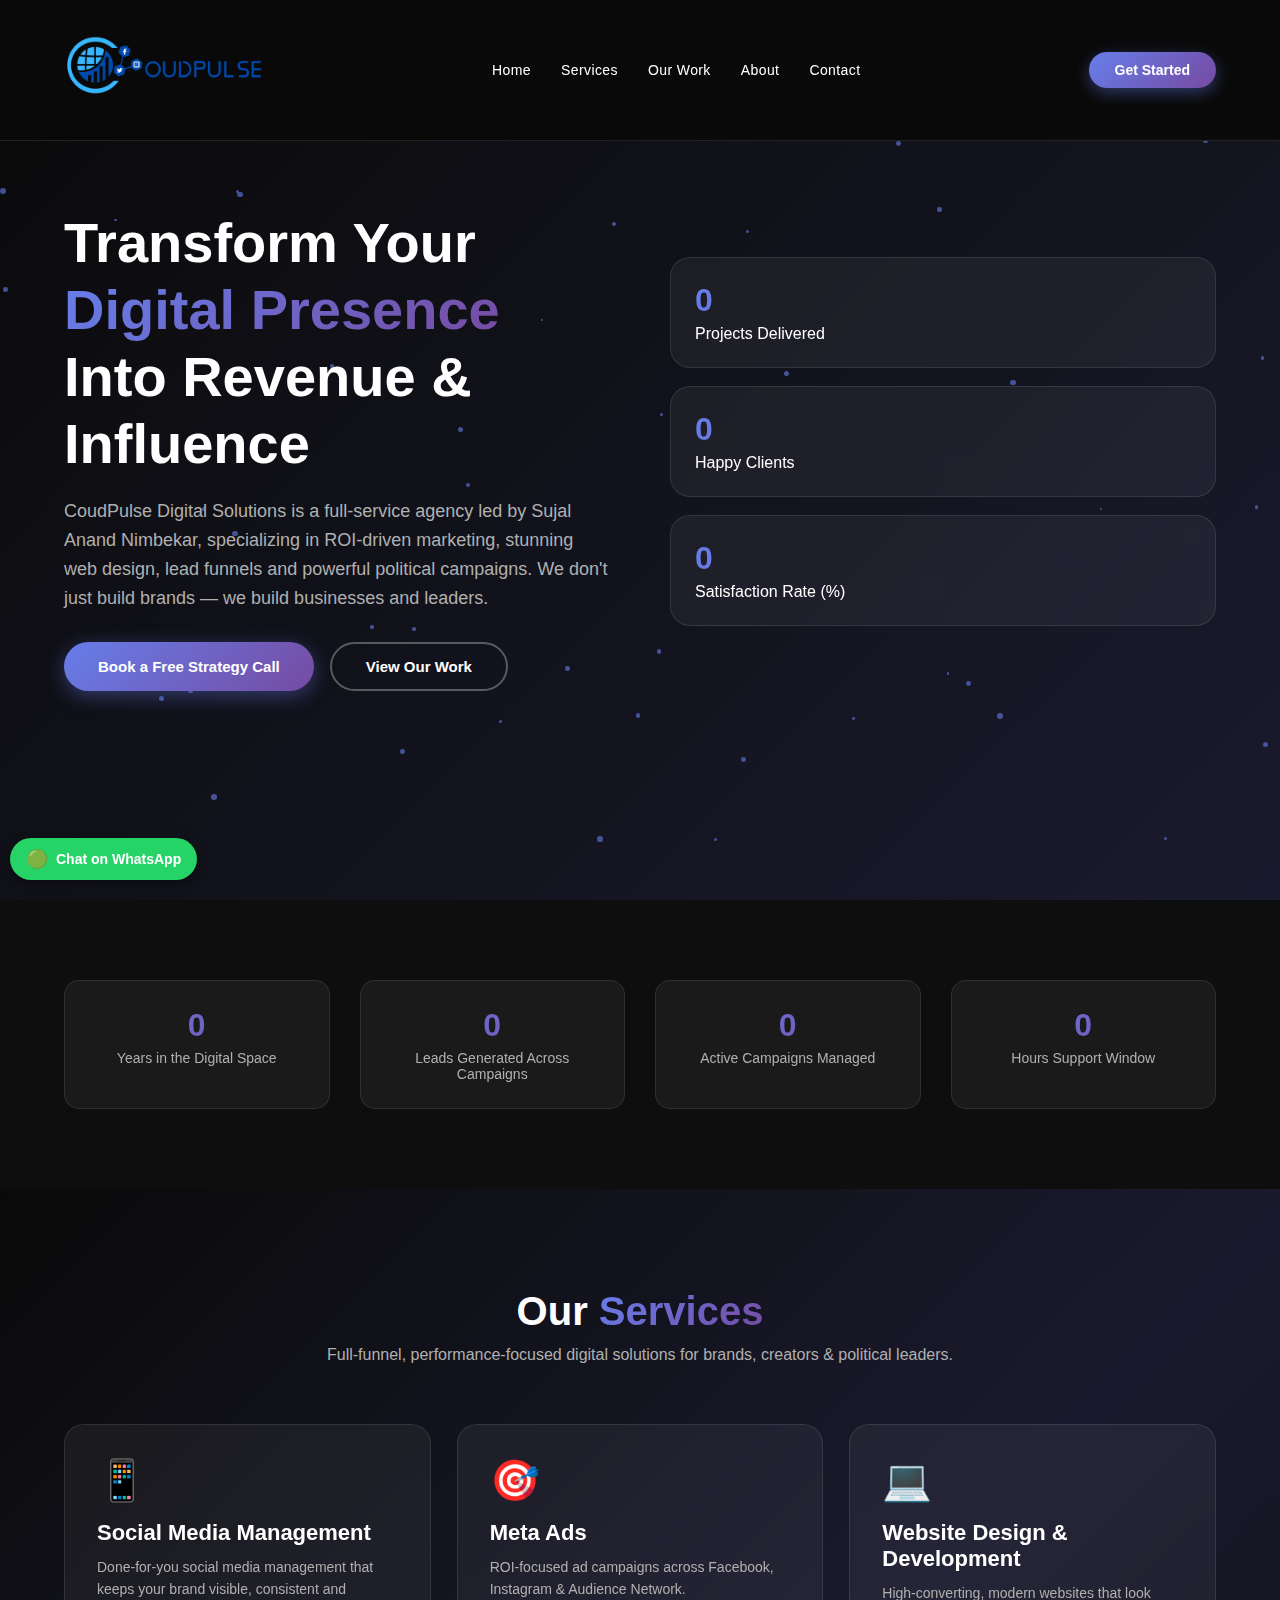
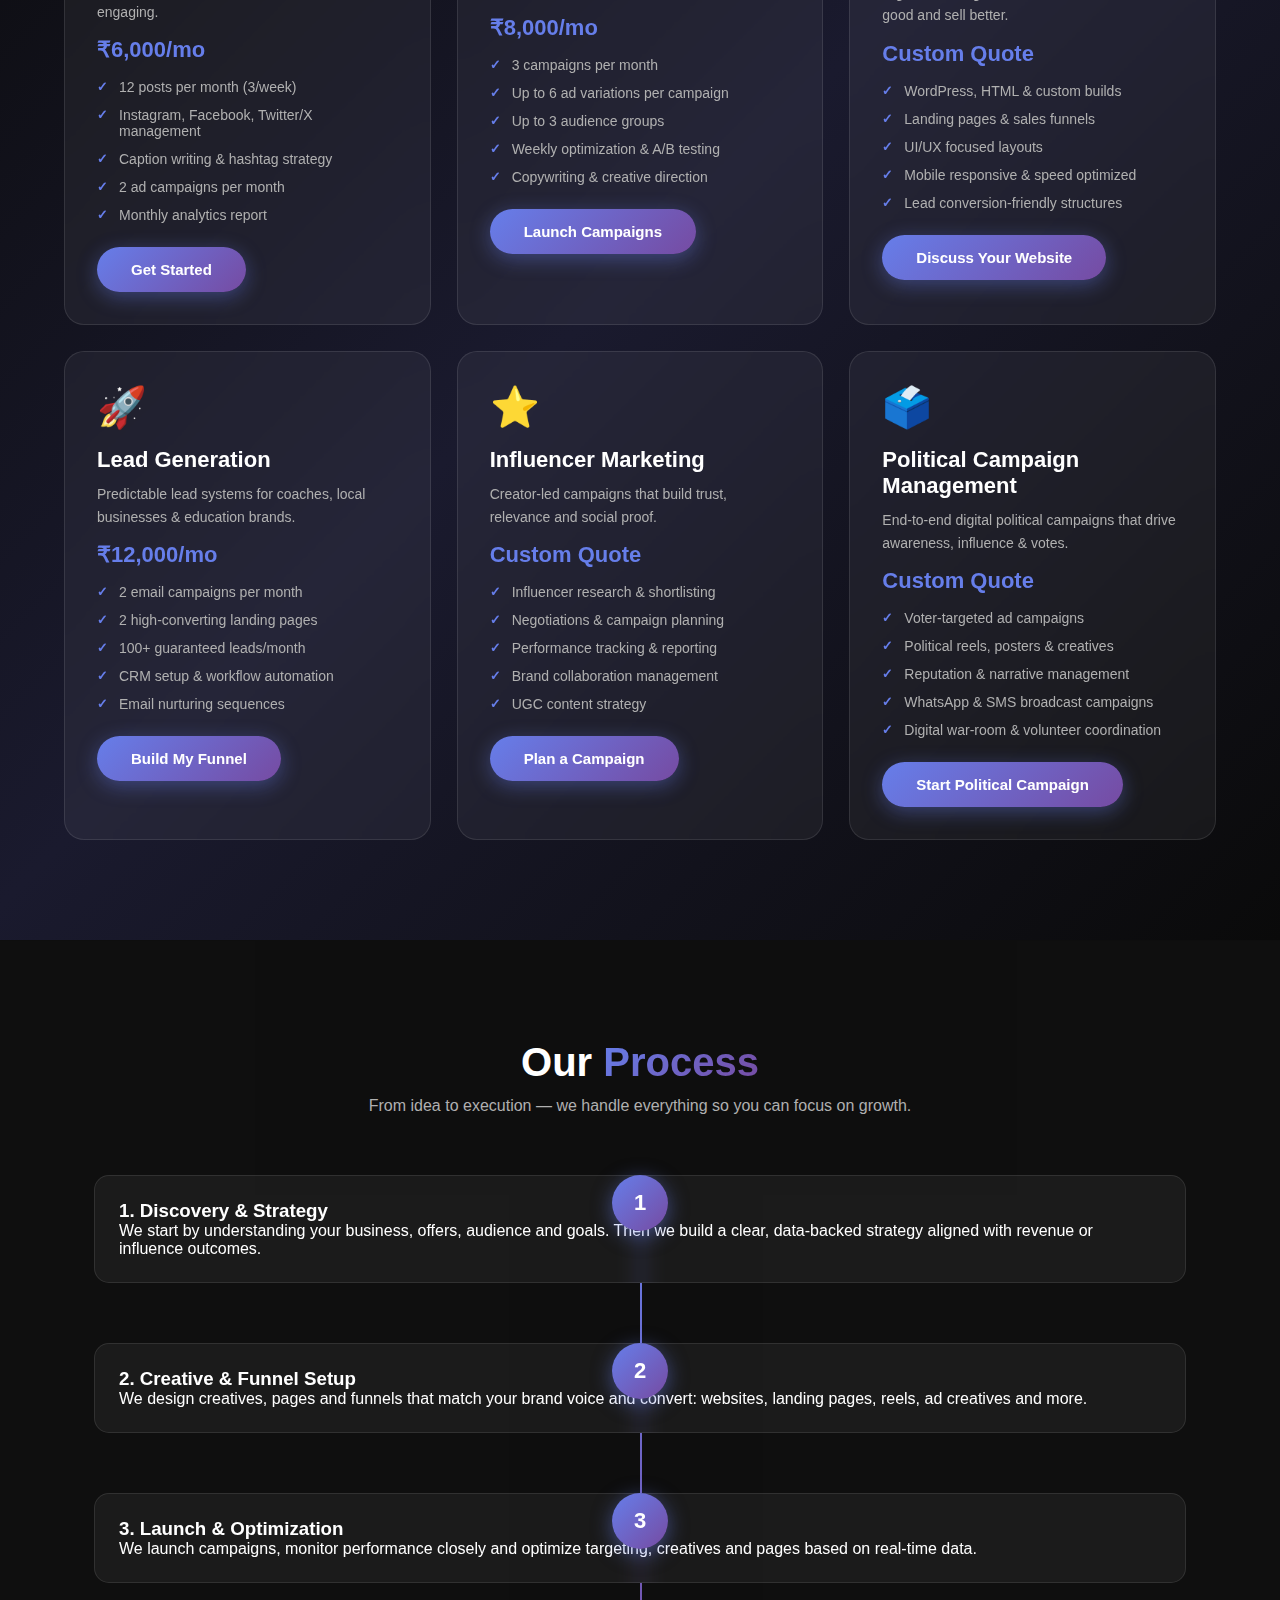
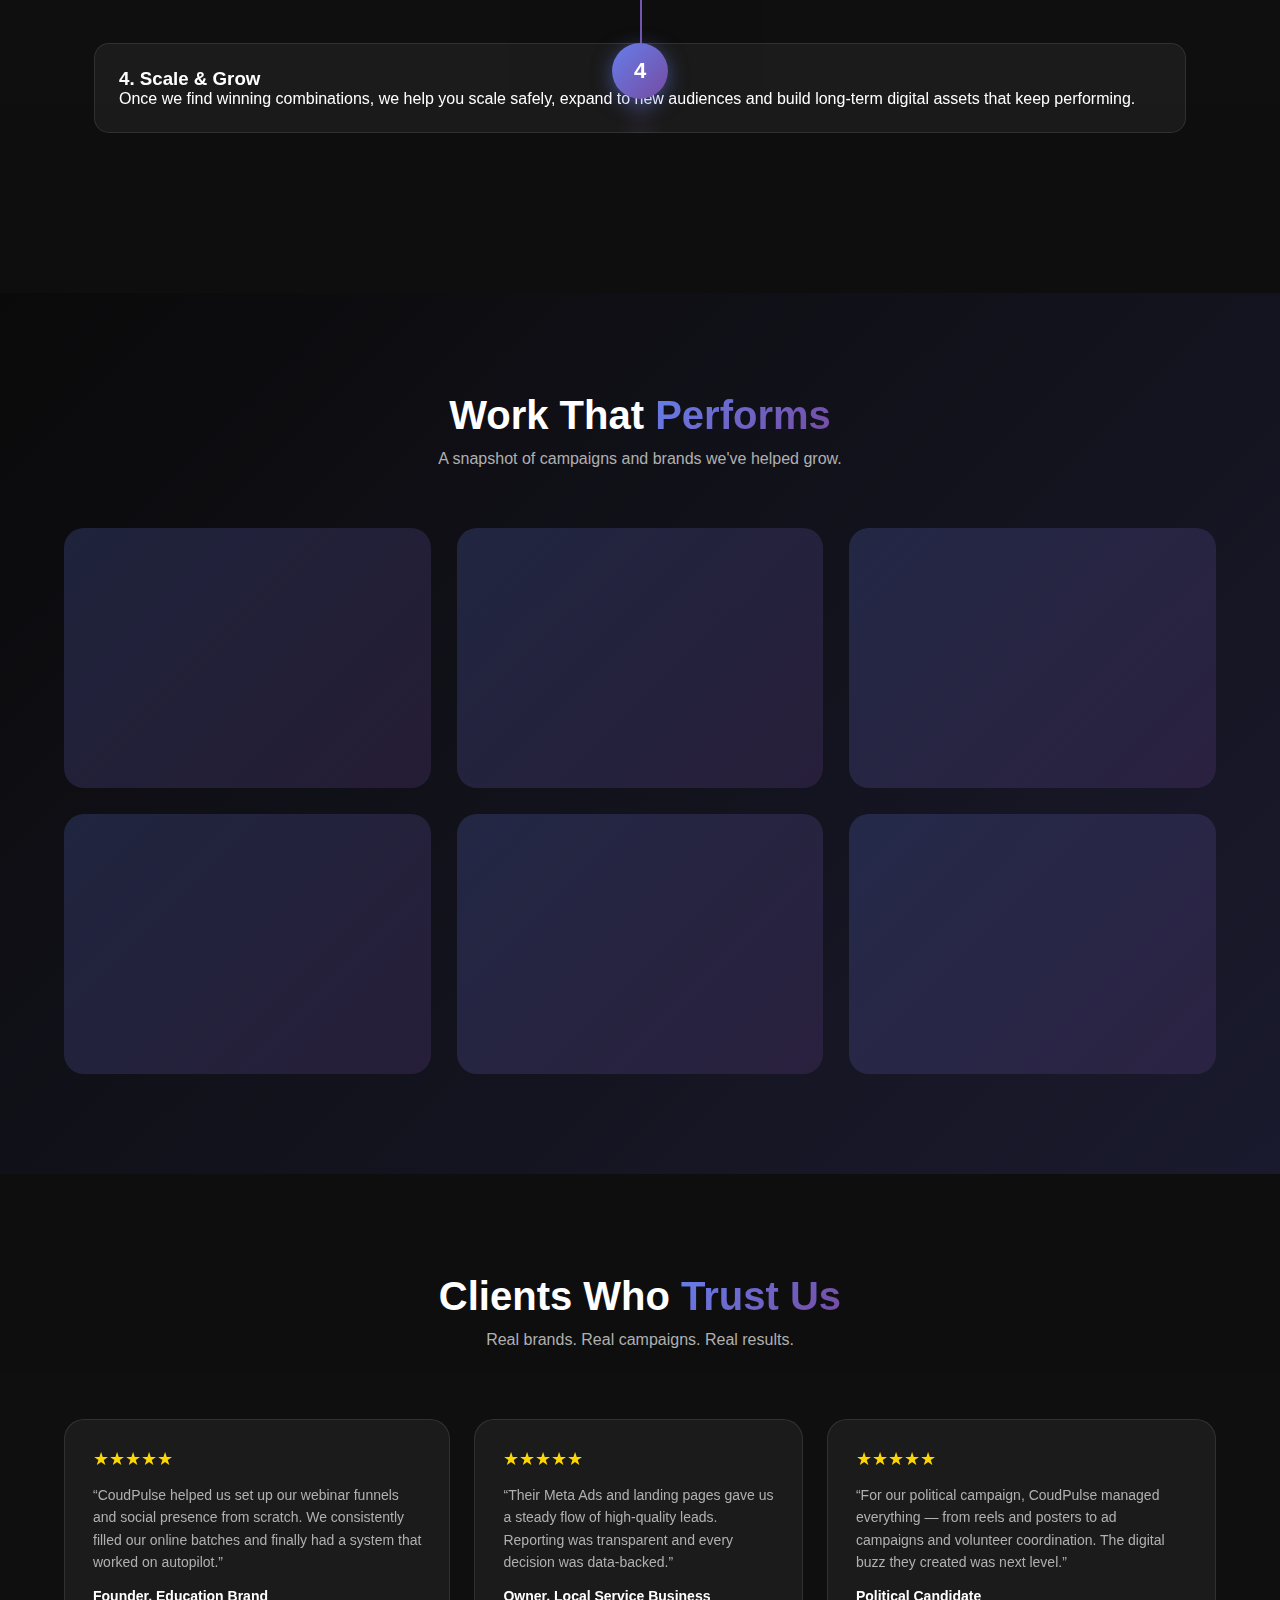
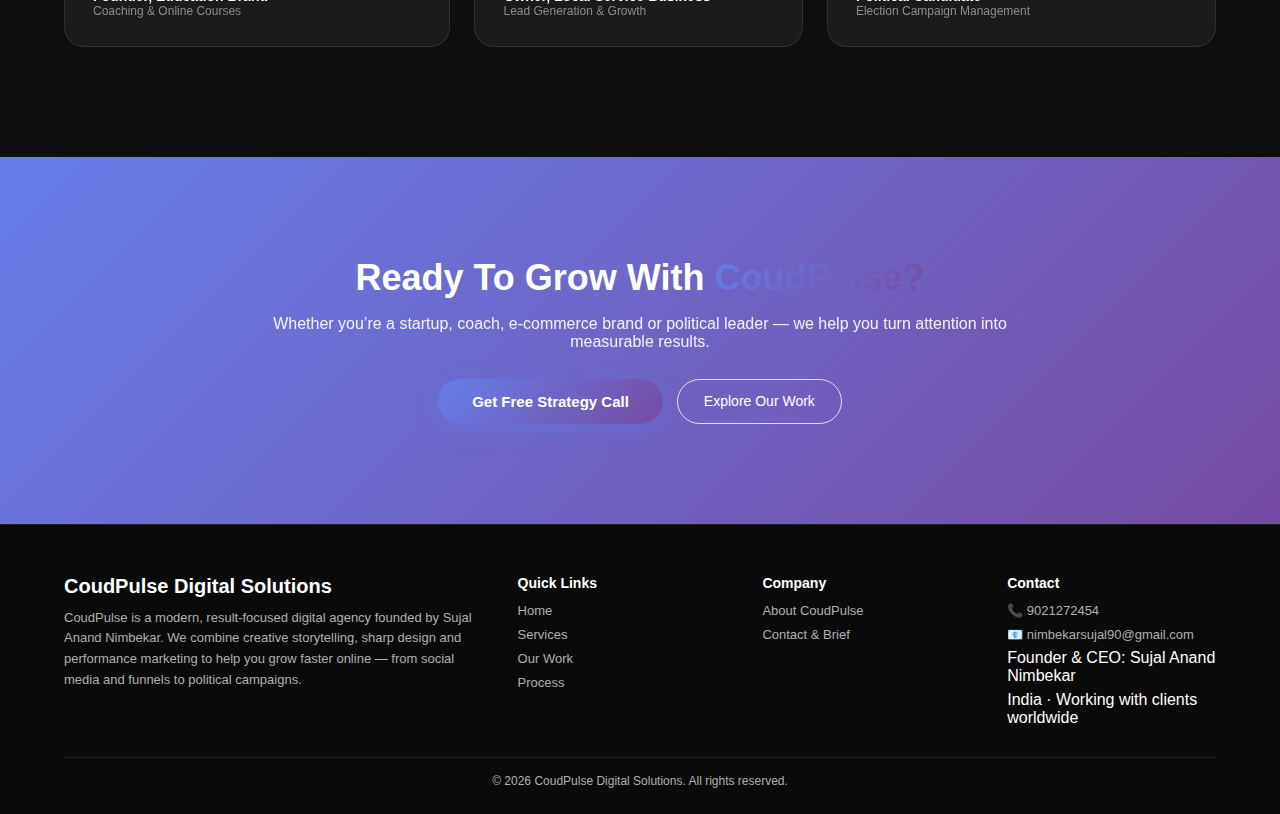
<file: index.html>
<!DOCTYPE html>
<html lang="en">
<head>
    <meta charset="UTF-8">
    <meta name="viewport" content="width=device-width, initial-scale=1.0">
    <title>CoudPulse Digital Solutions - Transform Your Digital Presence</title>
    <style>
        * {
            margin: 0;
            padding: 0;
            box-sizing: border-box;
        }

        body {
            font-family: 'Segoe UI', Tahoma, Geneva, Verdana, sans-serif;
            overflow-x: hidden;
            background: #0a0a0a;
            color: #fff;
        }

        a {
            color: inherit;
            text-decoration: none;
        }

        /* Navigation */
        nav {
            position: fixed;
            top: 0;
            width: 100%;
            background: rgba(10, 10, 10, 0.95);
            backdrop-filter: blur(10px);
            padding: 20px 5%;
            z-index: 1000;
            border-bottom: 1px solid rgba(255, 255, 255, 0.1);
            transition: all 0.3s ease;
        }

        nav.scrolled {
            padding: 15px 5%;
            box-shadow: 0 5px 30px rgba(0, 0, 0, 0.5);
        }

        .nav-container {
            display: flex;
            justify-content: space-between;
            align-items: center;
            max-width: 1400px;
            margin: 0 auto;
        }

         .logo {
        display: flex;
        align-items: center;
        cursor: pointer;
    }

    /* LOGO SIZE CONTROL */
    .logo img {
        height: 100px !important;
        width: auto !important;
        object-fit: contain;
        display: block;
    }

    @media(max-width: 768px) {
        .logo img { height: 28px !important; }
    }
    @media(max-width: 480px) {
        .logo img { height: 24px !important; }
    }


        @keyframes glow {
            from { filter: drop-shadow(0 0 5px rgba(102, 126, 234, 0.5)); }
            to { filter: drop-shadow(0 0 20px rgba(102, 126, 234, 0.8)); }
        }

        .nav-links {
            display: flex;
            gap: 30px;
            list-style: none;
        }

        .nav-links a {
            color: #fff;
            text-decoration: none;
            transition: all 0.3s;
            position: relative;
            font-size: 14px;
            letter-spacing: 0.4px;
        }

        .nav-links a:after {
            content: '';
            position: absolute;
            bottom: -5px;
            left: 0;
            width: 0;
            height: 2px;
            background: linear-gradient(135deg, #667eea 0%, #764ba2 100%);
            transition: width 0.3s;
        }

        .nav-links a:hover:after {
            width: 100%;
        }

        .cta-btn {
            background: linear-gradient(135deg, #667eea 0%, #764ba2 100%);
            color: white;
            padding: 10px 26px;
            border-radius: 50px;
            border: none;
            cursor: pointer;
            font-weight: 600;
            font-size: 14px;
            transition: all 0.3s;
            box-shadow: 0 5px 15px rgba(102, 126, 234, 0.4);
            white-space: nowrap;
        }

        .cta-btn:hover {
            transform: translateY(-2px);
            box-shadow: 0 7px 25px rgba(102, 126, 234, 0.6);
        }

        /* Hero Section */
        .hero {
            min-height: 100vh;
            display: flex;
            align-items: center;
            justify-content: center;
            position: relative;
            overflow: hidden;
            padding: 0 5%;
            background: linear-gradient(135deg, #0a0a0a 0%, #1a1a2e 100%);
        }

        .particles {
            position: absolute;
            width: 100%;
            height: 100%;
            overflow: hidden;
        }

        .particle {
            position: absolute;
            width: 4px;
            height: 4px;
            background: rgba(102, 126, 234, 0.6);
            border-radius: 50%;
            animation: float 15s infinite;
        }

        @keyframes float {
            0%, 100% { transform: translateY(0) translateX(0); opacity: 0; }
            10% { opacity: 1; }
            90% { opacity: 1; }
            100% { transform: translateY(-100vh) translateX(100px); opacity: 0; }
        }

        .hero-content {
            max-width: 1400px;
            display: grid;
            grid-template-columns: 1fr 1fr;
            gap: 60px;
            align-items: center;
            z-index: 1;
        }

        .hero-text h1 {
            font-size: 56px;
            line-height: 1.2;
            margin-bottom: 20px;
        }

        .gradient-text {
            background: linear-gradient(135deg, #667eea 0%, #764ba2 100%);
            -webkit-background-clip: text;
            -webkit-text-fill-color: transparent;
        }

        .hero-text p {
            font-size: 18px;
            color: #b0b0b0;
            margin-bottom: 30px;
            line-height: 1.6;
        }

        .hero-buttons {
            display: flex;
            flex-wrap: wrap;
            gap: 16px;
        }

        .primary-btn,
        .secondary-btn {
            padding: 14px 34px;
            border-radius: 50px;
            cursor: pointer;
            font-weight: 600;
            font-size: 15px;
            transition: all 0.3s;
        }

        .primary-btn {
            background: linear-gradient(135deg, #667eea 0%, #764ba2 100%);
            border: none;
            color: #fff;
            box-shadow: 0 5px 20px rgba(102, 126, 234, 0.4);
        }

        .primary-btn:hover {
            transform: translateY(-3px);
            box-shadow: 0 10px 30px rgba(102, 126, 234, 0.6);
        }

        .secondary-btn {
            background: transparent;
            color: white;
            border: 2px solid rgba(255, 255, 255, 0.3);
        }

        .secondary-btn:hover {
            border-color: #667eea;
            background: rgba(102, 126, 234, 0.1);
        }

        .hero-visual {
            position: relative;
        }

        .floating-card {
            background: rgba(255, 255, 255, 0.05);
            backdrop-filter: blur(10px);
            border: 1px solid rgba(255, 255, 255, 0.1);
            border-radius: 20px;
            padding: 24px;
            margin-bottom: 18px;
            animation: floatCard 3s ease-in-out infinite;
            transition: all 0.3s;
        }

        .floating-card:hover {
            transform: translateY(-10px) scale(1.02);
            box-shadow: 0 20px 40px rgba(102, 126, 234, 0.3);
        }

        @keyframes floatCard {
            0%, 100% { transform: translateY(0); }
            50% { transform: translateY(-16px); }
        }

        .stat-number {
            font-size: 32px;
            font-weight: bold;
            background: linear-gradient(135deg, #667eea 0%, #764ba2 100%);
            -webkit-background-clip: text;
            -webkit-text-fill-color: transparent;
            margin-bottom: 6px;
        }

        /* Stats Section */
        .stats-section {
            padding: 80px 5%;
            background: rgba(255, 255, 255, 0.02);
        }

        .stats-grid {
            max-width: 1400px;
            margin: 0 auto;
            display: grid;
            grid-template-columns: repeat(4, 1fr);
            gap: 30px;
            text-align: center;
        }

        .stat-item {
            padding: 26px;
            background: rgba(255, 255, 255, 0.05);
            backdrop-filter: blur(10px);
            border: 1px solid rgba(255, 255, 255, 0.1);
            border-radius: 15px;
            transition: all 0.3s;
        }

        .stat-item:hover {
            transform: translateY(-10px);
            box-shadow: 0 15px 40px rgba(102, 126, 234, 0.3);
        }

        .stat-item p {
            margin-top: 6px;
            color: #b0b0b0;
            font-size: 14px;
        }

        /* Services Section */
        .services-section {
            padding: 100px 5%;
            background: linear-gradient(135deg, #0a0a0a 0%, #1a1a2e 50%, #0a0a0a 100%);
        }

        .section-header {
            text-align: center;
            margin-bottom: 60px;
        }

        .section-header h2 {
            font-size: 40px;
            margin-bottom: 12px;
        }

        .section-header p {
            font-size: 16px;
            color: #b0b0b0;
        }

        .services-grid {
            max-width: 1400px;
            margin: 0 auto;
            display: grid;
            grid-template-columns: repeat(3, 1fr);
            gap: 26px;
        }

        .service-card {
            background: rgba(255, 255, 255, 0.05);
            backdrop-filter: blur(10px);
            border: 1px solid rgba(255, 255, 255, 0.1);
            border-radius: 20px;
            padding: 32px;
            transition: all 0.3s;
            cursor: pointer;
        }

        .service-card:hover {
            transform: translateY(-10px);
            background: rgba(255, 255, 255, 0.08);
            box-shadow: 0 20px 50px rgba(102, 126, 234, 0.3);
        }

        .service-icon {
            font-size: 40px;
            margin-bottom: 16px;
        }

        .service-card h3 {
            font-size: 22px;
            margin-bottom: 10px;
            color: #fff;
        }

        .service-card p {
            color: #b0b0b0;
            line-height: 1.6;
            margin-bottom: 14px;
            font-size: 14px;
        }

        .service-price {
            font-size: 22px;
            font-weight: bold;
            color: #667eea;
            margin-bottom: 10px;
        }

        .service-features {
            list-style: none;
            margin-bottom: 18px;
        }

        .service-features li {
            padding: 6px 0;
            color: #b0b0b0;
            position: relative;
            padding-left: 22px;
            font-size: 14px;
        }

        .service-features li:before {
            content: '✓';
            position: absolute;
            left: 0;
            color: #667eea;
            font-weight: bold;
            font-size: 13px;
        }

        /* Process Section */
        .process-section {
            padding: 100px 5%;
            background: rgba(255, 255, 255, 0.02);
        }

        .process-timeline {
            max-width: 1200px;
            margin: 0 auto;
            position: relative;
        }

        .process-timeline:before {
            content: '';
            position: absolute;
            left: 50%;
            top: 0;
            bottom: 0;
            width: 2px;
            background: linear-gradient(180deg, #667eea 0%, #764ba2 100%);
        }

        .process-step {
            display: flex;
            margin-bottom: 60px;
            position: relative;
        }

        .process-step:nth-child(even) {
            flex-direction: row-reverse;
        }

        .process-content {
            flex: 1;
            padding: 24px;
            background: rgba(255, 255, 255, 0.05);
            backdrop-filter: blur(10px);
            border: 1px solid rgba(255, 255, 255, 0.1);
            border-radius: 15px;
            margin: 0 30px;
            transition: all 0.3s;
        }

        .process-content:hover {
            transform: scale(1.05);
            box-shadow: 0 15px 40px rgba(102, 126, 234, 0.3);
        }

        .process-number {
            position: absolute;
            left: 50%;
            transform: translateX(-50%);
            width: 56px;
            height: 56px;
            background: linear-gradient(135deg, #667eea 0%, #764ba2 100%);
            border-radius: 50%;
            display: flex;
            align-items: center;
            justify-content: center;
            font-size: 22px;
            font-weight: bold;
            box-shadow: 0 5px 20px rgba(102, 126, 234, 0.5);
        }

        /* Portfolio Section */
        .portfolio-section {
            padding: 100px 5%;
            background: linear-gradient(135deg, #0a0a0a 0%, #1a1a2e 100%);
        }

        .portfolio-grid {
            max-width: 1400px;
            margin: 0 auto;
            display: grid;
            grid-template-columns: repeat(3, 1fr);
            gap: 26px;
        }

        .portfolio-item {
            position: relative;
            border-radius: 20px;
            overflow: hidden;
            cursor: pointer;
            height: 260px;
            background: linear-gradient(135deg, rgba(102, 126, 234, 0.2) 0%, rgba(118, 75, 162, 0.2) 100%);
            transition: transform 0.3s;
        }

        .portfolio-overlay {
            position: absolute;
            bottom: 0;
            left: 0;
            right: 0;
            background: linear-gradient(to top, rgba(0,0,0,0.9) 0%, transparent 100%);
            padding: 24px;
            transform: translateY(100%);
            transition: all 0.3s;
        }

        .portfolio-item:hover .portfolio-overlay {
            transform: translateY(0);
        }

        .portfolio-item:hover {
            transform: scale(1.05);
        }

        .portfolio-tag {
            font-size: 12px;
            text-transform: uppercase;
            letter-spacing: 1px;
            opacity: 0.8;
            margin-bottom: 8px;
        }

        .portfolio-overlay h3 {
            font-size: 18px;
            margin-bottom: 6px;
        }

        .portfolio-overlay p {
            font-size: 13px;
            color: #cfcfcf;
        }

        /* Testimonials */
        .testimonials-section {
            padding: 100px 5%;
            background: rgba(255, 255, 255, 0.02);
        }

        .testimonials-slider {
            max-width: 1200px;
            margin: 0 auto;
            display: flex;
            gap: 24px;
            overflow-x: auto;
            scroll-snap-type: x mandatory;
            padding: 10px 0;
        }

        .testimonial-card {
            min-width: 320px;
            background: rgba(255, 255, 255, 0.05);
            backdrop-filter: blur(10px);
            border: 1px solid rgba(255, 255, 255, 0.1);
            border-radius: 20px;
            padding: 28px;
            scroll-snap-align: start;
            transition: all 0.3s;
        }

        .testimonial-card:hover {
            transform: translateY(-8px);
            box-shadow: 0 20px 50px rgba(102, 126, 234, 0.3);
        }

        .testimonial-stars {
            color: #ffd700;
            font-size: 18px;
            margin-bottom: 14px;
        }

        .testimonial-text {
            font-size: 14px;
            line-height: 1.6;
            color: #b0b0b0;
            margin-bottom: 14px;
        }

        .testimonial-author {
            font-weight: bold;
            color: #fff;
            font-size: 14px;
        }

        .testimonial-role {
            font-size: 12px;
            color: #8c8c8c;
        }

        /* CTA Section */
        .cta-section {
            padding: 100px 5%;
            background: linear-gradient(135deg, #667eea 0%, #764ba2 100%);
            text-align: center;
        }

        .cta-content {
            max-width: 800px;
            margin: 0 auto;
        }

        .cta-section h2 {
            font-size: 36px;
            margin-bottom: 16px;
        }

        .cta-section p {
            font-size: 16px;
            margin-bottom: 28px;
            opacity: 0.9;
        }

        .cta-buttons-row {
            display: flex;
            justify-content: center;
            gap: 14px;
            flex-wrap: wrap;
        }

        .cta-secondary {
            padding: 12px 26px;
            border-radius: 999px;
            border: 1px solid rgba(255,255,255,0.8);
            background: transparent;
            color: #fff;
            font-size: 14px;
            cursor: pointer;
            transition: all 0.25s;
        }

        .cta-secondary:hover {
            background: rgba(0,0,0,0.12);
        }

        /* Footer */
        footer {
            background: #0a0a0a;
            padding: 50px 5% 26px;
            border-top: 1px solid rgba(255, 255, 255, 0.1);
        }

        .footer-content {
            max-width: 1400px;
            margin: 0 auto 24px;
            display: grid;
            grid-template-columns: 2fr 1fr 1fr 1fr;
            gap: 36px;
        }

        .footer-about h3 {
            font-size: 20px;
            margin-bottom: 10px;
        }

        .footer-about p {
            color: #b0b0b0;
            line-height: 1.6;
            font-size: 13px;
        }

        .footer-links h4 {
            margin-bottom: 10px;
            font-size: 14px;
        }

        .footer-links ul {
            list-style: none;
        }

        .footer-links li {
            margin-bottom: 6px;
        }

        .footer-links a {
            color: #b0b0b0;
            text-decoration: none;
            transition: all 0.3s;
            font-size: 13px;
        }

        .footer-links a:hover {
            color: #667eea;
            padding-left: 4px;
        }

        .footer-bottom {
            max-width: 1400px;
            margin: 0 auto;
            text-align: center;
            padding-top: 16px;
            border-top: 1px solid rgba(255, 255, 255, 0.1);
            color: #b0b0b0;
            font-size: 12px;
        }

        /* Scroll to top button */
        .scroll-top {
            position: fixed;
            bottom: 26px;
            right: 26px;
            width: 46px;
            height: 46px;
            background: linear-gradient(135deg, #667eea 0%, #764ba2 100%);
            border-radius: 50%;
            display: flex;
            align-items: center;
            justify-content: center;
            cursor: pointer;
            opacity: 0;
            transition: all 0.3s;
            z-index: 999;
            box-shadow: 0 5px 20px rgba(102, 126, 234, 0.5);
            color: #fff;
            font-size: 22px;
        }

        .scroll-top.visible {
            opacity: 1;
        }

        .scroll-top:hover {
            transform: translateY(-4px);
        }

        /* Responsive */
        @media (max-width: 1024px) {
            .hero-content {
                grid-template-columns: 1fr;
                gap: 40px;
            }

            .services-grid,
            .portfolio-grid {
                grid-template-columns: repeat(2, 1fr);
            }

            .stats-grid {
                grid-template-columns: repeat(2, 1fr);
            }

            .footer-content {
                grid-template-columns: 1fr 1fr;
            }

            .process-timeline:before {
                left: 30px;
            }

            .process-step,
            .process-step:nth-child(even) {
                flex-direction: row;
                padding-left: 70px;
            }

            .process-number {
                left: 30px;
            }

            .process-content {
                margin: 0;
            }
        }

        @media (max-width: 768px) {
            .nav-links {
                display: none;
            }

            .hero-text h1 {
                font-size: 34px;
            }

            .services-grid,
            .portfolio-grid,
            .stats-grid {
                grid-template-columns: 1fr;
            }

            .footer-content {
                grid-template-columns: 1fr;
            }

            .testimonials-slider {
                padding-bottom: 10px;
            }
        }
        /* WhatsApp Floating Button */
.whatsapp-float {
    position: fixed;
    bottom: 20px;
    right: 20px;
    background: #25D366;
    width: 52px;
    height: 52px;
    border-radius: 50%;
    display: flex;
    align-items: center;
    justify-content: center;
    font-size: 26px;
    color: #fff;
    text-decoration: none;
    box-shadow: 0 4px 14px rgba(0,0,0,0.4);
    z-index: 9999;
}

/* WhatsApp CTA Bar */
.whatsapp-cta {
    position: fixed;
    left: 10px;
    bottom: 20px;
    background: #25D366;
    color: #fff;
    padding: 10px 16px;
    border-radius: 999px;
    font-size: 14px;
    font-weight: 600;
    text-decoration: none;
    display: flex;
    align-items: center;
    gap: 8px;
    box-shadow: 0 4px 14px rgba(0,0,0,0.4);
    z-index: 9999;
}

.whatsapp-cta span.icon {
    font-size: 18px;
}

/* On very small screens hide one (optional) */
@media(max-width: 480px) {
    .whatsapp-cta {
        left: 50%;
        transform: translateX(-50%);
    }
}

    </style>
</head>
<body id="top">
    <!-- Navigation -->
    <nav id="navbar">
        <div class="nav-container">
            <div class="logo" onclick="location.href='index.html'"><img src="logo.png" alt=""></div>
            <ul class="nav-links">
                <li><a href="#top">Home</a></li>
                <li><a href="#services">Services</a></li>
                <li><a href="work.html">Our Work</a></li>
                <li><a href="about.html">About</a></li>
                <li><a href="contact.html">Contact</a></li>
            </ul>
            <button class="cta-btn" onclick="location.href='contact.html'">Get Started</button>
        </div>
    </nav>

    <!-- Hero Section -->
    <section class="hero">
        <div class="particles" id="particles"></div>
        <div class="hero-content">
            <div class="hero-text">
                <h1>Transform Your <span class="gradient-text">Digital Presence</span> Into Revenue & Influence</h1>
                <p>
                    CoudPulse Digital Solutions is a full-service agency led by Sujal Anand Nimbekar, specializing in
                    ROI-driven marketing, stunning web design, lead funnels and powerful political campaigns.
                    We don't just build brands — we build businesses and leaders.
                </p>
                <div class="hero-buttons">
                    <button class="primary-btn" onclick="location.href='contact.html'">Book a Free Strategy Call</button>
                    <button class="secondary-btn" onclick="location.href='work.html'">View Our Work</button>
                </div>
            </div>
            <div class="hero-visual">
                <div class="floating-card">
                    <div class="stat-number" data-target="500">0</div>
                    <div>Projects Delivered</div>
                </div>
                <div class="floating-card" style="animation-delay: 0.4s;">
                    <div class="stat-number" data-target="150">0</div>
                    <div>Happy Clients</div>
                </div>
                <div class="floating-card" style="animation-delay: 0.8s;">
                    <div class="stat-number" data-target="98">0</div>
                    <div>Satisfaction Rate (%)</div>
                </div>
            </div>
        </div>
    </section>

    <!-- Stats Section -->
    <section class="stats-section">
        <div class="stats-grid">
            <div class="stat-item">
                <div class="stat-number" data-target="5">0</div>
                <p>Years in the Digital Space</p>
            </div>
            <div class="stat-item">
                <div class="stat-number" data-target="1000">0</div>
                <p>Leads Generated Across Campaigns</p>
            </div>
            <div class="stat-item">
                <div class="stat-number" data-target="50">0</div>
                <p>Active Campaigns Managed</p>
            </div>
            <div class="stat-item">
                <div class="stat-number" data-target="24">0</div>
                <p>Hours Support Window</p>
            </div>
        </div>
    </section>

    <!-- Services Section -->
    <section class="services-section" id="services">
        <div class="section-header">
            <h2>Our <span class="gradient-text">Services</span></h2>
            <p>Full-funnel, performance-focused digital solutions for brands, creators & political leaders.</p>
        </div>
        <div class="services-grid">
            <div class="service-card">
                <div class="service-icon">📱</div>
                <h3>Social Media Management</h3>
                <p>Done-for-you social media management that keeps your brand visible, consistent and engaging.</p>
                <div class="service-price">₹6,000/mo</div>
                <ul class="service-features">
                    <li>12 posts per month (3/week)</li>
                    <li>Instagram, Facebook, Twitter/X management</li>
                    <li>Caption writing & hashtag strategy</li>
                    <li>2 ad campaigns per month</li>
                    <li>Monthly analytics report</li>
                </ul>
                <button class="primary-btn" onclick="location.href='contact.html'">Get Started</button>
            </div>

            <div class="service-card">
                <div class="service-icon">🎯</div>
                <h3>Meta Ads</h3>
                <p>ROI-focused ad campaigns across Facebook, Instagram & Audience Network.</p>
                <div class="service-price">₹8,000/mo</div>
                <ul class="service-features">
                    <li>3 campaigns per month</li>
                    <li>Up to 6 ad variations per campaign</li>
                    <li>Up to 3 audience groups</li>
                    <li>Weekly optimization & A/B testing</li>
                    <li>Copywriting & creative direction</li>
                </ul>
                <button class="primary-btn" onclick="location.href='contact.html'">Launch Campaigns</button>
            </div>

            <div class="service-card">
                <div class="service-icon">💻</div>
                <h3>Website Design & Development</h3>
                <p>High-converting, modern websites that look good and sell better.</p>
                <div class="service-price">Custom Quote</div>
                <ul class="service-features">
                    <li>WordPress, HTML & custom builds</li>
                    <li>Landing pages & sales funnels</li>
                    <li>UI/UX focused layouts</li>
                    <li>Mobile responsive & speed optimized</li>
                    <li>Lead conversion-friendly structures</li>
                </ul>
                <button class="primary-btn" onclick="location.href='contact.html'">Discuss Your Website</button>
            </div>

            <div class="service-card">
                <div class="service-icon">🚀</div>
                <h3>Lead Generation</h3>
                <p>Predictable lead systems for coaches, local businesses & education brands.</p>
                <div class="service-price">₹12,000/mo</div>
                <ul class="service-features">
                    <li>2 email campaigns per month</li>
                    <li>2 high-converting landing pages</li>
                    <li>100+ guaranteed leads/month</li>
                    <li>CRM setup & workflow automation</li>
                    <li>Email nurturing sequences</li>
                </ul>
                <button class="primary-btn" onclick="location.href='contact.html'">Build My Funnel</button>
            </div>

            <div class="service-card">
                <div class="service-icon">⭐</div>
                <h3>Influencer Marketing</h3>
                <p>Creator-led campaigns that build trust, relevance and social proof.</p>
                <div class="service-price">Custom Quote</div>
                <ul class="service-features">
                    <li>Influencer research & shortlisting</li>
                    <li>Negotiations & campaign planning</li>
                    <li>Performance tracking & reporting</li>
                    <li>Brand collaboration management</li>
                    <li>UGC content strategy</li>
                </ul>
                <button class="primary-btn" onclick="location.href='contact.html'">Plan a Campaign</button>
            </div>

            <div class="service-card">
                <div class="service-icon">🗳️</div>
                <h3>Political Campaign Management</h3>
                <p>End-to-end digital political campaigns that drive awareness, influence & votes.</p>
                <div class="service-price">Custom Quote</div>
                <ul class="service-features">
                    <li>Voter-targeted ad campaigns</li>
                    <li>Political reels, posters & creatives</li>
                    <li>Reputation & narrative management</li>
                    <li>WhatsApp & SMS broadcast campaigns</li>
                    <li>Digital war-room & volunteer coordination</li>
                </ul>
                <button class="primary-btn" onclick="location.href='contact.html'">Start Political Campaign</button>
            </div>
        </div>
    </section>

    <!-- Process Section -->
    <section class="process-section" id="process">
        <div class="section-header">
            <h2>Our <span class="gradient-text">Process</span></h2>
            <p>From idea to execution — we handle everything so you can focus on growth.</p>
        </div>
        <div class="process-timeline">
            <div class="process-step">
                <div class="process-content">
                    <h3>1. Discovery & Strategy</h3>
                    <p>We start by understanding your business, offers, audience and goals. Then we build a clear, data-backed strategy aligned with revenue or influence outcomes.</p>
                </div>
                <div class="process-number">1</div>
            </div>

            <div class="process-step">
                <div class="process-content">
                    <h3>2. Creative & Funnel Setup</h3>
                    <p>We design creatives, pages and funnels that match your brand voice and convert: websites, landing pages, reels, ad creatives and more.</p>
                </div>
                <div class="process-number">2</div>
            </div>

            <div class="process-step">
                <div class="process-content">
                    <h3>3. Launch & Optimization</h3>
                    <p>We launch campaigns, monitor performance closely and optimize targeting, creatives and pages based on real-time data.</p>
                </div>
                <div class="process-number">3</div>
            </div>

            <div class="process-step">
                <div class="process-content">
                    <h3>4. Scale & Grow</h3>
                    <p>Once we find winning combinations, we help you scale safely, expand to new audiences and build long-term digital assets that keep performing.</p>
                </div>
                <div class="process-number">4</div>
            </div>
        </div>
    </section>

    <!-- Portfolio Section -->
    <section class="portfolio-section" id="portfolio">
        <div class="section-header">
            <h2>Work That <span class="gradient-text">Performs</span></h2>
            <p>A snapshot of campaigns and brands we've helped grow.</p>
        </div>
        <div class="portfolio-grid">
            <div class="portfolio-item" onclick="location.href='work-mindspa.html'">
                <div class="portfolio-overlay">
                    <div class="portfolio-tag">Mind Spa Global</div>
                    <h3>Holistic Brand & Funnel Setup</h3>
                    <p>Social media, webinar funnels, landing pages and automation for a wellness brand.</p>
                </div>
            </div>

            <div class="portfolio-item" onclick="location.href='work-locksoffer.html'">
                <div class="portfolio-overlay">
                    <div class="portfolio-tag">Locksoffer App</div>
                    <h3>App Launch & Growth</h3>
                    <p>App promotion campaigns, creatives and lead generation for a growing platform.</p>
                </div>
            </div>

            <div class="portfolio-item" onclick="location.href='work-education.html'">
                <div class="portfolio-overlay">
                    <div class="portfolio-tag">Education Funnels</div>
                    <h3>₹99 Webinar Ecosystems</h3>
                    <p>Landing pages, automation and lead funnels to fill live workshops & courses.</p>
                </div>
            </div>

            <div class="portfolio-item" onclick="location.href='work-ecommerce.html'">
                <div class="portfolio-overlay">
                    <div class="portfolio-tag">E-Commerce</div>
                    <h3>Conversion-Focused Ad Creatives</h3>
                    <p>Product ads, catalog creatives and influencer support for D2C brands.</p>
                </div>
            </div>

            <div class="portfolio-item" onclick="location.href='work-coaches.html'">
                <div class="portfolio-overlay">
                    <div class="portfolio-tag">Coaches & Trainers</div>
                    <h3>Digital Product Ecosystems</h3>
                    <p>Course setup, funnels, email systems and lead campaigns.</p>
                </div>
            </div>

            <div class="portfolio-item" onclick="location.href='work-political.html'">
                <div class="portfolio-overlay">
                    <div class="portfolio-tag">Political Campaigns</div>
                    <h3>Voter Outreach & Image Building</h3>
                    <p>Reels, targeted ads, WhatsApp broadcasting and volunteer coordination.</p>
                </div>
            </div>
        </div>
    </section>

    <!-- Testimonials Section -->
    <section class="testimonials-section" id="testimonials">
        <div class="section-header">
            <h2>Clients Who <span class="gradient-text">Trust Us</span></h2>
            <p>Real brands. Real campaigns. Real results.</p>
        </div>
        <div class="testimonials-slider" id="testimonialsSlider">
            <div class="testimonial-card">
                <div class="testimonial-stars">★★★★★</div>
                <p class="testimonial-text">“CoudPulse helped us set up our webinar funnels and social presence from scratch. We consistently filled our online batches and finally had a system that worked on autopilot.”</p>
                <div class="testimonial-author">Founder, Education Brand</div>
                <div class="testimonial-role">Coaching & Online Courses</div>
            </div>

            <div class="testimonial-card">
                <div class="testimonial-stars">★★★★★</div>
                <p class="testimonial-text">“Their Meta Ads and landing pages gave us a steady flow of high-quality leads. Reporting was transparent and every decision was data-backed.”</p>
                <div class="testimonial-author">Owner, Local Service Business</div>
                <div class="testimonial-role">Lead Generation & Growth</div>
            </div>

            <div class="testimonial-card">
                <div class="testimonial-stars">★★★★★</div>
                <p class="testimonial-text">“For our political campaign, CoudPulse managed everything — from reels and posters to ad campaigns and volunteer coordination. The digital buzz they created was next level.”</p>
                <div class="testimonial-author">Political Candidate</div>
                <div class="testimonial-role">Election Campaign Management</div>
            </div>
        </div>
    </section>

    <!-- CTA Section -->
    <section class="cta-section">
        <div class="cta-content">
            <h2>Ready To Grow With <span class="gradient-text">CoudPulse?</span></h2>
            <p>Whether you’re a startup, coach, e-commerce brand or political leader — we help you turn attention into measurable results.</p>
            <div class="cta-buttons-row">
                <button class="primary-btn" onclick="location.href='contact.html'">Get Free Strategy Call</button>
                <button class="cta-secondary" onclick="location.href='work.html'">Explore Our Work</button>
            </div>
        </div>
    </section>

    <!-- Footer -->
    <footer>
        <div class="footer-content">
            <div class="footer-about">
                <h3>CoudPulse Digital Solutions</h3>
                <p>
                    CoudPulse is a modern, result-focused digital agency founded by Sujal Anand Nimbekar.  
                    We combine creative storytelling, sharp design and performance marketing to help you grow faster online — 
                    from social media and funnels to political campaigns.
                </p>
            </div>
            <div class="footer-links">
                <h4>Quick Links</h4>
                <ul>
                    <li><a href="#top">Home</a></li>
                    <li><a href="#services">Services</a></li>
                    <li><a href="work.html">Our Work</a></li>
                    <li><a href="#process">Process</a></li>
                </ul>
            </div>
            <div class="footer-links">
                <h4>Company</h4>
                <ul>
                    <li><a href="about.html">About CoudPulse</a></li>
                    <li><a href="contact.html">Contact & Brief</a></li>
                </ul>
            </div>
            <div class="footer-links">
                <h4>Contact</h4>
                <ul>
                    <li><a href="tel:9021272454">📞 9021272454</a></li>
                    <li><a href="mailto:nimbekarsujal90@gmail.com">📧 nimbekarsujal90@gmail.com</a></li>
                    <li>Founder & CEO: Sujal Anand Nimbekar</li>
                    <li>India · Working with clients worldwide</li>
                </ul>
            </div>
        </div>
        <div class="footer-bottom">
            © <span id="year"></span> CoudPulse Digital Solutions. All rights reserved.
        </div>
    </footer>

    <!-- Scroll to Top Button -->
    <div class="scroll-top" id="scrollTopBtn">↑</div>

    <!-- Scripts -->
    <script>
        // Navbar shrink & scroll-top visibility
        const navbar = document.getElementById('navbar');
        const scrollTopBtn = document.getElementById('scrollTopBtn');

        window.addEventListener('scroll', () => {
            if (window.scrollY > 80) {
                navbar.classList.add('scrolled');
                scrollTopBtn.classList.add('visible');
            } else {
                navbar.classList.remove('scrolled');
                scrollTopBtn.classList.remove('visible');
            }
        });

        scrollTopBtn.addEventListener('click', () => {
            window.scrollTo({ top: 0, behavior: 'smooth' });
        });

        // Year in footer
        document.getElementById('year').textContent = new Date().getFullYear();

        // Particle background
        const particlesContainer = document.getElementById('particles');
        const particleCount = 60;

        for (let i = 0; i < particleCount; i++) {
            const particle = document.createElement('div');
            particle.classList.add('particle');
            const size = Math.random() * 4 + 2;
            particle.style.width = size + 'px';
            particle.style.height = size + 'px';
            particle.style.left = Math.random() * 100 + '%';
            particle.style.top = Math.random() * 100 + '%';
            particle.style.animationDuration = 10 + Math.random() * 15 + 's';
            particle.style.animationDelay = Math.random() * 5 + 's';
            particlesContainer.appendChild(particle);
        }

        // Animated stats counter
        const statNumbers = document.querySelectorAll('.stat-number');
        let statsStarted = false;

        function animateStats() {
            if (statsStarted) return;
            const statsSection = document.querySelector('.stats-section');
            const rect = statsSection.getBoundingClientRect();
            if (rect.top < window.innerHeight && rect.bottom >= 0) {
                statsStarted = true;
                statNumbers.forEach(num => {
                    const target = parseInt(num.getAttribute('data-target'), 10);
                    let current = 0;
                    const increment = Math.max(1, Math.floor(target / 200));
                    const interval = setInterval(() => {
                        current += increment;
                        if (current >= target) {
                            current = target;
                            clearInterval(interval);
                        }
                        num.textContent = current;
                    }, 15);
                });
            }
        }

        window.addEventListener('scroll', animateStats);
        window.addEventListener('load', animateStats);

        // Auto-scrolling testimonials
const testimonialSlider = document.getElementById('testimonialsSlider');

function autoScrollTestimonials() {
    if (!testimonialSlider) return;

    const cards = testimonialSlider.querySelectorAll('.testimonial-card');
    if (cards.length === 0) return;

    const gap = 24; // same as CSS gap
    const cardWidth = cards[0].offsetWidth + gap;

    // If we're near the end, go back to start
    if (testimonialSlider.scrollLeft + testimonialSlider.clientWidth >= testimonialSlider.scrollWidth - cardWidth) {
        testimonialSlider.scrollTo({ left: 0, behavior: 'smooth' });
    } else {
        testimonialSlider.scrollBy({ left: cardWidth, behavior: 'smooth' });
    }
}

// scroll every 4 seconds
setInterval(autoScrollTestimonials, 4000);

    </script>
    <!-- WhatsApp CTA Pill -->
<a href="https://wa.me/919021272454?text=Hi%20CoudPulse%20team,%20I%20want%20help%20with%20my%20brand%20or%20campaign."
   class="whatsapp-cta" target="_blank">
    <span class="icon">🟢</span>
    <span>Chat on WhatsApp</span>
</a>
</body>
</html>
</file>
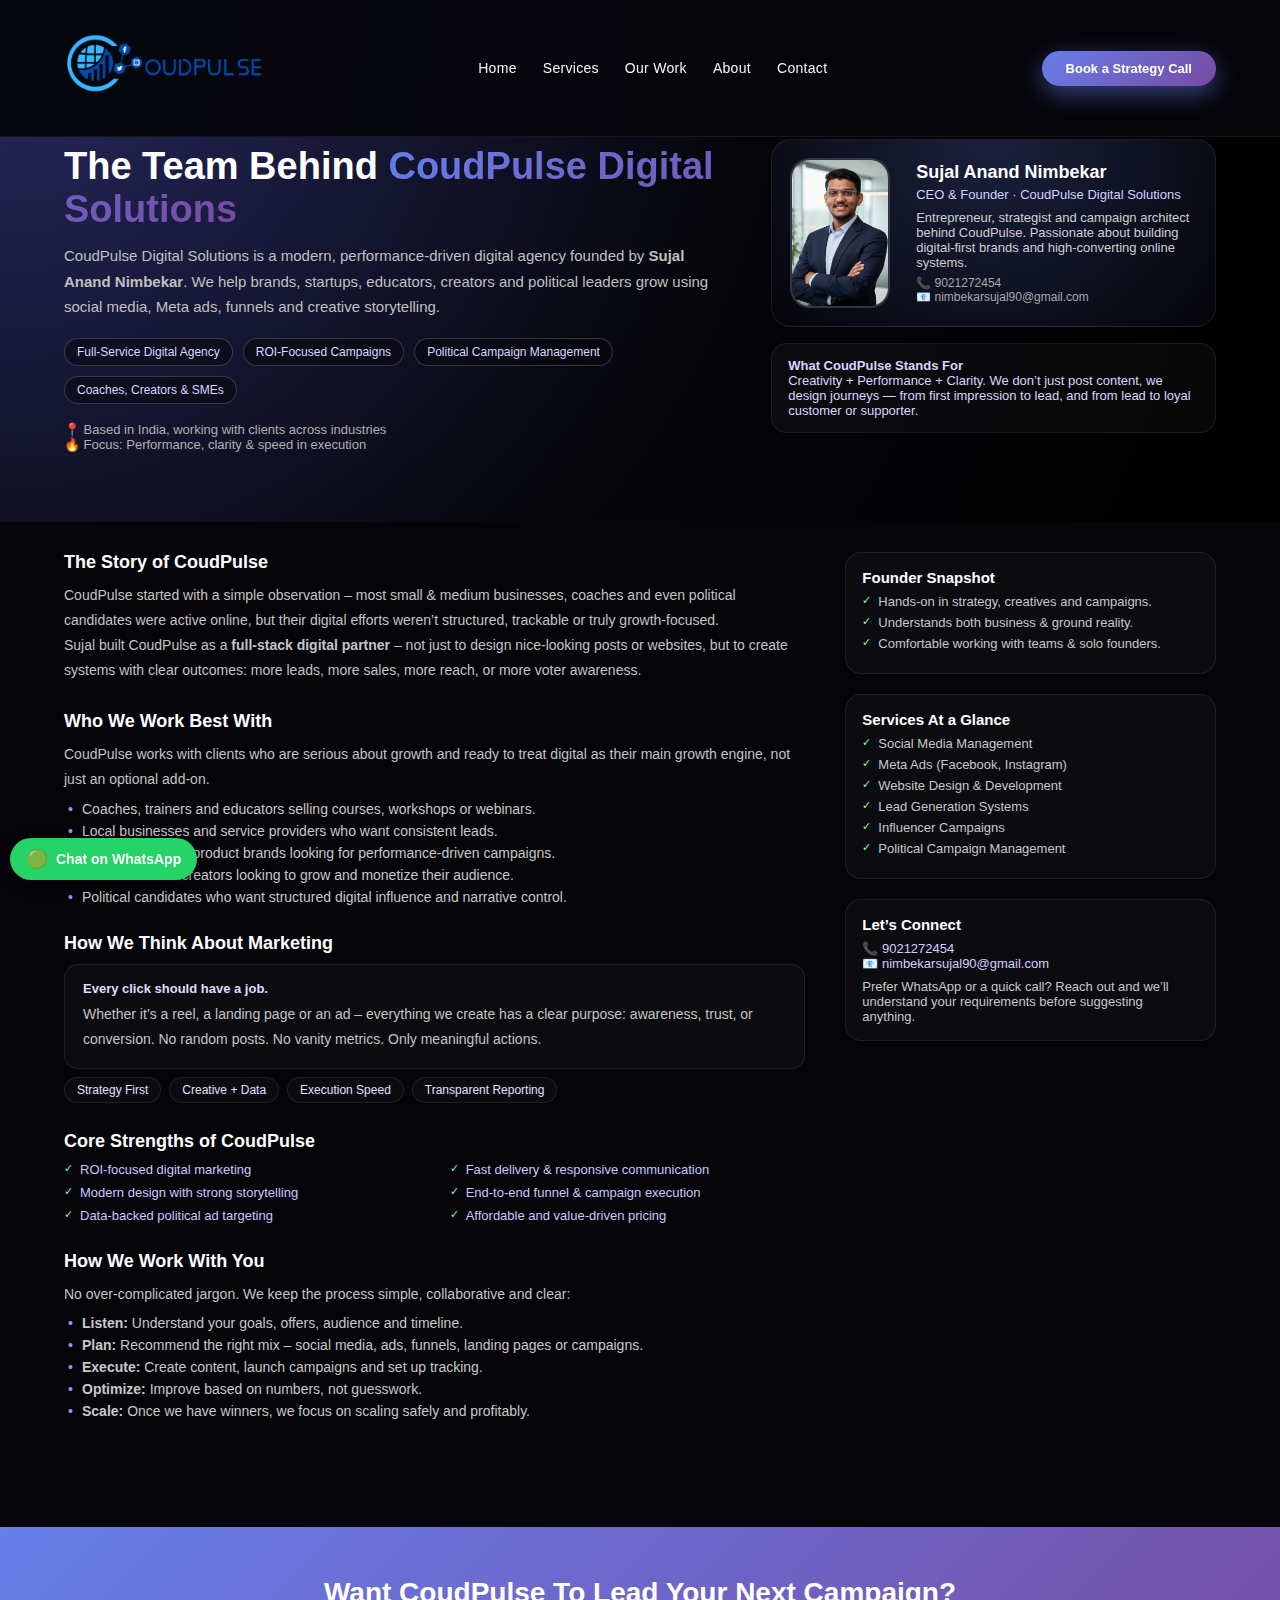
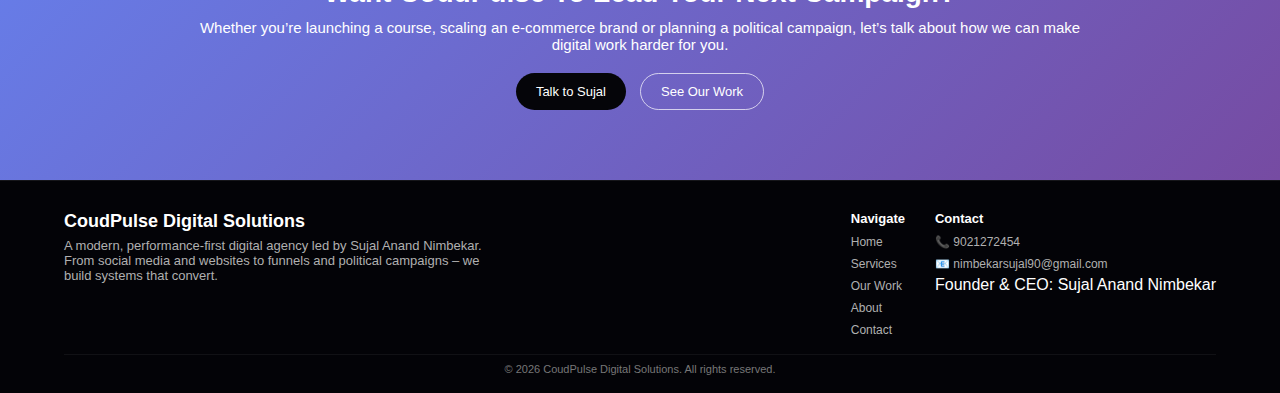
<file: about.html>
<!DOCTYPE html>
<html lang="en">
<head>
    <meta charset="UTF-8">
    <meta name="viewport" content="width=device-width, initial-scale=1.0">
    <title>About CoudPulse - Sujal Nimbekar | CoudPulse Digital Solutions</title>
    <style>
        /* WhatsApp Floating Button */
.whatsapp-float {
    position: fixed;
    bottom: 20px;
    right: 20px;
    background: #25D366;
    width: 52px;
    height: 52px;
    border-radius: 50%;
    display: flex;
    align-items: center;
    justify-content: center;
    font-size: 26px;
    color: #fff;
    text-decoration: none;
    box-shadow: 0 4px 14px rgba(0,0,0,0.4);
    z-index: 9999;
}

/* WhatsApp CTA Bar */
.whatsapp-cta {
    position: fixed;
    left: 10px;
    bottom: 20px;
    background: #25D366;
    color: #fff;
    padding: 10px 16px;
    border-radius: 999px;
    font-size: 14px;
    font-weight: 600;
    text-decoration: none;
    display: flex;
    align-items: center;
    gap: 8px;
    box-shadow: 0 4px 14px rgba(0,0,0,0.4);
    z-index: 9999;
}

.whatsapp-cta span.icon {
    font-size: 18px;
}

/* On very small screens hide one (optional) */
@media(max-width: 480px) {
    .whatsapp-cta {
        left: 50%;
        transform: translateX(-50%);
    }
}

        * {
            margin: 0;
            padding: 0;
            box-sizing: border-box;
        }

        body {
            font-family: 'Segoe UI', Tahoma, Geneva, Verdana, sans-serif;
            overflow-x: hidden;
            background: #050509;
            color: #fff;
        }

        a {
            color: inherit;
            text-decoration: none;
        }

        /* Navigation */
        nav {
            position: fixed;
            top: 0;
            width: 100%;
            background: rgba(5, 5, 10, 0.96);
            backdrop-filter: blur(10px);
            padding: 18px 5%;
            z-index: 1000;
            border-bottom: 1px solid rgba(255, 255, 255, 0.07);
            transition: all 0.3s ease;
        }

        nav.scrolled {
            padding: 12px 5%;
            box-shadow: 0 5px 30px rgba(0, 0, 0, 0.6);
        }

        .nav-container {
            max-width: 1300px;
            margin: 0 auto;
            display: flex;
            align-items: center;
            justify-content: space-between;
            gap: 20px;
        }

         /* LOGO SIZE CONTROL */
    .logo img {
        height: 100px !important;
        width: auto !important;
        object-fit: contain;
        display: block;
    }

    @media(max-width: 768px) {
        .logo img { height: 28px !important; }
    }
    @media(max-width: 480px) {
        .logo img { height: 24px !important; }
    }

        .nav-links {
            display: flex;
            gap: 26px;
            list-style: none;
            font-size: 14px;
        }

        .nav-links a {
            color: #f5f5f5;
            position: relative;
            letter-spacing: 0.3px;
        }

        .nav-links a:after {
            content: '';
            position: absolute;
            bottom: -4px;
            left: 0;
            width: 0;
            height: 2px;
            background: linear-gradient(135deg, #667eea 0%, #764ba2 100%);
            transition: width 0.25s;
        }

        .nav-links a:hover:after {
            width: 100%;
        }

        .cta-btn {
            padding: 10px 24px;
            border-radius: 999px;
            border: none;
            cursor: pointer;
            font-size: 13px;
            font-weight: 600;
            background: linear-gradient(135deg, #667eea 0%, #764ba2 100%);
            color: #fff;
            box-shadow: 0 8px 25px rgba(102, 126, 234, 0.5);
            transition: all 0.2s;
            white-space: nowrap;
        }

        .cta-btn:hover {
            transform: translateY(-2px);
        }

        /* Hero */
        .hero {
            padding: 120px 5% 70px;
            background: radial-gradient(circle at top left, #282a62 0%, #050509 55%, #000000 100%);
        }

        .hero-inner {
            max-width: 1200px;
            margin: 0 auto;
            display: grid;
            grid-template-columns: 1.8fr 1.2fr;
            gap: 40px;
            align-items: center;
        }

        .breadcrumb {
            font-size: 13px;
            color: #8f8f8f;
            margin-bottom: 10px;
        }

        .breadcrumb a {
            color: #c9c9ff;
        }

        .hero-title {
            font-size: 38px;
            margin-bottom: 12px;
        }

        .gradient-text {
            background: linear-gradient(135deg, #667eea 0%, #764ba2 100%);
            -webkit-background-clip: text;
            -webkit-text-fill-color: transparent;
        }

        .hero-subtitle {
            font-size: 15px;
            color: #c0c0c0;
            margin-bottom: 18px;
            line-height: 1.7;
        }

        .hero-tag-row {
            display: flex;
            flex-wrap: wrap;
            gap: 10px;
            margin-bottom: 18px;
        }

        .hero-tag {
            font-size: 12px;
            padding: 6px 12px;
            border-radius: 999px;
            border: 1px solid rgba(255, 255, 255, 0.18);
            background: rgba(5, 5, 10, 0.5);
            color: #d8d8ff;
        }

        .hero-meta {
            font-size: 13px;
            color: #b0b0b0;
        }

        .hero-meta span {
            display: inline-block;
            margin-right: 12px;
        }

        .hero-right {
            display: flex;
            flex-direction: column;
            gap: 16px;
        }

        .profile-card {
            padding: 18px;
            border-radius: 20px;
            background: radial-gradient(circle at top, rgba(102,126,234,0.25), rgba(5,5,10,0.95));
            border: 1px solid rgba(255, 255, 255, 0.08);
            display: grid;
            grid-template-columns: 110px 1fr;
            gap: 16px;
            align-items: center;
        }

        .profile-photo {
            width: 100px;
            height: 150px;
            border-radius: 20px;
            background: #111222;
            background-size: cover;
            background-position: center;
            border: 2px solid rgba(255,255,255,0.15);
            overflow: hidden;
        }

        .profile-photo img {
            width: 100%;
            height: 100%;
            object-fit: cover;
            display: block;
        }

        .profile-info-name {
            font-size: 18px;
            font-weight: 600;
            margin-bottom: 4px;
        }

        .profile-info-role {
            font-size: 13px;
            color: #d1d1ff;
            margin-bottom: 8px;
        }

        .profile-info-text {
            font-size: 13px;
            color: #d0d0d0;
        }

        .profile-meta {
            font-size: 12px;
            color: #aaaaaa;
            margin-top: 6px;
        }

        .profile-meta span {
            display: inline-block;
            margin-right: 10px;
        }

        .mini-info-card {
            padding: 14px 16px;
            border-radius: 16px;
            background: rgba(255, 255, 255, 0.03);
            border: 1px solid rgba(255, 255, 255, 0.08);
            font-size: 13px;
            color: #d6d6ff;
        }

        /* Main content sections */
        .content {
            padding: 30px 5% 80px;
            background: #050509;
        }

        .content-inner {
            max-width: 1200px;
            margin: 0 auto;
            display: grid;
            grid-template-columns: 2.2fr 1.1fr;
            gap: 40px;
        }

        .content-section {
            margin-bottom: 28px;
        }

        .content-section h3 {
            font-size: 18px;
            margin-bottom: 10px;
        }

        .content-section p {
            font-size: 14px;
            color: #c4c4c4;
            line-height: 1.8;
        }

        .pill-row {
            display: flex;
            flex-wrap: wrap;
            gap: 8px;
            margin-top: 8px;
        }

        .pill {
            padding: 5px 12px;
            border-radius: 999px;
            background: rgba(255,255,255,0.03);
            border: 1px solid rgba(255,255,255,0.08);
            font-size: 12px;
            color: #e0e0ff;
        }

        .list {
            list-style: none;
            font-size: 14px;
            color: #c8c8c8;
            margin-top: 8px;
        }

        .list li {
            position: relative;
            padding-left: 18px;
            margin-bottom: 6px;
        }

        .list li:before {
            content: "•";
            position: absolute;
            left: 4px;
            color: #8f94ff;
        }

        .two-column-list {
            display: grid;
            grid-template-columns: 1fr 1fr;
            gap: 8px 30px;
            list-style: none;
            margin-top: 8px;
        }

        .two-column-list li {
            position: relative;
            padding-left: 16px;
            font-size: 13px;
            color: #c8c8ff;
        }

        .two-column-list li:before {
            content: "✓";
            position: absolute;
            left: 0;
            color: #7affb9;
            font-size: 11px;
        }

        .highlight-box {
            padding: 16px 18px;
            border-radius: 14px;
            background: rgba(255, 255, 255, 0.03);
            border: 1px solid rgba(255, 255, 255, 0.08);
            font-size: 13px;
            color: #dcdcff;
            margin-top: 8px;
        }

        .highlight-title {
            font-weight: 600;
            margin-bottom: 6px;
        }

        /* Right side column */
        aside .side-card {
            margin-bottom: 20px;
            padding: 16px;
            border-radius: 16px;
            background: rgba(255, 255, 255, 0.03);
            border: 1px solid rgba(255, 255, 255, 0.08);
        }

        aside .side-card h4 {
            font-size: 15px;
            margin-bottom: 8px;
        }

        .side-list {
            list-style: none;
            font-size: 13px;
            color: #c8c8c8;
        }

        .side-list li {
            margin-bottom: 6px;
            position: relative;
            padding-left: 16px;
        }

        .side-list li:before {
            content: "✓";
            position: absolute;
            left: 0;
            color: #7affb9;
            font-size: 11px;
        }

        .contact-mini {
            font-size: 13px;
            color: #d0d0ff;
            margin-top: 6px;
        }

        .contact-mini span {
            display: block;
        }

        /* CTA */
        .cta-section {
            padding: 50px 5% 70px;
            background: linear-gradient(135deg, #667eea 0%, #764ba2 100%);
        }

        .cta-inner {
            max-width: 900px;
            margin: 0 auto;
            text-align: center;
        }

        .cta-inner h2 {
            font-size: 28px;
            margin-bottom: 10px;
        }

        .cta-inner p {
            font-size: 15px;
            margin-bottom: 20px;
        }

        .cta-buttons {
            display: flex;
            justify-content: center;
            gap: 14px;
            flex-wrap: wrap;
        }

        .btn-dark,
        .btn-outline {
            padding: 10px 20px;
            border-radius: 999px;
            font-size: 13px;
            cursor: pointer;
            transition: all 0.2s;
        }

        .btn-dark {
            background: #050509;
            color: #fff;
            border: none;
        }

        .btn-dark:hover {
            transform: translateY(-2px);
            box-shadow: 0 8px 20px rgba(0,0,0,0.5);
        }

        .btn-outline {
            background: transparent;
            color: #fff;
            border: 1px solid rgba(255,255,255,0.7);
        }

        .btn-outline:hover {
            background: rgba(0,0,0,0.12);
        }

        /* Footer */
        footer {
            background: #030307;
            padding: 30px 5% 18px;
            border-top: 1px solid rgba(255,255,255,0.08);
        }

        .footer-content {
            max-width: 1200px;
            margin: 0 auto 12px;
            display: flex;
            justify-content: space-between;
            gap: 24px;
            flex-wrap: wrap;
        }

        .footer-left {
            max-width: 420px;
        }

        .footer-left h3 {
            font-size: 18px;
            margin-bottom: 6px;
        }

        .footer-left p {
            font-size: 13px;
            color: #b0b0b0;
        }

        .footer-links {
            display: flex;
            gap: 30px;
            flex-wrap: wrap;
        }

        .footer-column h4 {
            font-size: 13px;
            margin-bottom: 6px;
        }

        .footer-column ul {
            list-style: none;
        }

        .footer-column li {
            margin-bottom: 4px;
        }

        .footer-column a {
            font-size: 12px;
            color: #b0b0b0;
        }

        .footer-column a:hover {
            color: #667eea;
        }

        .footer-bottom {
            max-width: 1200px;
            margin: 0 auto;
            font-size: 11px;
            color: #777;
            text-align: center;
            border-top: 1px solid rgba(255, 255, 255, 0.06);
            padding-top: 8px;
        }

        /* Scroll to top */
        .scroll-top {
            position: fixed;
            bottom: 26px;
            right: 26px;
            width: 44px;
            height: 44px;
            border-radius: 50%;
            background: linear-gradient(135deg, #667eea 0%, #764ba2 100%);
            display: flex;
            align-items: center;
            justify-content: center;
            color: #fff;
            font-size: 20px;
            cursor: pointer;
            opacity: 0;
            transition: all 0.3s;
            z-index: 999;
            box-shadow: 0 6px 25px rgba(102,126,234,0.6);
        }

        .scroll-top.visible {
            opacity: 1;
        }

        .scroll-top:hover {
            transform: translateY(-4px);
        }

        /* Responsive */
        @media (max-width: 1024px) {
            .hero-inner {
                grid-template-columns: 1fr;
            }

            .content-inner {
                grid-template-columns: 1fr;
            }
        }

        @media (max-width: 768px) {
            .nav-links {
                display: none;
            }

            .hero-title {
                font-size: 28px;
            }

            .hero-subtitle {
                font-size: 14px;
            }

            .two-column-list {
                grid-template-columns: 1fr;
            }
        }
        /* WhatsApp Floating Button */
.whatsapp-float {
    position: fixed;
    bottom: 20px;
    right: 20px;
    background: #25D366;
    width: 52px;
    height: 52px;
    border-radius: 50%;
    display: flex;
    align-items: center;
    justify-content: center;
    font-size: 26px;
    color: #fff;
    text-decoration: none;
    box-shadow: 0 4px 14px rgba(0,0,0,0.4);
    z-index: 9999;
}

/* WhatsApp CTA Bar */
.whatsapp-cta {
    position: fixed;
    left: 10px;
    bottom: 20px;
    background: #25D366;
    color: #fff;
    padding: 10px 16px;
    border-radius: 999px;
    font-size: 14px;
    font-weight: 600;
    text-decoration: none;
    display: flex;
    align-items: center;
    gap: 8px;
    box-shadow: 0 4px 14px rgba(0,0,0,0.4);
    z-index: 9999;
}

.whatsapp-cta span.icon {
    font-size: 18px;
}

/* On very small screens hide one (optional) */
@media(max-width: 480px) {
    .whatsapp-cta {
        left: 50%;
        transform: translateX(-50%);
    }
}

    </style>
</head>
<body>

    <!-- Navigation -->
    <nav id="navbar">
        <div class="nav-container">
          <div class="logo" onclick="location.href='index.html'"><img src="logo.png" alt=""></div>
            <ul class="nav-links">
                <li><a href="index.html#top">Home</a></li>
                <li><a href="index.html#services">Services</a></li>
                <li><a href="work.html">Our Work</a></li>
                <li><a href="about.html">About</a></li>
                <li><a href="contact.html">Contact</a></li>
            </ul>
            <button class="cta-btn" onclick="location.href='contact.html'">Book a Strategy Call</button>
        </div>
    </nav>

    <!-- Hero -->
    <section class="hero">
        <div class="hero-inner">
            <div>
                <div class="breadcrumb">
                    <a href="index.html">Home</a> · <span>About CoudPulse</span>
                </div>
                <h1 class="hero-title">
                    The Team Behind <span class="gradient-text">CoudPulse Digital Solutions</span>
                </h1>
                <p class="hero-subtitle">
                    CoudPulse Digital Solutions is a modern, performance-driven digital agency founded by 
                    <strong>Sujal Anand Nimbekar</strong>.  
                    We help brands, startups, educators, creators and political leaders grow using social media, 
                    Meta ads, funnels and creative storytelling.
                </p>
                <div class="hero-tag-row">
                    <span class="hero-tag">Full-Service Digital Agency</span>
                    <span class="hero-tag">ROI-Focused Campaigns</span>
                    <span class="hero-tag">Political Campaign Management</span>
                    <span class="hero-tag">Coaches, Creators & SMEs</span>
                </div>
                <div class="hero-meta">
                    <span>📍 Based in India, working with clients across industries</span><br>
                    <span>🔥 Focus: Performance, clarity & speed in execution</span>
                </div>
            </div>

            <div class="hero-right">
                <!-- Founder Card -->
                <div class="profile-card">
                    <div class="profile-photo">
                        <!-- Replace 'your-photo.jpg' with your actual image file -->
                        <!-- Example: <img src="sujal-nimbekar.jpg" alt="Sujal Anand Nimbekar"> -->
                        <img src="sujal.png" alt="Sujal Anand Nimbekar">
                    </div>
                    <div>
                        <div class="profile-info-name">Sujal Anand Nimbekar</div>
                        <div class="profile-info-role">CEO & Founder · CoudPulse Digital Solutions</div>
                        <div class="profile-info-text">
                            Entrepreneur, strategist and campaign architect behind CoudPulse. 
                            Passionate about building digital-first brands and high-converting online systems.
                        </div>
                        <div class="profile-meta">
                            <span>📞 9021272454</span>
                            <span>📧 nimbekarsujal90@gmail.com</span>
                        </div>
                    </div>
                </div>

                <!-- Agency Mini Info -->
                <div class="mini-info-card">
                    <strong>What CoudPulse Stands For</strong><br>
                    Creativity + Performance + Clarity.  
                    We don’t just post content, we design journeys — from first impression to lead, and from lead to loyal customer or supporter.
                </div>
            </div>
        </div>
    </section>

    <!-- Main Content -->
    <section class="content">
        <div class="content-inner">
            <!-- Left Column -->
            <div>
                <div class="content-section">
                    <h3>The Story of CoudPulse</h3>
                    <p>
                        CoudPulse started with a simple observation – most small & medium businesses, coaches and 
                        even political candidates were active online, but their digital efforts weren’t structured, 
                        trackable or truly growth-focused.
                    </p>
                    <p>
                        Sujal built CoudPulse as a <strong>full-stack digital partner</strong> – not just to design 
                        nice-looking posts or websites, but to create systems with clear outcomes: more leads, more 
                        sales, more reach, or more voter awareness.
                    </p>
                </div>

                <div class="content-section">
                    <h3>Who We Work Best With</h3>
                    <p>
                        CoudPulse works with clients who are serious about growth and ready to treat digital as 
                        their main growth engine, not just an optional add-on.
                    </p>
                    <ul class="list">
                        <li>Coaches, trainers and educators selling courses, workshops or webinars.</li>
                        <li>Local businesses and service providers who want consistent leads.</li>
                        <li>E-commerce and product brands looking for performance-driven campaigns.</li>
                        <li>Influencers and creators looking to grow and monetize their audience.</li>
                        <li>Political candidates who want structured digital influence and narrative control.</li>
                    </ul>
                </div>

                <div class="content-section">
                    <h3>How We Think About Marketing</h3>
                    <div class="highlight-box">
                        <div class="highlight-title">Every click should have a job.</div>
                        <p>
                            Whether it’s a reel, a landing page or an ad – everything we create has a clear purpose: 
                            awareness, trust, or conversion. No random posts. No vanity metrics. Only meaningful actions.
                        </p>
                    </div>
                    <div class="pill-row">
                        <span class="pill">Strategy First</span>
                        <span class="pill">Creative + Data</span>
                        <span class="pill">Execution Speed</span>
                        <span class="pill">Transparent Reporting</span>
                    </div>
                </div>

                <div class="content-section">
                    <h3>Core Strengths of CoudPulse</h3>
                    <ul class="two-column-list">
                        <li>ROI-focused digital marketing</li>
                        <li>Fast delivery & responsive communication</li>
                        <li>Modern design with strong storytelling</li>
                        <li>End-to-end funnel & campaign execution</li>
                        <li>Data-backed political ad targeting</li>
                        <li>Affordable and value-driven pricing</li>
                    </ul>
                </div>

                <div class="content-section">
                    <h3>How We Work With You</h3>
                    <p>
                        No over-complicated jargon. We keep the process simple, collaborative and clear:
                    </p>
                    <ul class="list">
                        <li><strong>Listen:</strong> Understand your goals, offers, audience and timeline.</li>
                        <li><strong>Plan:</strong> Recommend the right mix – social media, ads, funnels, landing pages or campaigns.</li>
                        <li><strong>Execute:</strong> Create content, launch campaigns and set up tracking.</li>
                        <li><strong>Optimize:</strong> Improve based on numbers, not guesswork.</li>
                        <li><strong>Scale:</strong> Once we have winners, we focus on scaling safely and profitably.</li>
                    </ul>
                </div>
            </div>

            <!-- Right Column (Side Cards) -->
            <aside>
                <div class="side-card">
                    <h4>Founder Snapshot</h4>
                    <ul class="side-list">
                        <li>Hands-on in strategy, creatives and campaigns.</li>
                        <li>Understands both business & ground reality.</li>
                        <li>Comfortable working with teams & solo founders.</li>
                    </ul>
                </div>

                <div class="side-card">
                    <h4>Services At a Glance</h4>
                    <ul class="side-list">
                        <li>Social Media Management</li>
                        <li>Meta Ads (Facebook, Instagram)</li>
                        <li>Website Design & Development</li>
                        <li>Lead Generation Systems</li>
                        <li>Influencer Campaigns</li>
                        <li>Political Campaign Management</li>
                    </ul>
                </div>

                <div class="side-card">
                    <h4>Let’s Connect</h4>
                    <div class="contact-mini">
                        <span>📞 9021272454</span>
                        <span>📧 nimbekarsujal90@gmail.com</span>
                    </div>
                    <p style="margin-top:8px;font-size:13px;color:#c8c8c8;">
                        Prefer WhatsApp or a quick call? Reach out and we’ll understand your requirements before suggesting anything.
                    </p>
                </div>
            </aside>
        </div>
    </section>

    <!-- CTA -->
    <section class="cta-section">
        <div class="cta-inner">
            <h2>Want CoudPulse To Lead Your Next Campaign?</h2>
            <p>
                Whether you’re launching a course, scaling an e-commerce brand or planning a political campaign, 
                let’s talk about how we can make digital work harder for you.
            </p>
            <div class="cta-buttons">
                <button class="btn-dark" onclick="location.href='contact.html'">Talk to Sujal</button>
                <button class="btn-outline" onclick="location.href='work.html'">See Our Work</button>
            </div>
        </div>
    </section>

    <!-- Footer -->
    <footer>
        <div class="footer-content">
            <div class="footer-left">
                <h3>CoudPulse Digital Solutions</h3>
                <p>
                    A modern, performance-first digital agency led by Sujal Anand Nimbekar.  
                    From social media and websites to funnels and political campaigns – we build systems that convert.
                </p>
            </div>
            <div class="footer-links">
                <div class="footer-column">
                    <h4>Navigate</h4>
                    <ul>
                        <li><a href="index.html#top">Home</a></li>
                        <li><a href="index.html#services">Services</a></li>
                        <li><a href="work.html">Our Work</a></li>
                        <li><a href="about.html">About</a></li>
                        <li><a href="contact.html">Contact</a></li>
                    </ul>
                </div>
                <div class="footer-column">
                    <h4>Contact</h4>
                    <ul>
                        <li><a href="tel:9021272454">📞 9021272454</a></li>
                        <li><a href="mailto:nimbekarsujal90@gmail.com">📧 nimbekarsujal90@gmail.com</a></li>
                        <li>Founder & CEO: Sujal Anand Nimbekar</li>
                    </ul>
                </div>
            </div>
        </div>
        <div class="footer-bottom">
            © <span id="year"></span> CoudPulse Digital Solutions. All rights reserved.
        </div>
    </footer>

    <!-- Scroll to top -->
    <div class="scroll-top" id="scrollTopBtn">↑</div>

    <script>
        const navbar = document.getElementById('navbar');
        const scrollTopBtn = document.getElementById('scrollTopBtn');

        window.addEventListener('scroll', () => {
            if (window.scrollY > 80) {
                navbar.classList.add('scrolled');
                scrollTopBtn.classList.add('visible');
            } else {
                navbar.classList.remove('scrolled');
                scrollTopBtn.classList.remove('visible');
            }
        });

        scrollTopBtn.addEventListener('click', () => {
            window.scrollTo({ top: 0, behavior: 'smooth' });
        });

        document.getElementById('year').textContent = new Date().getFullYear();
    </script>
    <!-- WhatsApp Floating Icon -->


<!-- WhatsApp CTA Pill -->
<a href="https://wa.me/919021272454?text=Hi%20CoudPulse%20team,%20I%20want%20help%20with%20my%20brand%20or%20campaign."
   class="whatsapp-cta" target="_blank">
    <span class="icon">🟢</span>
    <span>Chat on WhatsApp</span>
</a>

</body>
</html>
</file>
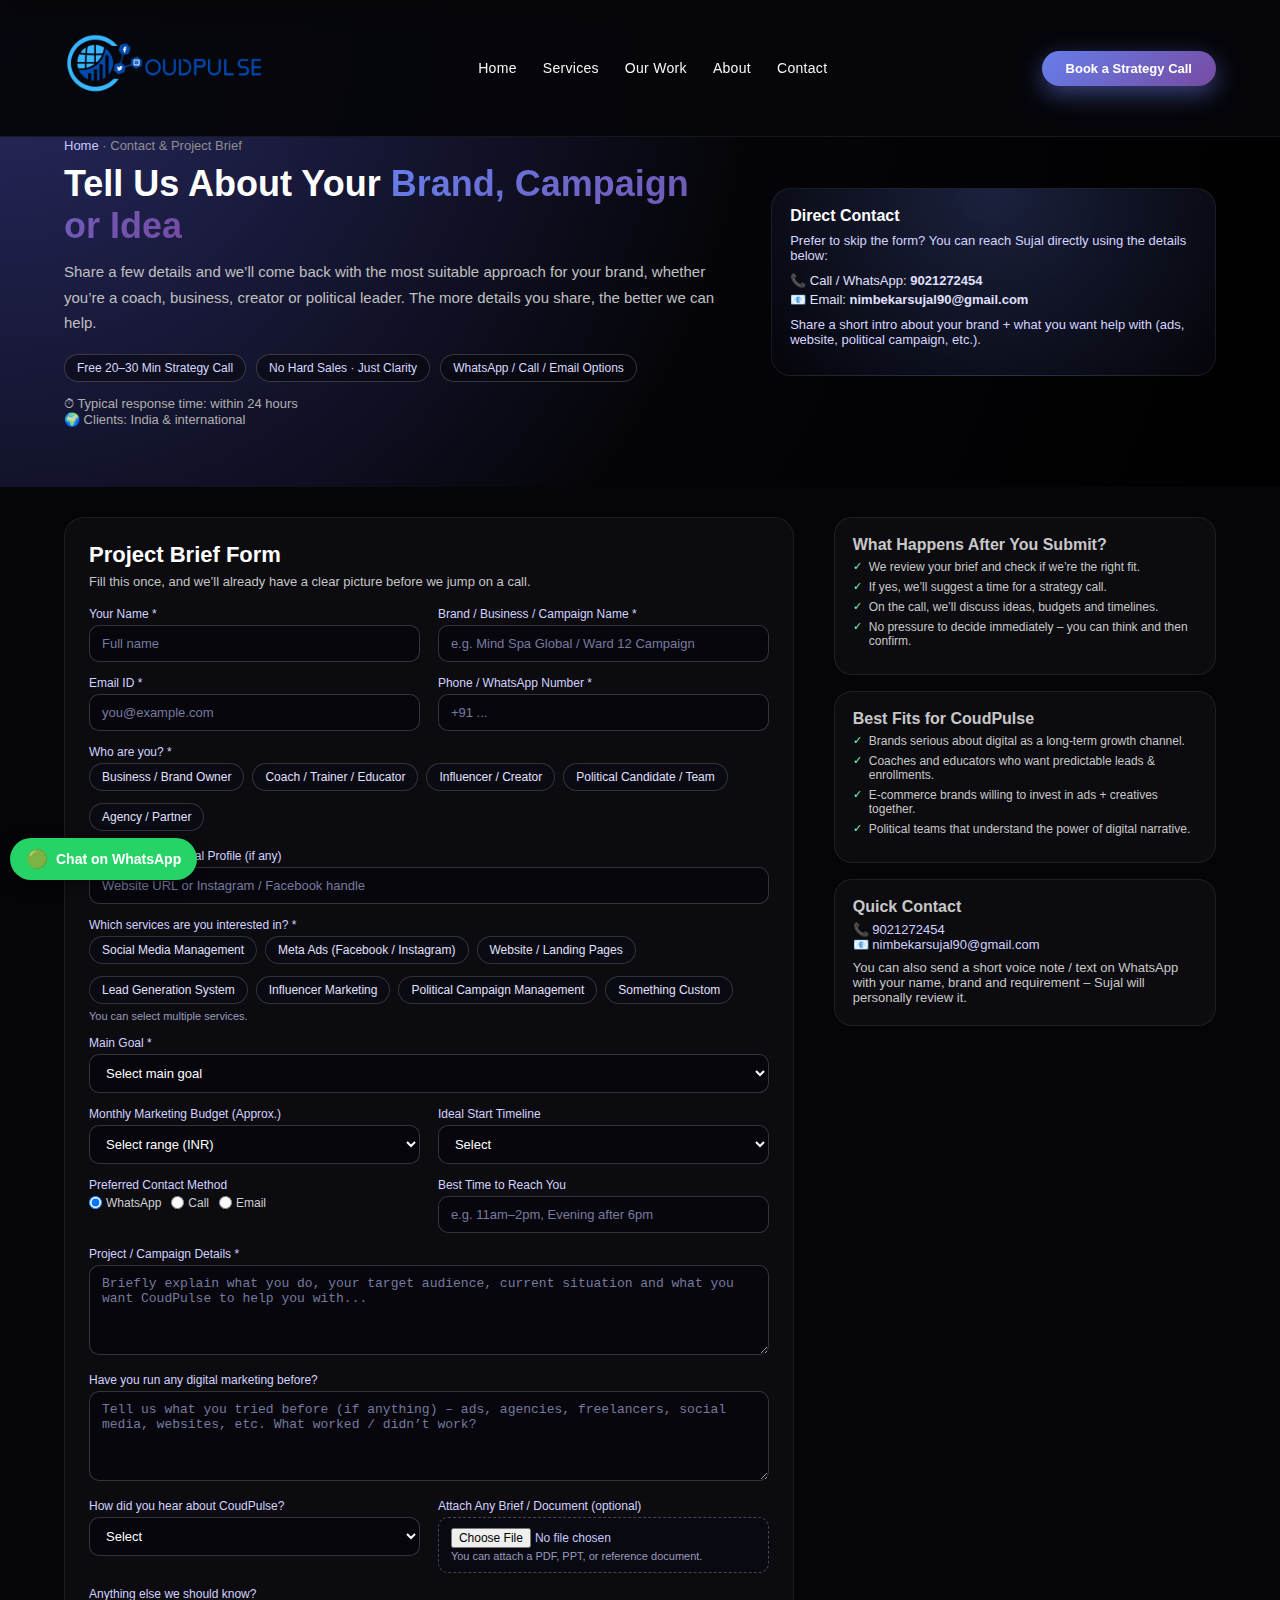
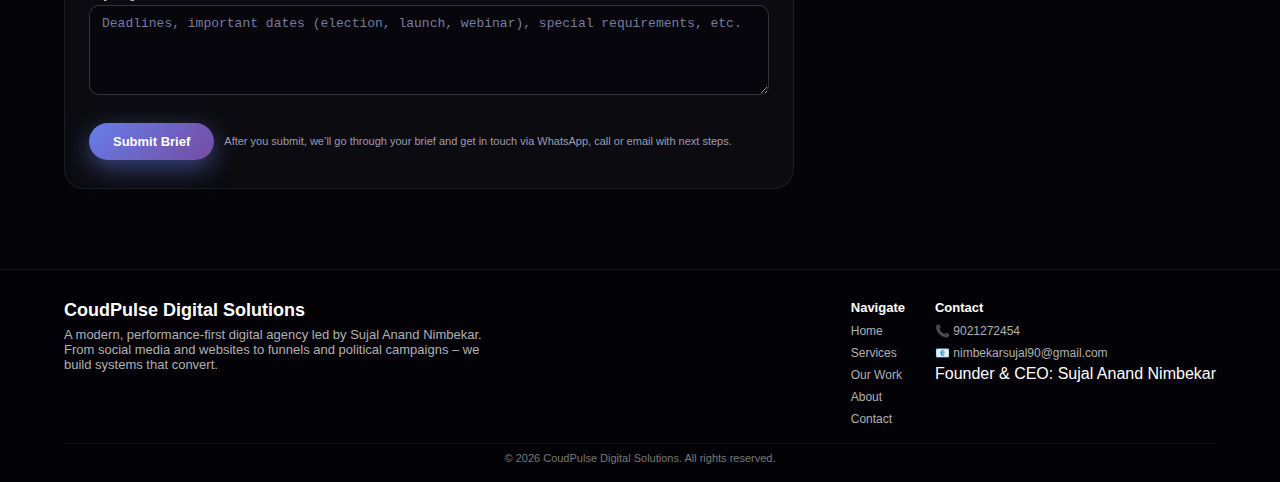
<file: contact.html>
<!DOCTYPE html>
    <html lang="en">
    <head>
        <meta charset="UTF-8">
        <meta name="viewport" content="width=device-width, initial-scale=1.0">
        <title>Contact & Project Brief | CoudPulse Digital Solutions</title>
        <style>
            * {
                margin: 0;
                padding: 0;
                box-sizing: border-box;
            }

            body {
                font-family: 'Segoe UI', Tahoma, Geneva, Verdana, sans-serif;
                overflow-x: hidden;
                background: #050509;
                color: #fff;
            }

            a {
                color: inherit;
                text-decoration: none;
            }

            /* Navigation */
            nav {
                position: fixed;
                top: 0;
                width: 100%;
                background: rgba(5, 5, 10, 0.96);
                backdrop-filter: blur(10px);
                padding: 18px 5%;
                z-index: 1000;
                border-bottom: 1px solid rgba(255, 255, 255, 0.07);
                transition: all 0.3s ease;
            }

            nav.scrolled {
                padding: 12px 5%;
                box-shadow: 0 5px 30px rgba(0, 0, 0, 0.6);
            }

            .nav-container {
                max-width: 1300px;
                margin: 0 auto;
                display: flex;
                align-items: center;
                justify-content: space-between;
                gap: 20px;
            }

        /* LOGO SIZE CONTROL */
        .logo img {
            height: 100px !important;
            width: auto !important;
            object-fit: contain;
            display: block;
        }

        @media(max-width: 768px) {
            .logo img { height: 28px !important; }
        }
        @media(max-width: 480px) {
            .logo img { height: 24px !important; }
        }

            .nav-links {
                display: flex;
                gap: 26px;
                list-style: none;
                font-size: 14px;
            }

            .nav-links a {
                color: #f5f5f5;
                position: relative;
                letter-spacing: 0.3px;
            }

            .nav-links a:after {
                content: '';
                position: absolute;
                bottom: -4px;
                left: 0;
                width: 0;
                height: 2px;
                background: linear-gradient(135deg, #667eea 0%, #764ba2 100%);
                transition: width 0.25s;
            }

            .nav-links a:hover:after {
                width: 100%;
            }

            .cta-btn {
                padding: 10px 24px;
                border-radius: 999px;
                border: none;
                cursor: pointer;
                font-size: 13px;
                font-weight: 600;
                background: linear-gradient(135deg, #667eea 0%, #764ba2 100%);
                color: #fff;
                box-shadow: 0 8px 25px rgba(102, 126, 234, 0.5);
                transition: all 0.2s;
                white-space: nowrap;
            }

            .cta-btn:hover {
                transform: translateY(-2px);
            }

            /* Hero */
            .hero {
                padding: 120px 5% 60px;
                background: radial-gradient(circle at top left, #282a62 0%, #050509 55%, #000000 100%);
            }

            .hero-inner {
                max-width: 1200px;
                margin: 0 auto;
                display: grid;
                grid-template-columns: 1.8fr 1.2fr;
                gap: 40px;
                align-items: center;
            }

            .breadcrumb {
                font-size: 13px;
                color: #8f8f8f;
                margin-bottom: 10px;
            }

            .breadcrumb a {
                color: #c9c9ff;
            }

            .hero-title {
                font-size: 36px;
                margin-bottom: 12px;
            }

            .gradient-text {
                background: linear-gradient(135deg, #667eea 0%, #764ba2 100%);
                -webkit-background-clip: text;
                -webkit-text-fill-color: transparent;
            }

            .hero-subtitle {
                font-size: 15px;
                color: #c0c0c0;
                margin-bottom: 18px;
                line-height: 1.7;
            }

            .hero-tag-row {
                display: flex;
                flex-wrap: wrap;
                gap: 10px;
                margin-bottom: 14px;
            }

            .hero-tag {
                font-size: 12px;
                padding: 6px 12px;
                border-radius: 999px;
                border: 1px solid rgba(255, 255, 255, 0.18);
                background: rgba(5, 5, 10, 0.5);
                color: #d8d8ff;
            }

            .hero-meta {
                font-size: 13px;
                color: #b0b0b0;
            }

            .hero-meta span {
                display: block;
            }

            .hero-right-box {
                padding: 18px;
                border-radius: 20px;
                background: radial-gradient(circle at top, rgba(102,126,234,0.25), rgba(5,5,10,0.95));
                border: 1px solid rgba(255, 255, 255, 0.08);
                font-size: 13px;
            }

            .hero-right-box h3 {
                font-size: 16px;
                margin-bottom: 8px;
            }

            .hero-right-box p {
                color: #d5d5ff;
                margin-bottom: 10px;
            }

            .hero-contact-lines span {
                display: block;
                margin-bottom: 4px;
                color: #e0e0ff;
            }

            /* Form Section */
            .form-section {
                padding: 30px 5% 80px;
                background: #050509;
            }

            .form-inner {
                max-width: 1200px;
                margin: 0 auto;
                display: grid;
                grid-template-columns: 2.1fr 1.1fr;
                gap: 40px;
            }

            .form-card {
                padding: 24px 24px 28px;
                border-radius: 20px;
                background: rgba(255, 255, 255, 0.03);
                border: 1px solid rgba(255, 255, 255, 0.07);
            }

            .form-card h2 {
                font-size: 22px;
                margin-bottom: 6px;
            }

            .form-card p {
                font-size: 13px;
                color: #c4c4c4;
                margin-bottom: 18px;
            }

            form {
                display: grid;
                grid-template-columns: 1fr 1fr;
                gap: 14px 18px;
            }

            .form-full {
                grid-column: 1 / 3;
            }

            label {
                display: block;
                font-size: 12px;
                margin-bottom: 4px;
                color: #d2d2ff;
            }

            .input, .select, .textarea {
                width: 100%;
                padding: 10px 12px;
                border-radius: 10px;
                border: 1px solid rgba(255, 255, 255, 0.18);
                background: rgba(6, 6, 12, 0.9);
                color: #fff;
                font-size: 13px;
                outline: none;
            }

            .input::placeholder,
            .textarea::placeholder {
                color: #777a9f;
            }

            .textarea {
                resize: vertical;
                min-height: 90px;
            }

            .chips-row {
                display: flex;
                flex-wrap: wrap;
                gap: 8px;
            }

            .chip-checkbox {
                position: relative;
                display: inline-flex;
                align-items: center;
                cursor: pointer;
            }

            .chip-checkbox input {
                position: absolute;
                opacity: 0;
                pointer-events: none;
            }

            .chip-label {
                padding: 6px 12px;
                border-radius: 999px;
                border: 1px solid rgba(255, 255, 255, 0.16);
                font-size: 12px;
                background: rgba(10, 10, 20, 0.7);
                color: #e0e0ff;
                transition: all 0.2s;
            }

            .chip-checkbox input:checked + .chip-label {
                background: rgba(102,126,234,0.25);
                border-color: #667eea;
            }

            .inline-fields {
                display: flex;
                gap: 10px;
            }

            .inline-fields > div {
                flex: 1;
            }

            .radio-row {
                display: flex;
                gap: 10px;
                flex-wrap: wrap;
                font-size: 12px;
                color: #d0d0d0;
            }

            .radio-row label {
                display: inline-flex;
                align-items: center;
                gap: 4px;
                margin-bottom: 0;
                color: #d0d0d0;
            }

            .small-hint {
                font-size: 11px;
                color: #9a9abd;
                margin-top: 2px;
            }

            .file-input {
                border: 1px dashed rgba(255, 255, 255, 0.25);
                background: rgba(9, 9, 18, 0.8);
                padding: 10px 12px;
                border-radius: 10px;
                font-size: 12px;
                color: #c8c8ff;
            }

            .submit-row {
                margin-top: 10px;
                display: flex;
                align-items: center;
                gap: 10px;
            }

            .submit-btn {
                padding: 11px 24px;
                border-radius: 999px;
                border: none;
                cursor: pointer;
                background: linear-gradient(135deg, #667eea 0%, #764ba2 100%);
                color: #fff;
                font-size: 13px;
                font-weight: 600;
                box-shadow: 0 8px 25px rgba(102, 126, 234, 0.5);
                transition: all 0.2s;
            }

            .submit-btn:hover {
                transform: translateY(-2px);
            }

            .submit-note {
                font-size: 11px;
                color: #9b9bb5;
            }

            /* Right side info */
            .side-info-card {
                padding: 18px 18px 20px;
                border-radius: 18px;
                background: rgba(255, 255, 255, 0.03);
                border: 1px solid rgba(255, 255, 255, 0.08);
                margin-bottom: 16px;
                font-size: 13px;
                color: #c8c8c8;
            }

            .side-info-card h3 {
                font-size: 16px;
                margin-bottom: 6px;
            }

            .side-list {
                list-style: none;
                margin-top: 6px;
            }

            .side-list li {
                margin-bottom: 6px;
                position: relative;
                padding-left: 16px;
                font-size: 12px;
            }

            .side-list li:before {
                content: "✓";
                position: absolute;
                left: 0;
                color: #7affb9;
                font-size: 11px;
            }

            .side-contact-block {
                margin-top: 6px;
                font-size: 13px;
                color: #d0d0ff;
            }

            .side-contact-block span {
                display: block;
            }

            /* Footer */
            footer {
                background: #030307;
                padding: 30px 5% 18px;
                border-top: 1px solid rgba(255,255,255,0.08);
            }

            .footer-content {
                max-width: 1200px;
                margin: 0 auto 12px;
                display: flex;
                justify-content: space-between;
                gap: 24px;
                flex-wrap: wrap;
            }

            .footer-left {
                max-width: 420px;
            }

            .footer-left h3 {
                font-size: 18px;
                margin-bottom: 6px;
            }

            .footer-left p {
                font-size: 13px;
                color: #b0b0b0;
            }

            .footer-links {
                display: flex;
                gap: 30px;
                flex-wrap: wrap;
            }

            .footer-column h4 {
                font-size: 13px;
                margin-bottom: 6px;
            }

            .footer-column ul {
                list-style: none;
            }

            .footer-column li {
                margin-bottom: 4px;
            }

            .footer-column a {
                font-size: 12px;
                color: #b0b0b0;
            }

            .footer-column a:hover {
                color: #667eea;
            }

            .footer-bottom {
                max-width: 1200px;
                margin: 0 auto;
                font-size: 11px;
                color: #777;
                text-align: center;
                border-top: 1px solid rgba(255, 255, 255, 0.06);
                padding-top: 8px;
            }

            /* Scroll to top */
            .scroll-top {
                position: fixed;
                bottom: 26px;
                right: 26px;
                width: 44px;
                height: 44px;
                border-radius: 50%;
                background: linear-gradient(135deg, #667eea 0%, #764ba2 100%);
                display: flex;
                align-items: center;
                justify-content: center;
                color: #fff;
                font-size: 20px;
                cursor: pointer;
                opacity: 0;
                transition: all 0.3s;
                z-index: 999;
                box-shadow: 0 6px 25px rgba(102,126,234,0.6);
            }

            .scroll-top.visible {
                opacity: 1;
            }

            .scroll-top:hover {
                transform: translateY(-4px);
            }

            /* Responsive */
            @media (max-width: 1024px) {
                .hero-inner {
                    grid-template-columns: 1fr;
                }

                .form-inner {
                    grid-template-columns: 1fr;
                }
            }

            @media (max-width: 768px) {
                .nav-links {
                    display: none;
                }

                .hero-title {
                    font-size: 28px;
                }

                form {
                    grid-template-columns: 1fr;
                }

                .form-full {
                    grid-column: 1 / 2;
                }

                .inline-fields {
                    flex-direction: column;
                }
            }
            /* WhatsApp Floating Button */
.whatsapp-float {
    position: fixed;
    bottom: 20px;
    right: 20px;
    background: #25D366;
    width: 52px;
    height: 52px;
    border-radius: 50%;
    display: flex;
    align-items: center;
    justify-content: center;
    font-size: 26px;
    color: #fff;
    text-decoration: none;
    box-shadow: 0 4px 14px rgba(0,0,0,0.4);
    z-index: 9999;
}

/* WhatsApp CTA Bar */
.whatsapp-cta {
    position: fixed;
    left: 10px;
    bottom: 20px;
    background: #25D366;
    color: #fff;
    padding: 10px 16px;
    border-radius: 999px;
    font-size: 14px;
    font-weight: 600;
    text-decoration: none;
    display: flex;
    align-items: center;
    gap: 8px;
    box-shadow: 0 4px 14px rgba(0,0,0,0.4);
    z-index: 9999;
}

.whatsapp-cta span.icon {
    font-size: 18px;
}

/* On very small screens hide one (optional) */
@media(max-width: 480px) {
    .whatsapp-cta {
        left: 50%;
        transform: translateX(-50%);
    }
}
.mobile-menu-icon {
  display: none;
  font-size: 28px;
  color: #fff;
  cursor: pointer;
}

@media(max-width: 768px) {
  .nav-links {
    display: none;
    flex-direction: column;
    position: absolute;
    top: 70px;
    right: 0;
    width: 200px;
    background: rgba(10,10,10,0.95);
    border-left: 1px solid rgba(255,255,255,0.1);
    padding: 20px;
    gap: 15px;
  }
  .nav-links.show {
    display: flex;
  }
  .mobile-menu-icon {
    display: block;
  }
}

/* ===== GLOBAL MOBILE TWEAKS ===== */
@media(max-width: 768px) {
  /* Hero layout */
  .hero {
    padding: 110px 6% 50px;
    text-align: center;
  }

  .hero-content {
    flex-direction: column;
    align-items: center;
    gap: 30px;
  }

  .hero-text h1 {
    font-size: 30px;
    line-height: 1.3;
  }

  .hero-text p {
    font-size: 15px;
    max-width: 100%;
  }

  .hero-buttons {
    justify-content: center;
    flex-wrap: wrap;
  }

  .hero-stats {
    width: 100%;
    max-width: 360px;
  }

  /* Cards / grids (services, work etc.) */
  .services-grid,
  .portfolio-grid,
  .stats-grid {
    grid-template-columns: 1fr !important;
  }

  .service-card,
  .portfolio-item,
  .stat-item {
    width: 100%;
  }
}

/* Tiny phones */
@media(max-width: 480px) {
  .primary-btn,
  .secondary-btn {
    width: 100%;
    text-align: center;
  }

  /* Adjust WhatsApp button so it doesn't cover CTA or form */
  .whatsapp-float {
    bottom: 75px;
    right: 16px;
  }

  .whatsapp-cta {
    bottom: 20px;
    left: 50%;
    transform: translateX(-50%);
  }
}
/* ===== CONTACT PAGE MOBILE TWEAKS ===== */
@media(max-width: 768px) {
  .contact-section {
    padding: 120px 6% 60px;
    text-align: left;
  }

  .contact-section h2 {
    font-size: 28px;
  }

  .contact-section p {
    font-size: 15px;
  }

  .input,
  .select,
  .textarea {
    font-size: 14px;
    padding: 12px;
  }

  .chips-row {
    display: flex;
    flex-wrap: wrap;
    gap: 8px;
  }

  .chip-checkbox {
    flex: 1 1 calc(50% - 8px);
  }

  .chip-label {
    display: block;
    padding: 8px 10px;
    font-size: 13px;
    text-align: left;
  }

  .radio-row {
    display: flex;
    flex-wrap: wrap;
    gap: 10px;
    font-size: 13px;
  }

  .submit-row {
    text-align: center;
  }

  .submit-btn {
    width: 100%;
  }

  .submit-note {
    font-size: 12px;
    margin-top: 8px;
  }
}

@media(max-width: 480px) {
  .contact-section {
    padding-top: 110px;
  }
}


        </style>
    </head>
    <body>

        <!-- Navigation -->
        <nav id="navbar">
            <div class="nav-container">
            <div class="logo" onclick="location.href='index.html'"><img src="logo.png" alt=""></div>
                <ul class="nav-links">
                    <li><a href="index.html#top">Home</a></li>
                    <li><a href="index.html#services">Services</a></li>
                    <li><a href="work.html">Our Work</a></li>
                    <li><a href="about.html">About</a></li>
                    <li><a href="contact.html">Contact</a></li>
                </ul>
                <button class="cta-btn" onclick="location.href='contact.html'">Book a Strategy Call</button>
            </div>
            <div class="mobile-menu-icon" onclick="toggleMenu()">☰</div>
        </nav>
>

        <!-- Hero -->
        <section class="hero">
            <div class="hero-inner">
                <div>
                    <div class="breadcrumb">
                        <a href="index.html">Home</a> · <span>Contact & Project Brief</span>
                    </div>
                    <h1 class="hero-title">
                        Tell Us About Your <span class="gradient-text">Brand, Campaign or Idea</span>
                    </h1>
                    <p class="hero-subtitle">
                        Share a few details and we’ll come back with the most suitable approach for your brand, 
                        whether you’re a coach, business, creator or political leader.  
                        The more details you share, the better we can help.
                    </p>
                    <div class="hero-tag-row">
                        <span class="hero-tag">Free 20–30 Min Strategy Call</span>
                        <span class="hero-tag">No Hard Sales · Just Clarity</span>
                        <span class="hero-tag">WhatsApp / Call / Email Options</span>
                    </div>
                    <div class="hero-meta">
                        <span>⏱ Typical response time: within 24 hours</span>
                        <span>🌍 Clients: India & international</span>
                    </div>
                </div>

                <div class="hero-right-box">
                    <h3>Direct Contact</h3>
                    <p>Prefer to skip the form? You can reach Sujal directly using the details below:</p>
                    <div class="hero-contact-lines">
                        <span>📞 Call / WhatsApp: <strong>9021272454</strong></span>
                        <span>📧 Email: <strong>nimbekarsujal90@gmail.com</strong></span>
                    </div>
                    <p style="margin-top:10px;">
                        Share a short intro about your brand + what you want help with (ads, website, political campaign, etc.).
                    </p>
                </div>
            </div>
        </section>

        <!-- Form Section -->
        <section class="form-section">
            <div class="form-inner">
                <!-- Form -->
                <div class="form-card">
                    <h2>Project Brief Form</h2>
                    <p>Fill this once, and we’ll already have a clear picture before we jump on a call.</p>

                    <!-- Note: action="#" for now, integrate with backend or form service later -->
                 <form
action="https://script.google.com/macros/s/AKfycbzqucalN97LfLdwwmP_4j4iq_ACNQTOrsGAq7jdFX-G_lmwEs7lhFbue24KTwrINIo01A/exec" method="POST">


        <!-- Name -->
        <div>
            <label for="name">Your Name *</label>
            <input type="text" id="name" name="name" class="input" placeholder="Full name" required>
        </div>

        <!-- Brand / Campaign Name -->
        <div>
            <label for="brand">Brand / Business / Campaign Name *</label>
            <input type="text" id="brand" name="brand" class="input" placeholder="e.g. Mind Spa Global / Ward 12 Campaign" required>
        </div>

        <!-- Email -->
        <div>
            <label for="email">Email ID *</label>
            <input type="email" id="email" name="email" class="input" placeholder="you@example.com" required>
        </div>

        <!-- Phone / WhatsApp -->
        <div>
            <label for="phone">Phone / WhatsApp Number *</label>
            <input type="tel" id="phone" name="phone" class="input" placeholder="+91 ..." required>
        </div>

        <!-- You are a -->
        <div class="form-full">
            <label>Who are you? *</label>
            <div class="chips-row">
                <label class="chip-checkbox">
                    <input type="radio" name="profile_type" value="business" required>
                    <span class="chip-label">Business / Brand Owner</span>
                </label>
                <label class="chip-checkbox">
                    <input type="radio" name="profile_type" value="coach">
                    <span class="chip-label">Coach / Trainer / Educator</span>
                </label>
                <label class="chip-checkbox">
                    <input type="radio" name="profile_type" value="creator">
                    <span class="chip-label">Influencer / Creator</span>
                </label>
                <label class="chip-checkbox">
                    <input type="radio" name="profile_type" value="political">
                    <span class="chip-label">Political Candidate / Team</span>
                </label>
                <label class="chip-checkbox">
                    <input type="radio" name="profile_type" value="agency">
                    <span class="chip-label">Agency / Partner</span>
                </label>
            </div>
        </div>

        <!-- Website / Social -->
        <div class="form-full">
            <label for="website">Website / Main Social Profile (if any)</label>
            <input type="text" id="website" name="website" class="input" placeholder="Website URL or Instagram / Facebook handle">
        </div>

        <!-- Services interested -->
        <div class="form-full">
            <label>Which services are you interested in? *</label>
            <div class="chips-row">
                <label class="chip-checkbox">
                    <input type="checkbox" name="services[]" value="smm" required>
                    <span class="chip-label">Social Media Management</span>
                </label>
                <label class="chip-checkbox">
                    <input type="checkbox" name="services[]" value="meta_ads">
                    <span class="chip-label">Meta Ads (Facebook / Instagram)</span>
                </label>
                <label class="chip-checkbox">
                    <input type="checkbox" name="services[]" value="website">
                    <span class="chip-label">Website / Landing Pages</span>
                </label>
                <label class="chip-checkbox">
                    <input type="checkbox" name="services[]" value="leads">
                    <span class="chip-label">Lead Generation System</span>
                </label>
                <label class="chip-checkbox">
                    <input type="checkbox" name="services[]" value="influencer">
                    <span class="chip-label">Influencer Marketing</span>
                </label>
                <label class="chip-checkbox">
                    <input type="checkbox" name="services[]" value="political_campaign">
                    <span class="chip-label">Political Campaign Management</span>
                </label>
                <label class="chip-checkbox">
                    <input type="checkbox" name="services[]" value="other">
                    <span class="chip-label">Something Custom</span>
                </label>
            </div>
            <div class="small-hint">You can select multiple services.</div>
        </div>

        <!-- Goal -->
        <div class="form-full">
            <label for="goal">Main Goal *</label>
            <select id="goal" name="goal" class="select" required>
                <option value="">Select main goal</option>
                <option value="more_leads">Get more leads / inquiries</option>
                <option value="more_sales">Increase sales / revenue</option>
                <option value="launch_product">Launch a new product / program</option>
                <option value="grow_social">Grow social media presence</option>
                <option value="political_reach">Increase political reach / awareness</option>
                <option value="branding">Improve branding & online presence</option>
                <option value="other">Other (will explain below)</option>
            </select>
        </div>

        <!-- Budget & Timeline -->
        <div>
            <label for="budget">Monthly Marketing Budget (Approx.)</label>
            <select id="budget" name="budget" class="select">
                <option value="">Select range (INR)</option>
                <option value="below_10k">Below ₹10,000</option>
                <option value="10k_25k">₹10,000 – ₹25,000</option>
                <option value="25k_50k">₹25,000 – ₹50,000</option>
                <option value="50k_1l">₹50,000 – ₹1,00,000</option>
                <option value="above_1l">Above ₹1,00,000</option>
                <option value="not_sure">Not sure yet</option>
            </select>
        </div>

        <div>
            <label for="timeline">Ideal Start Timeline</label>
            <select id="timeline" name="timeline" class="select">
                <option value="">Select</option>
                <option value="immediately">Immediately</option>
                <option value="2_weeks">Within 2 weeks</option>
                <option value="1_month">Within 1 month</option>
                <option value="2_3_months">Within 2–3 months</option>
                <option value="just_exploring">Just exploring / planning</option>
            </select>
        </div>

        <!-- Best contact method & time -->
        <div>
            <label>Preferred Contact Method</label>
            <div class="radio-row">
                <label><input type="radio" name="contact_method" value="whatsapp" checked> WhatsApp</label>
                <label><input type="radio" name="contact_method" value="call"> Call</label>
                <label><input type="radio" name="contact_method" value="email"> Email</label>
            </div>
        </div>

        <div>
            <label for="best_time">Best Time to Reach You</label>
            <input type="text" id="best_time" name="best_time" class="input" placeholder="e.g. 11am–2pm, Evening after 6pm">
        </div>

        <!-- Project Brief -->
        <div class="form-full">
            <label for="project_details">Project / Campaign Details *</label>
            <textarea id="project_details" name="project_details" class="textarea" placeholder="Briefly explain what you do, your target audience, current situation and what you want CoudPulse to help you with..." required></textarea>
        </div>

        <!-- Past efforts -->
        <div class="form-full">
            <label for="past_efforts">Have you run any digital marketing before?</label>
            <textarea id="past_efforts" name="past_efforts" class="textarea" placeholder="Tell us what you tried before (if anything) – ads, agencies, freelancers, social media, websites, etc. What worked / didn’t work?"></textarea>
        </div>

        <!-- How did you find us -->
        <div>
            <label for="source">How did you hear about CoudPulse?</label>
            <select id="source" name="source" class="select">
                <option value="">Select</option>
                <option value="referral">Referral / Friend</option>
                <option value="instagram">Instagram</option>
                <option value="facebook">Facebook</option>
                <option value="whatsapp">WhatsApp</option>
                <option value="google">Google / Search</option>
                <option value="other">Other</option>
            </select>
        </div>

        <!-- File upload -->
        <div>
            <label for="file">Attach Any Brief / Document (optional)</label>
            <div class="file-input">
                <input type="file" id="file" name="file" style="font-size:12px; width:100%; color:#c8c8ff;">
                <div class="small-hint">You can attach a PDF, PPT, or reference document.</div>
            </div>
        </div>

        <!-- Extra notes -->
        <div class="form-full">
            <label for="extra_notes">Anything else we should know?</label>
            <textarea id="extra_notes" name="extra_notes" class="textarea" placeholder="Deadlines, important dates (election, launch, webinar), special requirements, etc."></textarea>
        </div>

        <!-- Submit -->
        <div class="form-full submit-row">
            <button type="submit" class="submit-btn">Submit Brief</button>
            <div class="submit-note">
                After you submit, we’ll go through your brief and get in touch via WhatsApp, call or email with next steps.
            </div>
        </div>
    </form>

                </div>

                <!-- Right side info -->
                <div>
                    <div class="side-info-card">
                        <h3>What Happens After You Submit?</h3>
                        <ul class="side-list">
                            <li>We review your brief and check if we’re the right fit.</li>
                            <li>If yes, we’ll suggest a time for a strategy call.</li>
                            <li>On the call, we’ll discuss ideas, budgets and timelines.</li>
                            <li>No pressure to decide immediately – you can think and then confirm.</li>
                        </ul>
                    </div>

                    <div class="side-info-card">
                        <h3>Best Fits for CoudPulse</h3>
                        <ul class="side-list">
                            <li>Brands serious about digital as a long-term growth channel.</li>
                            <li>Coaches and educators who want predictable leads & enrollments.</li>
                            <li>E-commerce brands willing to invest in ads + creatives together.</li>
                            <li>Political teams that understand the power of digital narrative.</li>
                        </ul>
                    </div>

                    <div class="side-info-card">
                        <h3>Quick Contact</h3>
                        <div class="side-contact-block">
                            <span>📞 9021272454</span>
                            <span>📧 nimbekarsujal90@gmail.com</span>
                        </div>
                        <p style="margin-top:8px;">
                            You can also send a short voice note / text on WhatsApp with your name, brand and requirement – Sujal will personally review it.
                        </p>
                    </div>
                </div>
            </div>
        </section>

        <!-- Footer -->
        <footer>
            <div class="footer-content">
                <div class="footer-left">
                    <h3>CoudPulse Digital Solutions</h3>
                    <p>
                        A modern, performance-first digital agency led by Sujal Anand Nimbekar.  
                        From social media and websites to funnels and political campaigns – we build systems that convert.
                    </p>
                </div>
                <div class="footer-links">
                    <div class="footer-column">
                        <h4>Navigate</h4>
                        <ul>
                            <li><a href="index.html#top">Home</a></li>
                            <li><a href="index.html#services">Services</a></li>
                            <li><a href="work.html">Our Work</a></li>
                            <li><a href="about.html">About</a></li>
                            <li><a href="contact.html">Contact</a></li>
                        </ul>
                    </div>
                    <div class="footer-column">
                        <h4>Contact</h4>
                        <ul>
                            <li><a href="tel:9021272454">📞 9021272454</a></li>
                            <li><a href="mailto:nimbekarsujal90@gmail.com">📧 nimbekarsujal90@gmail.com</a></li>
                            <li>Founder & CEO: Sujal Anand Nimbekar</li>
                        </ul>
                    </div>
                </div>
            </div>
            <div class="footer-bottom">
                © <span id="year"></span> CoudPulse Digital Solutions. All rights reserved.
            </div>
        </footer>

        <!-- Scroll to top -->
        <div class="scroll-top" id="scrollTopBtn">↑</div>

        <script>
            const navbar = document.getElementById('navbar');
            const scrollTopBtn = document.getElementById('scrollTopBtn');

            window.addEventListener('scroll', () => {
                if (window.scrollY > 80) {
                    navbar.classList.add('scrolled');
                    scrollTopBtn.classList.add('visible');
                } else {
                    navbar.classList.remove('scrolled');
                    scrollTopBtn.classList.remove('visible');
                }
            });

            scrollTopBtn.addEventListener('click', () => {
                window.scrollTo({ top: 0, behavior: 'smooth' });
            });

            document.getElementById('year').textContent = new Date().getFullYear();
        </script>
        <!-- WhatsApp CTA Pill -->
<a href="https://wa.me/919021272454?text=Hi%20CoudPulse%20team,%20I%20want%20help%20with%20my%20brand%20or%20campaign."
   class="whatsapp-cta" target="_blank">
    <span class="icon">🟢</span>
    <span>Chat on WhatsApp</span>
</a>
<script>
function toggleMenu() {
  document.querySelector('.nav-links').classList.toggle('show');
}
</script>

    </body>
    </html>
</file>
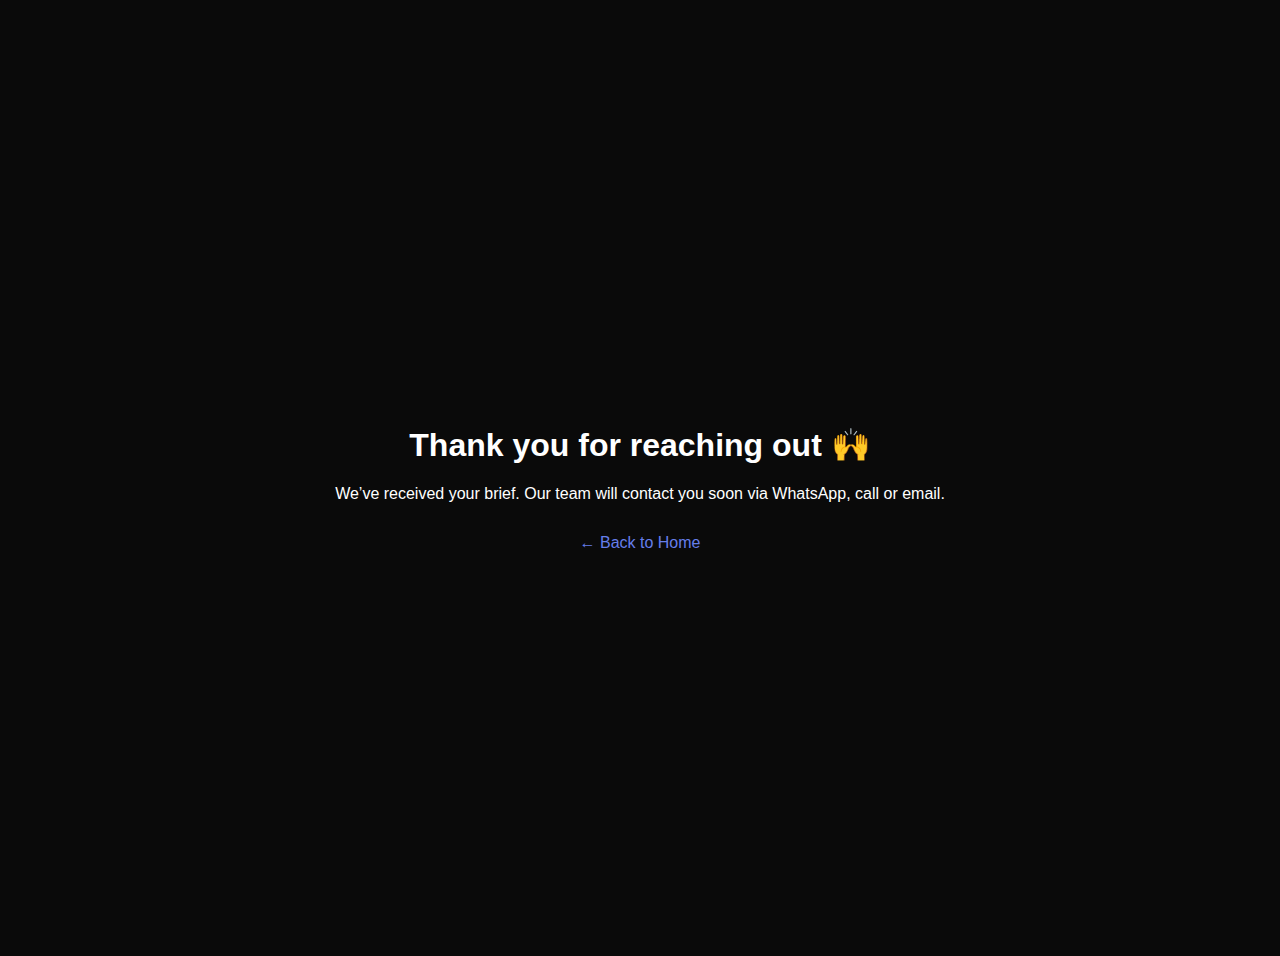
<file: thank-you.html>
<!DOCTYPE html>
<html lang="en">
<head>
  <meta charset="UTF-8">
  <title>Thank You - CoudPulse</title>
  <meta name="viewport" content="width=device-width, initial-scale=1.0">
  <style>
    body{
      background:#0a0a0a;
      color:#fff;
      font-family:'Segoe UI',sans-serif;
      display:flex;
      align-items:center;
      justify-content:center;
      min-height:100vh;
      text-align:center;
      padding:20px;
    }
    a{
      color:#667eea;
      text-decoration:none;
      margin-top:15px;
      display:inline-block;
    }
  </style>
</head>
<body>
  <div>
    <h1>Thank you for reaching out 🙌</h1>
    <p>We’ve received your brief. Our team will contact you soon via WhatsApp, call or email.</p>
    <a href="index.html">← Back to Home</a>
  </div>
</body>
</html>
</file>
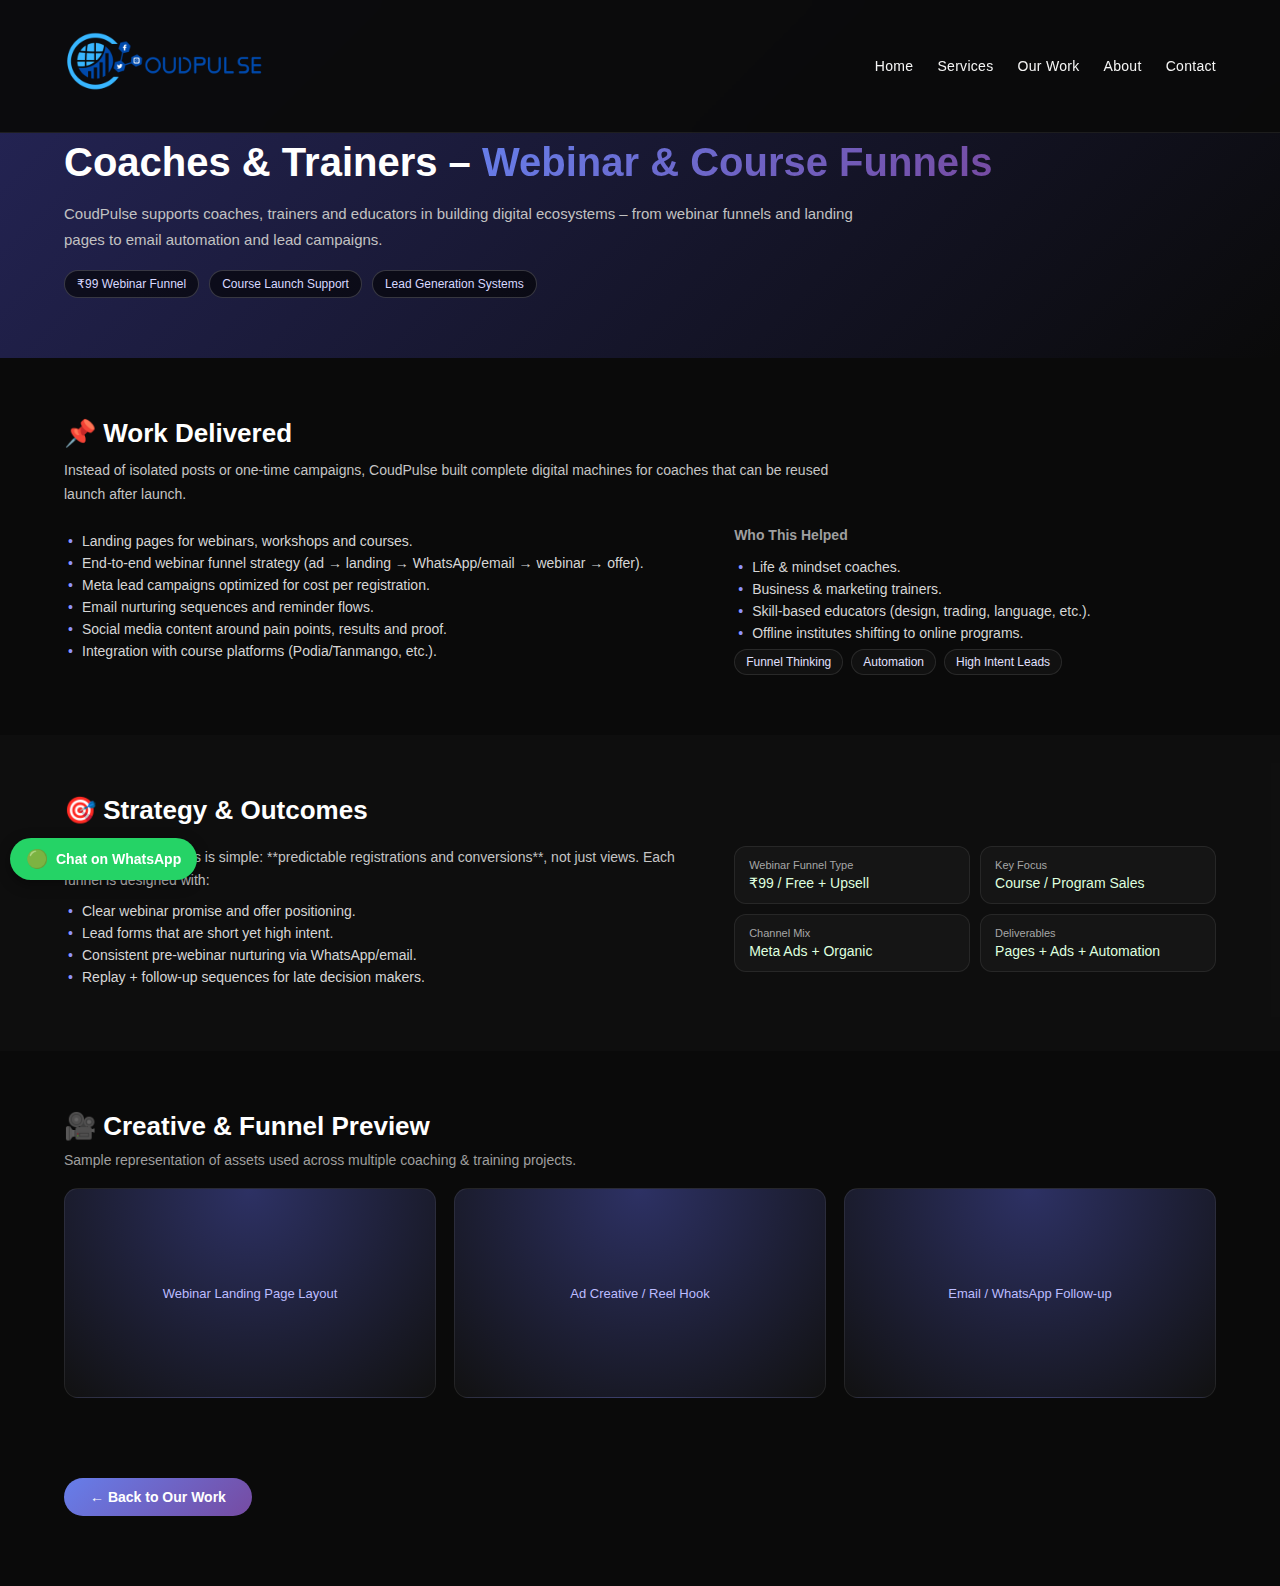
<file: work-coaches.html>
<!DOCTYPE html>
<html lang="en">
<head>
    <meta charset="UTF-8">
    <meta name="viewport" content="width=device-width, initial-scale=1.0">
    <title>Coaches & Trainers Case Study | CoudPulse Digital Solutions</title>
    <style>
        *{margin:0;padding:0;box-sizing:border-box}
        body{
            background:#0a0a0a;
            color:#fff;
            font-family:'Segoe UI',Tahoma,Geneva,Verdana,sans-serif;
            overflow-x:hidden;
        }
        a{text-decoration:none;color:inherit}

        /* Nav */
        nav{
            position:fixed;
            top:0;
            width:100%;
            background:rgba(10,10,10,0.96);
            backdrop-filter:blur(10px);
            padding:16px 5%;
            z-index:1000;
            border-bottom:1px solid rgba(255,255,255,0.08);
        }
        .nav-container{
            max-width:1200px;
            margin:0 auto;
            display:flex;
            justify-content:space-between;
            align-items:center;
            gap:20px;
        }
         /* LOGO SIZE CONTROL */
    .logo img {
        height: 100px !important;
        width: auto !important;
        object-fit: contain;
        display: block;
    }

    @media(max-width: 768px) {
        .logo img { height: 28px !important; }
    }
    @media(max-width: 480px) {
        .logo img { height: 24px !important; }
    }
        .nav-links{
            list-style:none;
            display:flex;
            gap:24px;
            font-size:14px;
        }
        .nav-links a{
            position:relative;
            color:#f5f5f5;
            letter-spacing:0.3px;
        }
        .nav-links a:after{
            content:'';
            position:absolute;
            left:0;
            bottom:-4px;
            width:0;
            height:2px;
            background:linear-gradient(135deg,#667eea 0%,#764ba2 100%);
            transition:width .25s;
        }
        .nav-links a:hover:after{width:100%}

        /* Layout */
        .page-hero{
            padding:140px 5% 60px;
            background:linear-gradient(135deg,#252558 0%,#0a0a0a 100%);
        }
        .page-inner{
            max-width:1200px;
            margin:0 auto;
        }
        .page-hero h1{
            font-size:40px;
            margin-bottom:16px;
        }
        .gradient{
            background:linear-gradient(135deg,#667eea 0%,#764ba2 100%);
            -webkit-background-clip:text;
            -webkit-text-fill-color:transparent;
        }
        .case-text{
            color:#c2c2c2;
            font-size:15px;
            line-height:1.7;
            max-width:800px;
        }
        .badge-row{
            margin-top:18px;
            display:flex;
            flex-wrap:wrap;
            gap:10px;
        }
        .badge{
            font-size:12px;
            padding:6px 12px;
            border-radius:999px;
            border:1px solid rgba(255,255,255,0.18);
            background:rgba(5,5,10,0.7);
            color:#d8d8ff;
        }

        .case-section{
            padding:60px 5%;
        }
        .case-inner{
            max-width:1200px;
            margin:0 auto;
        }
        .section-title{
            font-size:26px;
            margin-bottom:10px;
        }
        .section-sub{
            font-size:14px;
            color:#9f9f9f;
            margin-bottom:16px;
        }
        .case-text-small{
            font-size:14px;
            color:#c5c5c5;
            line-height:1.7;
            max-width:800px;
            margin-bottom:10px;
        }
        .case-list{
            list-style:none;
            margin-top:6px;
        }
        .case-list li{
            position:relative;
            padding-left:18px;
            margin-bottom:6px;
            color:#d6d6d6;
            font-size:14px;
        }
        .case-list li:before{
            content:"•";
            position:absolute;
            left:4px;
            color:#8f94ff;
        }

        .two-column{
            display:grid;
            grid-template-columns:1.7fr 1.3fr;
            gap:40px;
            margin-top:20px;
        }

        .pill-row{
            display:flex;
            flex-wrap:wrap;
            gap:8px;
            margin-top:8px;
        }
        .pill{
            padding:5px 11px;
            border-radius:999px;
            border:1px solid rgba(255,255,255,0.1);
            background:rgba(255,255,255,0.03);
            font-size:12px;
            color:#e0e0ff;
        }

        .metric-grid{
            display:grid;
            grid-template-columns:1fr 1fr;
            gap:10px;
        }
        .metric-card{
            padding:12px 14px;
            border-radius:12px;
            background:rgba(255,255,255,0.03);
            border:1px solid rgba(255,255,255,0.08);
            font-size:13px;
        }
        .metric-label{
            color:#a7a7a7;
            font-size:11px;
            margin-bottom:4px;
        }
        .metric-value{
            color:#dfffdf;
            font-size:14px;
        }

        .gallery{
            display:grid;
            grid-template-columns:repeat(3,1fr);
            gap:18px;
            margin-top:20px;
        }
        .gallery-item{
            height:210px;
            border-radius:14px;
            background:radial-gradient(circle at top,#2d3164,#111);
            display:flex;
            align-items:center;
            justify-content:center;
            font-size:13px;
            color:#bcbcff;
            border:1px solid rgba(255,255,255,0.08);
        }

        .back-row{
            padding:20px 5% 70px;
        }
        .back-inner{
            max-width:1200px;
            margin:0 auto;
        }
        .back-btn{
            background:linear-gradient(135deg,#667eea 0%,#764ba2 100%);
            padding:11px 26px;
            border-radius:999px;
            border:none;
            color:#fff;
            font-size:14px;
            font-weight:600;
            cursor:pointer;
        }

        @media(max-width:900px){
            .two-column{grid-template-columns:1fr}
            .gallery{grid-template-columns:1fr 1fr}
        }
        @media(max-width:600px){
            .page-hero h1{font-size:28px}
            .gallery{grid-template-columns:1fr}
            .nav-links{display:none}
        }
        /* WhatsApp Floating Button */
.whatsapp-float {
    position: fixed;
    bottom: 20px;
    right: 20px;
    background: #25D366;
    width: 52px;
    height: 52px;
    border-radius: 50%;
    display: flex;
    align-items: center;
    justify-content: center;
    font-size: 26px;
    color: #fff;
    text-decoration: none;
    box-shadow: 0 4px 14px rgba(0,0,0,0.4);
    z-index: 9999;
}

/* WhatsApp CTA Bar */
.whatsapp-cta {
    position: fixed;
    left: 10px;
    bottom: 20px;
    background: #25D366;
    color: #fff;
    padding: 10px 16px;
    border-radius: 999px;
    font-size: 14px;
    font-weight: 600;
    text-decoration: none;
    display: flex;
    align-items: center;
    gap: 8px;
    box-shadow: 0 4px 14px rgba(0,0,0,0.4);
    z-index: 9999;
}

.whatsapp-cta span.icon {
    font-size: 18px;
}

/* On very small screens hide one (optional) */
@media(max-width: 480px) {
    .whatsapp-cta {
        left: 50%;
        transform: translateX(-50%);
    }
}

    </style>
</head>
<body>

<!-- Nav -->
<nav>
    <div class="nav-container">
        <div class="logo" onclick="location.href='index.html'"><img src="logo.png" alt=""></div>
        <ul class="nav-links">
            <li><a href="index.html#top">Home</a></li>
            <li><a href="index.html#services">Services</a></li>
            <li><a href="work.html">Our Work</a></li>
            <li><a href="about.html">About</a></li>
            <li><a href="contact.html">Contact</a></li>
        </ul>
    </div>
</nav>

<!-- Hero -->
<section class="page-hero">
    <div class="page-inner">
        <h1>Coaches & Trainers – <span class="gradient">Webinar & Course Funnels</span></h1>
        <p class="case-text">
            CoudPulse supports coaches, trainers and educators in building digital ecosystems –
            from webinar funnels and landing pages to email automation and lead campaigns.
        </p>
        <div class="badge-row">
            <span class="badge">₹99 Webinar Funnel</span>
            <span class="badge">Course Launch Support</span>
            <span class="badge">Lead Generation Systems</span>
        </div>
    </div>
</section>

<!-- Work Delivered -->
<section class="case-section">
    <div class="case-inner">
        <h2 class="section-title">📌 Work Delivered</h2>
        <p class="case-text-small">
            Instead of isolated posts or one-time campaigns, CoudPulse built complete digital 
            machines for coaches that can be reused launch after launch.
        </p>

        <div class="two-column">
            <div>
                <ul class="case-list">
                    <li>Landing pages for webinars, workshops and courses.</li>
                    <li>End-to-end webinar funnel strategy (ad → landing → WhatsApp/email → webinar → offer).</li>
                    <li>Meta lead campaigns optimized for cost per registration.</li>
                    <li>Email nurturing sequences and reminder flows.</li>
                    <li>Social media content around pain points, results and proof.</li>
                    <li>Integration with course platforms (Podia/Tanmango, etc.).</li>
                </ul>
            </div>
            <div>
                <h3 class="section-sub">Who This Helped</h3>
                <ul class="case-list">
                    <li>Life & mindset coaches.</li>
                    <li>Business & marketing trainers.</li>
                    <li>Skill-based educators (design, trading, language, etc.).</li>
                    <li>Offline institutes shifting to online programs.</li>
                </ul>
                <div class="pill-row">
                    <span class="pill">Funnel Thinking</span>
                    <span class="pill">Automation</span>
                    <span class="pill">High Intent Leads</span>
                </div>
            </div>
        </div>
    </div>
</section>

<!-- Strategy & Numbers -->
<section class="case-section" style="background:rgba(255,255,255,0.02);">
    <div class="case-inner">
        <h2 class="section-title">🎯 Strategy & Outcomes</h2>

        <div class="two-column">
            <div>
                <p class="case-text-small">
                    Our focus for coaches is simple: **predictable registrations and conversions**, 
                    not just views. Each funnel is designed with:
                </p>
                <ul class="case-list">
                    <li>Clear webinar promise and offer positioning.</li>
                    <li>Lead forms that are short yet high intent.</li>
                    <li>Consistent pre-webinar nurturing via WhatsApp/email.</li>
                    <li>Replay + follow-up sequences for late decision makers.</li>
                </ul>
            </div>
            <div>
                <div class="metric-grid">
                    <div class="metric-card">
                        <div class="metric-label">Webinar Funnel Type</div>
                        <div class="metric-value">₹99 / Free + Upsell</div>
                    </div>
                    <div class="metric-card">
                        <div class="metric-label">Key Focus</div>
                        <div class="metric-value">Course / Program Sales</div>
                    </div>
                    <div class="metric-card">
                        <div class="metric-label">Channel Mix</div>
                        <div class="metric-value">Meta Ads + Organic</div>
                    </div>
                    <div class="metric-card">
                        <div class="metric-label">Deliverables</div>
                        <div class="metric-value">Pages + Ads + Automation</div>
                    </div>
                </div>
            </div>
        </div>
    </div>
</section>

<!-- Creative Preview -->
<section class="case-section">
    <div class="case-inner">
        <h2 class="section-title">🎥 Creative & Funnel Preview</h2>
        <p class="section-sub">
            Sample representation of assets used across multiple coaching & training projects.
        </p>
        <div class="gallery">
            <div class="gallery-item">Webinar Landing Page Layout</div>
            <div class="gallery-item">Ad Creative / Reel Hook</div>
            <div class="gallery-item">Email / WhatsApp Follow-up</div>
        </div>
    </div>
</section>

<!-- Back Button -->
<section class="back-row">
    <div class="back-inner">
        <button class="back-btn" onclick="location.href='work.html'">← Back to Our Work</button>
    </div>
</section>
<!-- WhatsApp CTA Pill -->
<a href="https://wa.me/919021272454?text=Hi%20CoudPulse%20team,%20I%20want%20help%20with%20my%20brand%20or%20campaign."
   class="whatsapp-cta" target="_blank">
    <span class="icon">🟢</span>
    <span>Chat on WhatsApp</span>
</a>
</body>
</html>
</file>
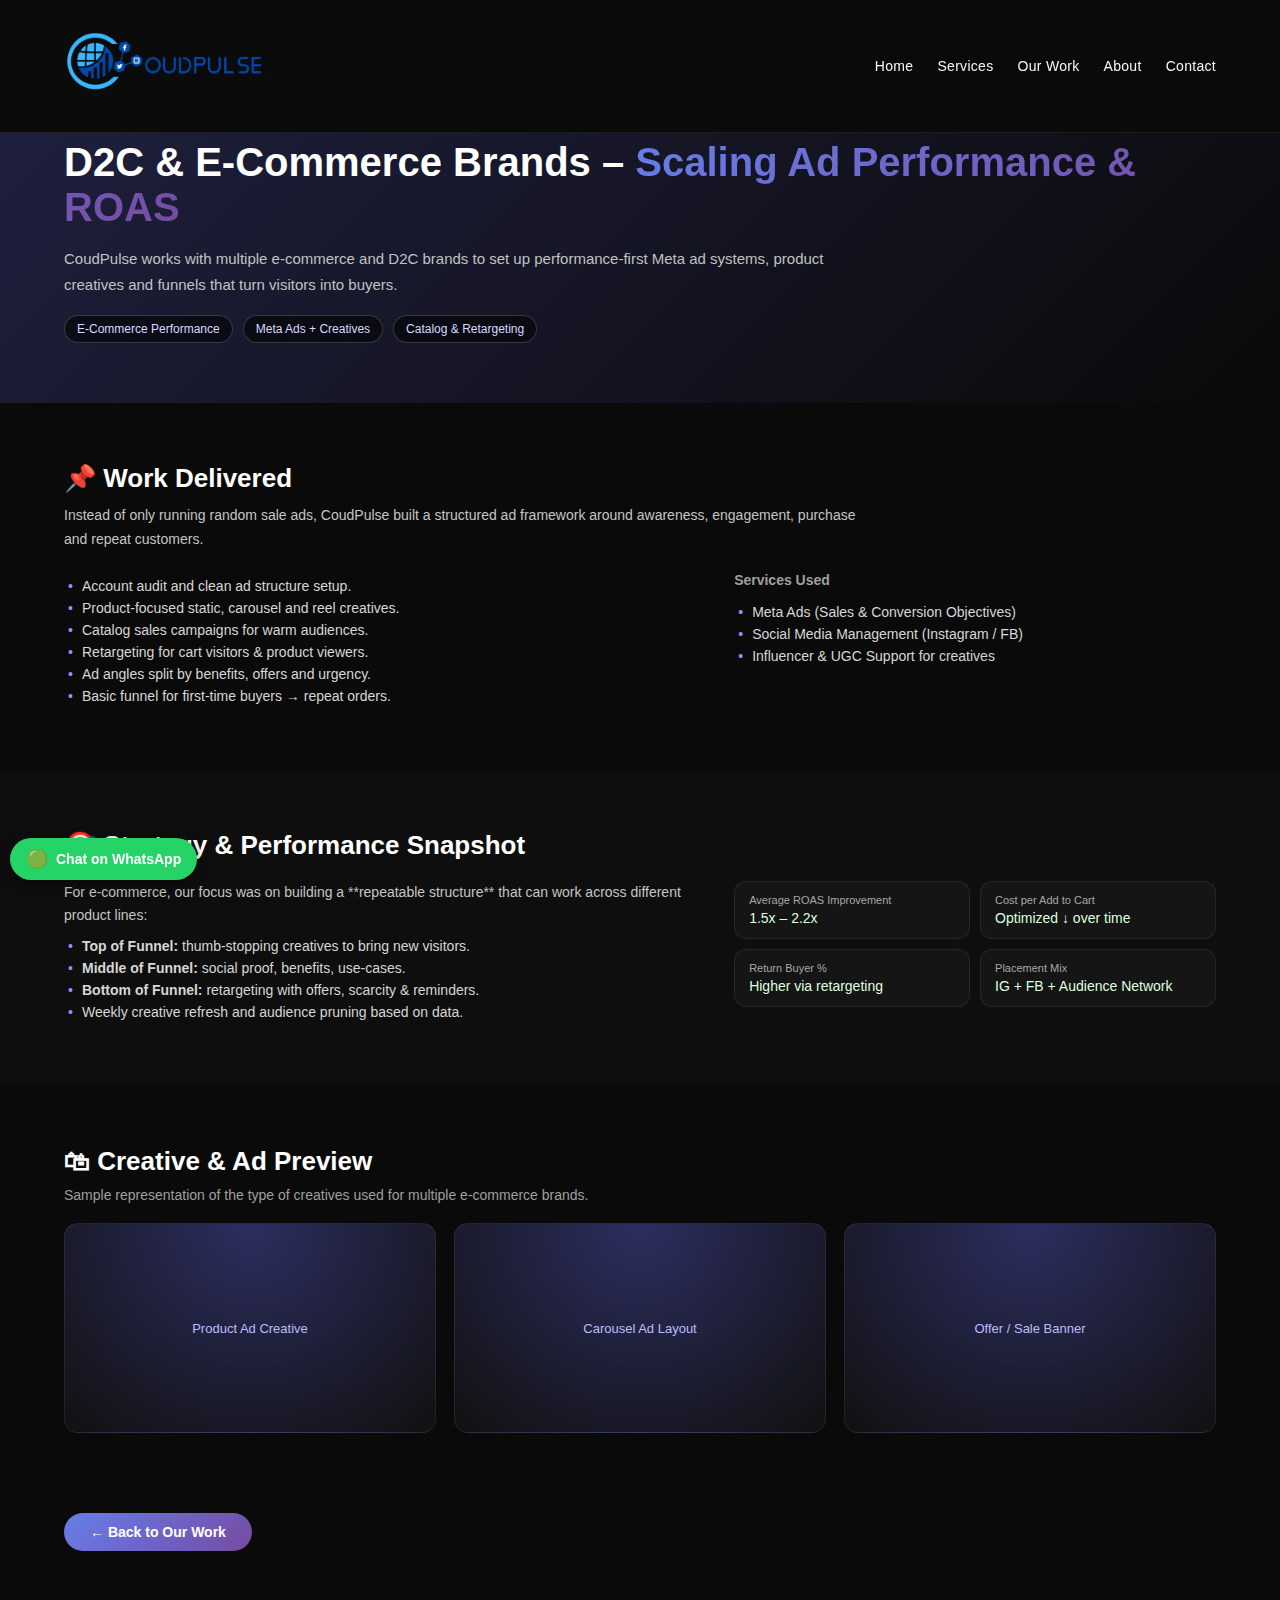
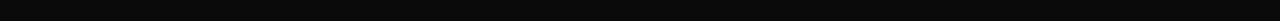
<file: work-ecommerce.html>
<!DOCTYPE html>
<html lang="en">
<head>
    <meta charset="UTF-8">
    <meta name="viewport" content="width=device-width, initial-scale=1.0">
    <title>E-Commerce Brands Case Study | CoudPulse Digital Solutions</title>
    <style>
        *{margin:0;padding:0;box-sizing:border-box}
        body{
            background:#0a0a0a;
            color:#fff;
            font-family:'Segoe UI',Tahoma,Geneva,Verdana,sans-serif;
            overflow-x:hidden;
        }
        a{text-decoration:none;color:inherit}

        /* Nav */
        nav{
            position:fixed;
            top:0;
            width:100%;
            background:rgba(10,10,10,0.96);
            backdrop-filter:blur(10px);
            padding:16px 5%;
            z-index:1000;
            border-bottom:1px solid rgba(255,255,255,0.08);
        }
        .nav-container{
            max-width:1200px;
            margin:0 auto;
            display:flex;
            justify-content:space-between;
            align-items:center;
            gap:20px;
        }
        /* LOGO SIZE CONTROL */
    .logo img {
        height: 100px !important;
        width: auto !important;
        object-fit: contain;
        display: block;
    }

    @media(max-width: 768px) {
        .logo img { height: 28px !important; }
    }
    @media(max-width: 480px) {
        .logo img { height: 24px !important; }
    }
        .nav-links{
            list-style:none;
            display:flex;
            gap:24px;
            font-size:14px;
        }
        .nav-links a{
            position:relative;
            color:#f5f5f5;
            letter-spacing:0.3px;
        }
        .nav-links a:after{
            content:'';
            position:absolute;
            left:0;
            bottom:-4px;
            width:0;
            height:2px;
            background:linear-gradient(135deg,#667eea 0%,#764ba2 100%);
            transition:width .25s;
        }
        .nav-links a:hover:after{width:100%}

        /* Layout */
        .page-hero{
            padding:140px 5% 60px;
            background:linear-gradient(135deg,#202141 0%,#0a0a0a 100%);
        }
        .page-inner{
            max-width:1200px;
            margin:0 auto;
        }
        .page-hero h1{
            font-size:40px;
            margin-bottom:16px;
        }
        .gradient{
            background:linear-gradient(135deg,#667eea 0%,#764ba2 100%);
            -webkit-background-clip:text;
            -webkit-text-fill-color:transparent;
        }
        .case-text{
            color:#c2c2c2;
            font-size:15px;
            line-height:1.7;
            max-width:800px;
        }

        .badge-row{
            margin-top:18px;
            display:flex;
            flex-wrap:wrap;
            gap:10px;
        }
        .badge{
            font-size:12px;
            padding:6px 12px;
            border-radius:999px;
            border:1px solid rgba(255,255,255,0.18);
            background:rgba(5,5,10,0.7);
            color:#d8d8ff;
        }

        .case-section{
            padding:60px 5%;
        }
        .case-inner{
            max-width:1200px;
            margin:0 auto;
        }
        .section-title{
            font-size:26px;
            margin-bottom:10px;
        }
        .section-sub{
            font-size:14px;
            color:#9f9f9f;
            margin-bottom:16px;
        }
        .case-text-small{
            font-size:14px;
            color:#c5c5c5;
            line-height:1.7;
            max-width:800px;
            margin-bottom:10px;
        }
        .case-list{
            list-style:none;
            margin-top:6px;
        }
        .case-list li{
            position:relative;
            padding-left:18px;
            margin-bottom:6px;
            color:#d6d6d6;
            font-size:14px;
        }
        .case-list li:before{
            content:"•";
            position:absolute;
            left:4px;
            color:#8f94ff;
        }

        .two-column{
            display:grid;
            grid-template-columns:1.7fr 1.3fr;
            gap:40px;
            margin-top:20px;
        }

        .metric-grid{
            display:grid;
            grid-template-columns:1fr 1fr;
            gap:10px;
        }
        .metric-card{
            padding:12px 14px;
            border-radius:12px;
            background:rgba(255,255,255,0.03);
            border:1px solid rgba(255,255,255,0.08);
            font-size:13px;
        }
        .metric-label{
            color:#a7a7a7;
            font-size:11px;
            margin-bottom:4px;
        }
        .metric-value{
            color:#dfffdf;
            font-size:14px;
        }

        .gallery{
            display:grid;
            grid-template-columns:repeat(3,1fr);
            gap:18px;
            margin-top:20px;
        }
        .gallery-item{
            height:210px;
            border-radius:14px;
            background:radial-gradient(circle at top,#2c2e60,#111);
            display:flex;
            align-items:center;
            justify-content:center;
            font-size:13px;
            color:#bcbcff;
            border:1px solid rgba(255,255,255,0.08);
        }

        .back-row{
            padding:20px 5% 70px;
        }
        .back-inner{
            max-width:1200px;
            margin:0 auto;
        }
        .back-btn{
            background:linear-gradient(135deg,#667eea 0%,#764ba2 100%);
            padding:11px 26px;
            border-radius:999px;
            border:none;
            color:#fff;
            font-size:14px;
            font-weight:600;
            cursor:pointer;
        }

        @media(max-width:900px){
            .two-column{grid-template-columns:1fr}
            .gallery{grid-template-columns:1fr 1fr}
        }
        @media(max-width:600px){
            .page-hero h1{font-size:28px}
            .gallery{grid-template-columns:1fr}
            .nav-links{display:none}
        }
        /* WhatsApp Floating Button */
.whatsapp-float {
    position: fixed;
    bottom: 20px;
    right: 20px;
    background: #25D366;
    width: 52px;
    height: 52px;
    border-radius: 50%;
    display: flex;
    align-items: center;
    justify-content: center;
    font-size: 26px;
    color: #fff;
    text-decoration: none;
    box-shadow: 0 4px 14px rgba(0,0,0,0.4);
    z-index: 9999;
}

/* WhatsApp CTA Bar */
.whatsapp-cta {
    position: fixed;
    left: 10px;
    bottom: 20px;
    background: #25D366;
    color: #fff;
    padding: 10px 16px;
    border-radius: 999px;
    font-size: 14px;
    font-weight: 600;
    text-decoration: none;
    display: flex;
    align-items: center;
    gap: 8px;
    box-shadow: 0 4px 14px rgba(0,0,0,0.4);
    z-index: 9999;
}

.whatsapp-cta span.icon {
    font-size: 18px;
}

/* On very small screens hide one (optional) */
@media(max-width: 480px) {
    .whatsapp-cta {
        left: 50%;
        transform: translateX(-50%);
    }
}
.mobile-menu-icon {
  display: none;
  font-size: 28px;
  color: #fff;
  cursor: pointer;
}

@media(max-width: 768px) {
  .nav-links {
    display: none;
    flex-direction: column;
    position: absolute;
    top: 70px;
    right: 0;
    width: 200px;
    background: rgba(10,10,10,0.95);
    border-left: 1px solid rgba(255,255,255,0.1);
    padding: 20px;
    gap: 15px;
  }
  .nav-links.show {
    display: flex;
  }
  .mobile-menu-icon {
    display: block;
  }
}
/* ===== GLOBAL MOBILE TWEAKS ===== */
@media(max-width: 768px) {
  /* Hero layout */
  .hero {
    padding: 110px 6% 50px;
    text-align: center;
  }

  .hero-content {
    flex-direction: column;
    align-items: center;
    gap: 30px;
  }

  .hero-text h1 {
    font-size: 30px;
    line-height: 1.3;
  }

  .hero-text p {
    font-size: 15px;
    max-width: 100%;
  }

  .hero-buttons {
    justify-content: center;
    flex-wrap: wrap;
  }

  .hero-stats {
    width: 100%;
    max-width: 360px;
  }

  /* Cards / grids (services, work etc.) */
  .services-grid,
  .portfolio-grid,
  .stats-grid {
    grid-template-columns: 1fr !important;
  }

  .service-card,
  .portfolio-item,
  .stat-item {
    width: 100%;
  }
}

/* Tiny phones */
@media(max-width: 480px) {
  .primary-btn,
  .secondary-btn {
    width: 100%;
    text-align: center;
  }

  /* Adjust WhatsApp button so it doesn't cover CTA or form */
  .whatsapp-float {
    bottom: 75px;
    right: 16px;
  }

  .whatsapp-cta {
    bottom: 20px;
    left: 50%;
    transform: translateX(-50%);
  }
}

    </style>
</head>
<body>

<!-- Nav -->
<nav>
    <div class="nav-container">
       <div class="logo" onclick="location.href='index.html'"><img src="logo.png" alt=""></div>
        <ul class="nav-links">
            <li><a href="index.html#top">Home</a></li>
            <li><a href="index.html#services">Services</a></li>
            <li><a href="work.html">Our Work</a></li>
            <li><a href="about.html">About</a></li>
            <li><a href="contact.html">Contact</a></li>
        </ul>
    </div>
    <div class="mobile-menu-icon" onclick="toggleMenu()">☰</div>
</nav>

<!-- Hero -->
<section class="page-hero">
    <div class="page-inner">
        <h1>D2C & E-Commerce Brands – <span class="gradient">Scaling Ad Performance & ROAS</span></h1>
        <p class="case-text">
            CoudPulse works with multiple e-commerce and D2C brands to set up performance-first 
            Meta ad systems, product creatives and funnels that turn visitors into buyers.
        </p>
        <div class="badge-row">
            <span class="badge">E-Commerce Performance</span>
            <span class="badge">Meta Ads + Creatives</span>
            <span class="badge">Catalog & Retargeting</span>
        </div>
    </div>
</section>

<!-- Overview & Work -->
<section class="case-section">
    <div class="case-inner">
        <h2 class="section-title">📌 Work Delivered</h2>
        <p class="case-text-small">
            Instead of only running random sale ads, CoudPulse built a structured ad framework around 
            awareness, engagement, purchase and repeat customers.
        </p>

        <div class="two-column">
            <div>
                <ul class="case-list">
                    <li>Account audit and clean ad structure setup.</li>
                    <li>Product-focused static, carousel and reel creatives.</li>
                    <li>Catalog sales campaigns for warm audiences.</li>
                    <li>Retargeting for cart visitors & product viewers.</li>
                    <li>Ad angles split by benefits, offers and urgency.</li>
                    <li>Basic funnel for first-time buyers → repeat orders.</li>
                </ul>
            </div>
            <div>
                <h3 class="section-sub">Services Used</h3>
                <ul class="case-list">
                    <li>Meta Ads (Sales & Conversion Objectives)</li>
                    <li>Social Media Management (Instagram / FB)</li>
                    <li>Influencer & UGC Support for creatives</li>
                </ul>
            </div>
        </div>
    </div>
</section>

<!-- Strategy & Metrics -->
<section class="case-section" style="background:rgba(255,255,255,0.02);">
    <div class="case-inner">
        <h2 class="section-title">🎯 Strategy & Performance Snapshot</h2>

        <div class="two-column">
            <div>
                <p class="case-text-small">
                    For e-commerce, our focus was on building a **repeatable structure** that can 
                    work across different product lines:
                </p>
                <ul class="case-list">
                    <li><strong>Top of Funnel:</strong> thumb-stopping creatives to bring new visitors.</li>
                    <li><strong>Middle of Funnel:</strong> social proof, benefits, use-cases.</li>
                    <li><strong>Bottom of Funnel:</strong> retargeting with offers, scarcity & reminders.</li>
                    <li>Weekly creative refresh and audience pruning based on data.</li>
                </ul>
            </div>
            <div>
                <div class="metric-grid">
                    <div class="metric-card">
                        <div class="metric-label">Average ROAS Improvement</div>
                        <div class="metric-value">1.5x – 2.2x</div>
                    </div>
                    <div class="metric-card">
                        <div class="metric-label">Cost per Add to Cart</div>
                        <div class="metric-value">Optimized ↓ over time</div>
                    </div>
                    <div class="metric-card">
                        <div class="metric-label">Return Buyer %</div>
                        <div class="metric-value">Higher via retargeting</div>
                    </div>
                    <div class="metric-card">
                        <div class="metric-label">Placement Mix</div>
                        <div class="metric-value">IG + FB + Audience Network</div>
                    </div>
                </div>
            </div>
        </div>
    </div>
</section>

<!-- Creative Preview -->
<section class="case-section">
    <div class="case-inner">
        <h2 class="section-title">🛍 Creative & Ad Preview</h2>
        <p class="section-sub">
            Sample representation of the type of creatives used for multiple e-commerce brands.
        </p>
        <div class="gallery">
            <div class="gallery-item">Product Ad Creative</div>
            <div class="gallery-item">Carousel Ad Layout</div>
            <div class="gallery-item">Offer / Sale Banner</div>
        </div>
    </div>
</section>

<!-- Back Button -->
<section class="back-row">
    <div class="back-inner">
        <button class="back-btn" onclick="location.href='work.html'">← Back to Our Work</button>
    </div>
</section>
<!-- WhatsApp CTA Pill -->
<a href="https://wa.me/919021272454?text=Hi%20CoudPulse%20team,%20I%20want%20help%20with%20my%20brand%20or%20campaign."
   class="whatsapp-cta" target="_blank">
    <span class="icon">🟢</span>
    <span>Chat on WhatsApp</span>
</a>
<script>
function toggleMenu() {
  document.querySelector('.nav-links').classList.toggle('show');
}
</script>

</body>
</html>
</file>
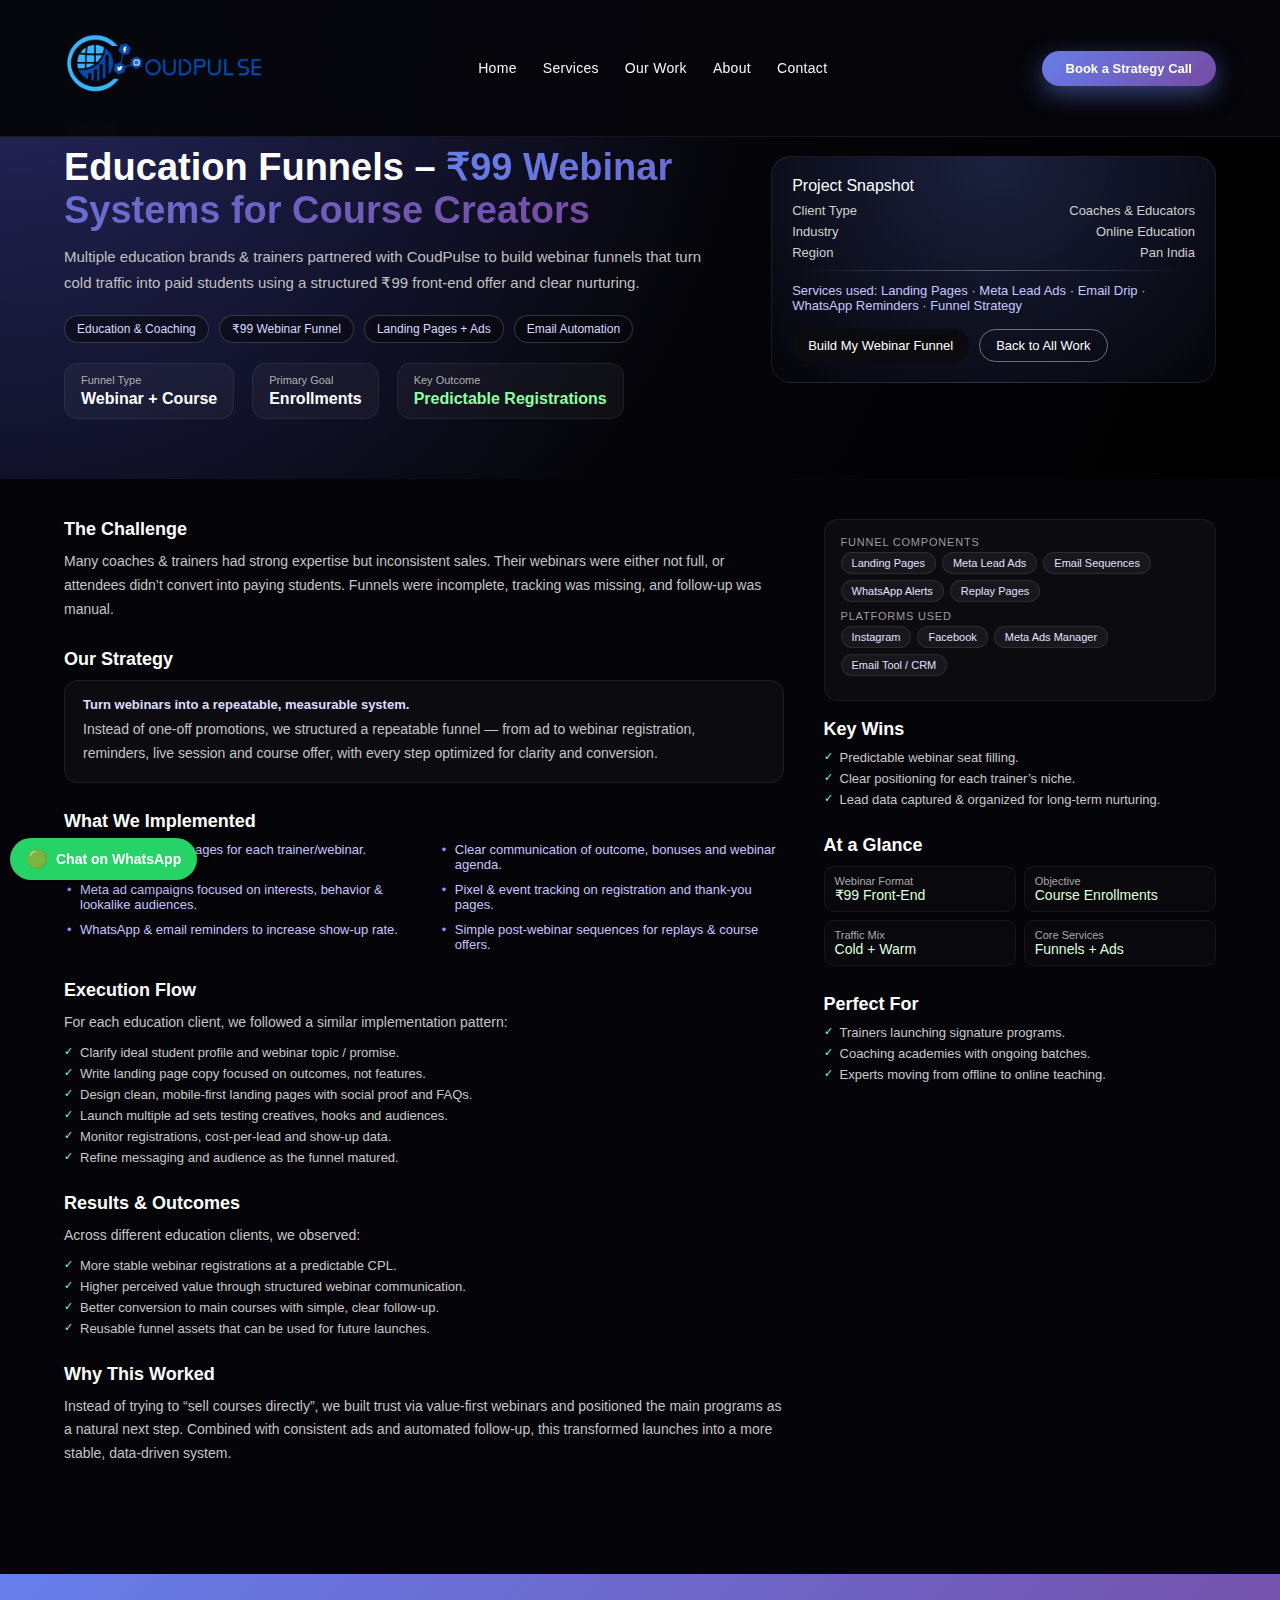
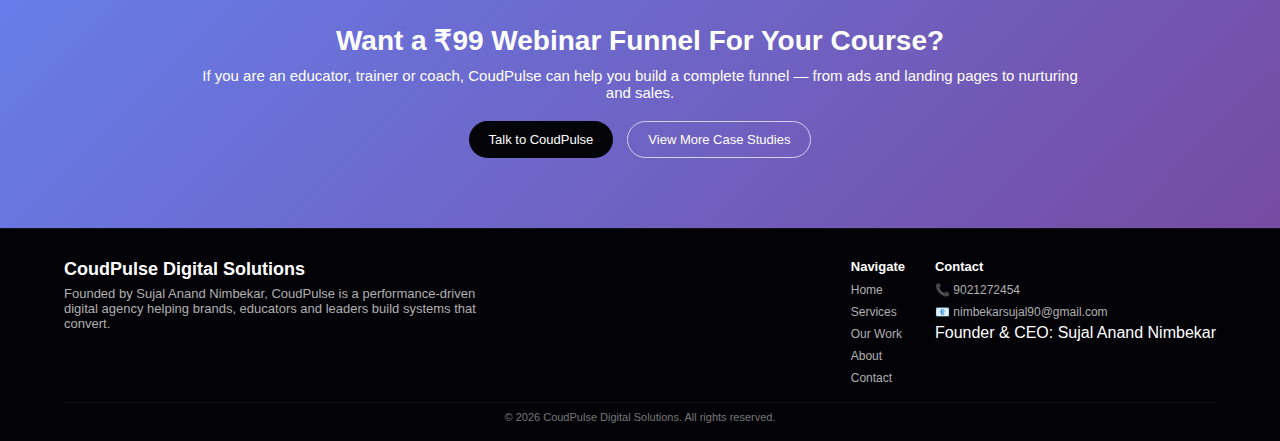
<file: work-education.html>
<!DOCTYPE html>
<html lang="en">
<head>
    <meta charset="UTF-8">
    <meta name="viewport" content="width=device-width, initial-scale=1.0">
    <title>Case Study - Education Webinar Funnels | CoudPulse Digital Solutions</title>
    <style>
        *{margin:0;padding:0;box-sizing:border-box}
        body{font-family:'Segoe UI',Tahoma,Geneva,Verdana,sans-serif;overflow-x:hidden;background:#050509;color:#fff}
        a{text-decoration:none;color:inherit}

        nav{position:fixed;top:0;width:100%;background:rgba(5,5,10,0.96);backdrop-filter:blur(10px);padding:18px 5%;z-index:1000;border-bottom:1px solid rgba(255,255,255,0.07);transition:all .3s ease}
        nav.scrolled{padding:12px 5%;box-shadow:0 5px 30px rgba(0,0,0,.6)}
        .nav-container{max-width:1300px;margin:0 auto;display:flex;align-items:center;justify-content:space-between;gap:20px}
         /* LOGO SIZE CONTROL */
    .logo img {
        height: 100px !important;
        width: auto !important;
        object-fit: contain;
        display: block;
    }

    @media(max-width: 768px) {
        .logo img { height: 28px !important; }
    }
    @media(max-width: 480px) {
        .logo img { height: 24px !important; }
    }
        .nav-links{display:flex;gap:26px;list-style:none;font-size:14px}
        .nav-links a{color:#f5f5f5;position:relative;letter-spacing:.3px}
        .nav-links a:after{content:'';position:absolute;bottom:-4px;left:0;width:0;height:2px;background:linear-gradient(135deg,#667eea 0%,#764ba2 100%);transition:width .25s}
        .nav-links a:hover:after{width:100%}
        .cta-btn{padding:10px 24px;border-radius:999px;border:none;cursor:pointer;font-size:13px;font-weight:600;background:linear-gradient(135deg,#667eea 0%,#764ba2 100%);color:#fff;box-shadow:0 8px 25px rgba(102,126,234,.5);transition:all .2s;white-space:nowrap}
        .cta-btn:hover{transform:translateY(-2px)}

        .hero{padding:120px 5% 60px;background:radial-gradient(circle at top left,#262861 0%,#050509 55%,#000 100%)}
        .hero-inner{max-width:1200px;margin:0 auto;display:grid;grid-template-columns:3fr 2fr;gap:40px;align-items:center}
        .breadcrumb{font-size:13px;color:#8f8f8f;margin-bottom:10px}
        .breadcrumb a{color:#c9c9ff}
        .hero-title{font-size:38px;margin-bottom:12px}
        .gradient-text{background:linear-gradient(135deg,#667eea 0%,#764ba2 100%);-webkit-background-clip:text;-webkit-text-fill-color:transparent}
        .hero-subtitle{font-size:15px;color:#c0c0c0;margin-bottom:20px;line-height:1.7}
        .hero-tags{display:flex;flex-wrap:wrap;gap:10px;margin-bottom:20px}
        .tag-pill{font-size:12px;padding:6px 12px;border-radius:999px;border:1px solid rgba(255,255,255,.18);background:rgba(5,5,10,.5);color:#d8d8ff}
        .hero-stats{display:flex;flex-wrap:wrap;gap:18px}
        .hero-stat-card{padding:10px 16px;border-radius:14px;background:rgba(255,255,255,.04);border:1px solid rgba(255,255,255,.07);min-width:120px}
        .hero-stat-label{font-size:11px;color:#b0b0b0;margin-bottom:4px}
        .hero-stat-value{font-size:16px;font-weight:600}
        .hero-stat-highlight{color:#8effa1}

        .hero-right{padding:20px;border-radius:20px;background:radial-gradient(circle at top,rgba(102,126,234,.25),rgba(5,5,10,.95));border:1px solid rgba(255,255,255,.08)}
        .hero-right-title{font-size:16px;margin-bottom:8px}
        .hero-right-row{display:flex;justify-content:space-between;font-size:13px;color:#d0d0d0;margin-bottom:6px}
        .hero-right-divider{height:1px;margin:10px 0 12px;background:linear-gradient(90deg,transparent,rgba(255,255,255,.3),transparent)}
        .hero-right-services{font-size:13px;color:#c6c6ff;margin-bottom:16px}
        .hero-right-cta{display:flex;gap:10px;flex-wrap:wrap}
        .hero-right-cta .primary{padding:8px 16px;border-radius:999px;border:none;cursor:pointer;background:#0b0b0f;color:#fff;font-size:13px}
        .hero-right-cta .secondary{padding:8px 16px;border-radius:999px;border:1px solid rgba(255,255,255,.4);background:transparent;color:#fff;font-size:13px;cursor:pointer}

        .content{padding:40px 5% 80px;background:#050509}
        .content-inner{max-width:1200px;margin:0 auto;display:grid;grid-template-columns:2.2fr 1.2fr;gap:40px}
        .content-section{margin-bottom:28px}
        .content-section h3{font-size:18px;margin-bottom:10px}
        .content-section p{font-size:14px;color:#c4c4c4;line-height:1.7}
        .highlight-box{padding:16px 18px;border-radius:14px;background:rgba(255,255,255,.03);border:1px solid rgba(255,255,255,.08);font-size:13px;color:#dcdcff}
        .highlight-title{font-weight:600;margin-bottom:6px}
        .side-list{list-style:none;font-size:13px;color:#c8c8c8}
        .side-list li{margin-bottom:6px;position:relative;padding-left:16px}
        .side-list li:before{content:"✓";position:absolute;left:0;color:#7affb9;font-size:11px}
        .two-column-list{display:grid;grid-template-columns:1fr 1fr;gap:10px 30px;font-size:13px;color:#c4c4ff;margin-top:8px;list-style:none}
        .two-column-list li{position:relative;padding-left:16px}
        .two-column-list li:before{content:"•";position:absolute;left:3px;color:#8f94ff}

        .stack-card{padding:16px;border-radius:14px;background:rgba(255,255,255,.03);border:1px solid rgba(255,255,255,.07);font-size:13px;margin-bottom:18px}
        .stack-label{font-size:11px;color:#9b9b9b;text-transform:uppercase;letter-spacing:.8px;margin-bottom:4px}
        .stack-items{display:flex;flex-wrap:wrap;gap:6px;margin-bottom:8px}
        .stack-pill{padding:4px 10px;border-radius:999px;background:rgba(255,255,255,.05);border:1px solid rgba(255,255,255,.09);font-size:11px;color:#e0e0ff}

        .metrics-grid{display:grid;grid-template-columns:repeat(2,1fr);gap:8px;font-size:13px}
        .metric-item{padding:8px 10px;border-radius:10px;background:rgba(255,255,255,.02);border:1px solid rgba(255,255,255,.06)}
        .metric-label{font-size:11px;color:#a8a8a8}
        .metric-value{font-size:14px;color:#dfffdf}

        .cta-section{padding:50px 5% 70px;background:linear-gradient(135deg,#667eea 0%,#764ba2 100%)}
        .cta-inner{max-width:900px;margin:0 auto;text-align:center}
        .cta-inner h2{font-size:28px;margin-bottom:10px}
        .cta-inner p{font-size:15px;margin-bottom:20px}
        .cta-buttons{display:flex;justify-content:center;gap:14px;flex-wrap:wrap}
        .btn-dark,.btn-outline{padding:10px 20px;border-radius:999px;font-size:13px;cursor:pointer;transition:all .2s}
        .btn-dark{background:#050509;color:#fff;border:none}
        .btn-dark:hover{transform:translateY(-2px);box-shadow:0 8px 20px rgba(0,0,0,.5)}
        .btn-outline{background:transparent;color:#fff;border:1px solid rgba(255,255,255,.7)}
        .btn-outline:hover{background:rgba(0,0,0,.12)}

        footer{background:#030307;padding:30px 5% 18px;border-top:1px solid rgba(255,255,255,.08)}
        .footer-content{max-width:1200px;margin:0 auto 12px;display:flex;justify-content:space-between;gap:24px;flex-wrap:wrap}
        .footer-left{max-width:420px}
        .footer-left h3{font-size:18px;margin-bottom:6px}
        .footer-left p{font-size:13px;color:#b0b0b0}
        .footer-links{display:flex;gap:30px;flex-wrap:wrap}
        .footer-column h4{font-size:13px;margin-bottom:6px}
        .footer-column ul{list-style:none}
        .footer-column li{margin-bottom:4px}
        .footer-column a{font-size:12px;color:#b0b0b0}
        .footer-column a:hover{color:#667eea}
        .footer-bottom{max-width:1200px;margin:0 auto;font-size:11px;color:#777;text-align:center;border-top:1px solid rgba(255,255,255,.06);padding-top:8px}

        .scroll-top{position:fixed;bottom:26px;right:26px;width:44px;height:44px;border-radius:50%;background:linear-gradient(135deg,#667eea 0%,#764ba2 100%);display:flex;align-items:center;justify-content:center;color:#fff;font-size:20px;cursor:pointer;opacity:0;transition:all .3s;z-index:999;box-shadow:0 6px 25px rgba(102,126,234,.6)}
        .scroll-top.visible{opacity:1}
        .scroll-top:hover{transform:translateY(-4px)}

        @media(max-width:1024px){
            .hero-inner{grid-template-columns:1fr}
            .content-inner{grid-template-columns:1fr}
        }
        @media(max-width:768px){
            .nav-links{display:none}
            .hero-title{font-size:28px}
            .hero-subtitle{font-size:14px}
            .two-column-list{grid-template-columns:1fr}
            .metrics-grid{grid-template-columns:1fr}
        }
        /* WhatsApp Floating Button */
.whatsapp-float {
    position: fixed;
    bottom: 20px;
    right: 20px;
    background: #25D366;
    width: 52px;
    height: 52px;
    border-radius: 50%;
    display: flex;
    align-items: center;
    justify-content: center;
    font-size: 26px;
    color: #fff;
    text-decoration: none;
    box-shadow: 0 4px 14px rgba(0,0,0,0.4);
    z-index: 9999;
}

/* WhatsApp CTA Bar */
.whatsapp-cta {
    position: fixed;
    left: 10px;
    bottom: 20px;
    background: #25D366;
    color: #fff;
    padding: 10px 16px;
    border-radius: 999px;
    font-size: 14px;
    font-weight: 600;
    text-decoration: none;
    display: flex;
    align-items: center;
    gap: 8px;
    box-shadow: 0 4px 14px rgba(0,0,0,0.4);
    z-index: 9999;
}

.whatsapp-cta span.icon {
    font-size: 18px;
}

/* On very small screens hide one (optional) */
@media(max-width: 480px) {
    .whatsapp-cta {
        left: 50%;
        transform: translateX(-50%);
    }
}

    </style>
</head>
<body>
<nav id="navbar">
    <div class="nav-container">
      <div class="logo" onclick="location.href='index.html'"><img src="logo.png" alt=""></div>
        <ul class="nav-links">
            <li><a href="index.html#top">Home</a></li>
            <li><a href="index.html#services">Services</a></li>
            <li><a href="work.html">Our Work</a></li>
            <li><a href="about.html">About</a></li>
            <li><a href="contact.html">Contact</a></li>
        </ul>
        <button class="cta-btn" onclick="location.href='contact.html'">Book a Strategy Call</button>
    </div>
</nav>

<section class="hero">
    <div class="hero-inner">
        <div>
            <div class="breadcrumb">
                <a href="work.html">Our Work</a> · Case Study · <span>Education Webinar Funnels</span>
            </div>
            <h1 class="hero-title">
                Education Funnels – <span class="gradient-text">₹99 Webinar Systems for Course Creators</span>
            </h1>
            <p class="hero-subtitle">
                Multiple education brands & trainers partnered with CoudPulse to build webinar funnels that
                turn cold traffic into paid students using a structured ₹99 front-end offer and clear nurturing.
            </p>
            <div class="hero-tags">
                <span class="tag-pill">Education & Coaching</span>
                <span class="tag-pill">₹99 Webinar Funnel</span>
                <span class="tag-pill">Landing Pages + Ads</span>
                <span class="tag-pill">Email Automation</span>
            </div>
            <div class="hero-stats">
                <div class="hero-stat-card">
                    <div class="hero-stat-label">Funnel Type</div>
                    <div class="hero-stat-value">Webinar + Course</div>
                </div>
                <div class="hero-stat-card">
                    <div class="hero-stat-label">Primary Goal</div>
                    <div class="hero-stat-value">Enrollments</div>
                </div>
                <div class="hero-stat-card">
                    <div class="hero-stat-label">Key Outcome</div>
                    <div class="hero-stat-value hero-stat-highlight">Predictable Registrations</div>
                </div>
            </div>
        </div>

        <div class="hero-right">
            <div class="hero-right-title">Project Snapshot</div>
            <div class="hero-right-row"><span>Client Type</span><span>Coaches & Educators</span></div>
            <div class="hero-right-row"><span>Industry</span><span>Online Education</span></div>
            <div class="hero-right-row"><span>Region</span><span>Pan India</span></div>
            <div class="hero-right-divider"></div>
            <div class="hero-right-services">
                Services used: Landing Pages · Meta Lead Ads · Email Drip · WhatsApp Reminders · Funnel Strategy
            </div>
            <div class="hero-right-cta">
                <button class="primary" onclick="location.href='contact.html'">Build My Webinar Funnel</button>
                <button class="secondary" onclick="location.href='work.html'">Back to All Work</button>
            </div>
        </div>
    </div>
</section>

<section class="content">
    <div class="content-inner">
        <div>
            <div class="content-section">
                <h3>The Challenge</h3>
                <p>
                    Many coaches & trainers had strong expertise but inconsistent sales. Their webinars were
                    either not full, or attendees didn’t convert into paying students. Funnels were incomplete,
                    tracking was missing, and follow-up was manual.
                </p>
            </div>

            <div class="content-section">
                <h3>Our Strategy</h3>
                <div class="highlight-box">
                    <div class="highlight-title">Turn webinars into a repeatable, measurable system.</div>
                    <p>
                        Instead of one-off promotions, we structured a repeatable funnel — from ad to webinar
                        registration, reminders, live session and course offer, with every step optimized for clarity
                        and conversion.
                    </p>
                </div>
            </div>

            <div class="content-section">
                <h3>What We Implemented</h3>
                <ul class="two-column-list">
                    <li>Dedicated landing pages for each trainer/webinar.</li>
                    <li>Clear communication of outcome, bonuses and webinar agenda.</li>
                    <li>Meta ad campaigns focused on interests, behavior & lookalike audiences.</li>
                    <li>Pixel & event tracking on registration and thank-you pages.</li>
                    <li>WhatsApp & email reminders to increase show-up rate.</li>
                    <li>Simple post-webinar sequences for replays & course offers.</li>
                </ul>
            </div>

            <div class="content-section">
                <h3>Execution Flow</h3>
                <p style="margin-bottom:10px;">
                    For each education client, we followed a similar implementation pattern:
                </p>
                <ul class="side-list" style="margin-left:0;">
                    <li>Clarify ideal student profile and webinar topic / promise.</li>
                    <li>Write landing page copy focused on outcomes, not features.</li>
                    <li>Design clean, mobile-first landing pages with social proof and FAQs.</li>
                    <li>Launch multiple ad sets testing creatives, hooks and audiences.</li>
                    <li>Monitor registrations, cost-per-lead and show-up data.</li>
                    <li>Refine messaging and audience as the funnel matured.</li>
                </ul>
            </div>

            <div class="content-section">
                <h3>Results & Outcomes</h3>
                <p style="margin-bottom:10px;">
                    Across different education clients, we observed:
                </p>
                <ul class="side-list" style="margin-left:0;">
                    <li>More stable webinar registrations at a predictable CPL.</li>
                    <li>Higher perceived value through structured webinar communication.</li>
                    <li>Better conversion to main courses with simple, clear follow-up.</li>
                    <li>Reusable funnel assets that can be used for future launches.</li>
                </ul>
            </div>

            <div class="content-section">
                <h3>Why This Worked</h3>
                <p>
                    Instead of trying to “sell courses directly”, we built trust via value-first webinars
                    and positioned the main programs as a natural next step. Combined with consistent ads and automated
                    follow-up, this transformed launches into a more stable, data-driven system.
                </p>
            </div>
        </div>

        <aside>
            <div class="stack-card">
                <div class="stack-label">Funnel Components</div>
                <div class="stack-items">
                    <span class="stack-pill">Landing Pages</span>
                    <span class="stack-pill">Meta Lead Ads</span>
                    <span class="stack-pill">Email Sequences</span>
                    <span class="stack-pill">WhatsApp Alerts</span>
                    <span class="stack-pill">Replay Pages</span>
                </div>
                <div class="stack-label">Platforms Used</div>
                <div class="stack-items">
                    <span class="stack-pill">Instagram</span>
                    <span class="stack-pill">Facebook</span>
                    <span class="stack-pill">Meta Ads Manager</span>
                    <span class="stack-pill">Email Tool / CRM</span>
                </div>
            </div>

            <div class="content-section">
                <h3>Key Wins</h3>
                <ul class="side-list">
                    <li>Predictable webinar seat filling.</li>
                    <li>Clear positioning for each trainer’s niche.</li>
                    <li>Lead data captured & organized for long-term nurturing.</li>
                </ul>
            </div>

            <div class="content-section">
                <h3>At a Glance</h3>
                <div class="metrics-grid">
                    <div class="metric-item">
                        <div class="metric-label">Webinar Format</div>
                        <div class="metric-value">₹99 Front-End</div>
                    </div>
                    <div class="metric-item">
                        <div class="metric-label">Objective</div>
                        <div class="metric-value">Course Enrollments</div>
                    </div>
                    <div class="metric-item">
                        <div class="metric-label">Traffic Mix</div>
                        <div class="metric-value">Cold + Warm</div>
                    </div>
                    <div class="metric-item">
                        <div class="metric-label">Core Services</div>
                        <div class="metric-value">Funnels + Ads</div>
                    </div>
                </div>
            </div>

            <div class="content-section">
                <h3>Perfect For</h3>
                <ul class="side-list">
                    <li>Trainers launching signature programs.</li>
                    <li>Coaching academies with ongoing batches.</li>
                    <li>Experts moving from offline to online teaching.</li>
                </ul>
            </div>
        </aside>
    </div>
</section>

<section class="cta-section">
    <div class="cta-inner">
        <h2>Want a ₹99 Webinar Funnel For Your Course?</h2>
        <p>
            If you are an educator, trainer or coach, CoudPulse can help you build
            a complete funnel — from ads and landing pages to nurturing and sales.
        </p>
        <div class="cta-buttons">
            <button class="btn-dark" onclick="location.href='contact.html'">Talk to CoudPulse</button>
            <button class="btn-outline" onclick="location.href='work.html'">View More Case Studies</button>
        </div>
    </div>
</section>

<footer>
    <div class="footer-content">
        <div class="footer-left">
            <h3>CoudPulse Digital Solutions</h3>
            <p>
                Founded by Sujal Anand Nimbekar, CoudPulse is a performance-driven
                digital agency helping brands, educators and leaders build systems that convert.
            </p>
        </div>
        <div class="footer-links">
            <div class="footer-column">
                <h4>Navigate</h4>
                <ul>
                    <li><a href="index.html#top">Home</a></li>
                    <li><a href="index.html#services">Services</a></li>
                    <li><a href="work.html">Our Work</a></li>
                    <li><a href="about.html">About</a></li>
                    <li><a href="contact.html">Contact</a></li>
                </ul>
            </div>
            <div class="footer-column">
                <h4>Contact</h4>
                <ul>
                    <li><a href="tel:9021272454">📞 9021272454</a></li>
                    <li><a href="mailto:nimbekarsujal90@gmail.com">📧 nimbekarsujal90@gmail.com</a></li>
                    <li>Founder & CEO: Sujal Anand Nimbekar</li>
                </ul>
            </div>
        </div>
    </div>
    <div class="footer-bottom">
        © <span id="year"></span> CoudPulse Digital Solutions. All rights reserved.
    </div>
</footer>

<div class="scroll-top" id="scrollTopBtn">↑</div>

<script>
const navbar=document.getElementById('navbar');
const scrollTopBtn=document.getElementById('scrollTopBtn');
window.addEventListener('scroll',()=>{if(window.scrollY>80){navbar.classList.add('scrolled');scrollTopBtn.classList.add('visible');}else{navbar.classList.remove('scrolled');scrollTopBtn.classList.remove('visible');}});
scrollTopBtn.addEventListener('click',()=>{window.scrollTo({top:0,behavior:'smooth'});});
document.getElementById('year').textContent=new Date().getFullYear();
</script>
<!-- WhatsApp CTA Pill -->
<a href="https://wa.me/919021272454?text=Hi%20CoudPulse%20team,%20I%20want%20help%20with%20my%20brand%20or%20campaign."
   class="whatsapp-cta" target="_blank">
    <span class="icon">🟢</span>
    <span>Chat on WhatsApp</span>
</a>
</body>
</html>
</file>
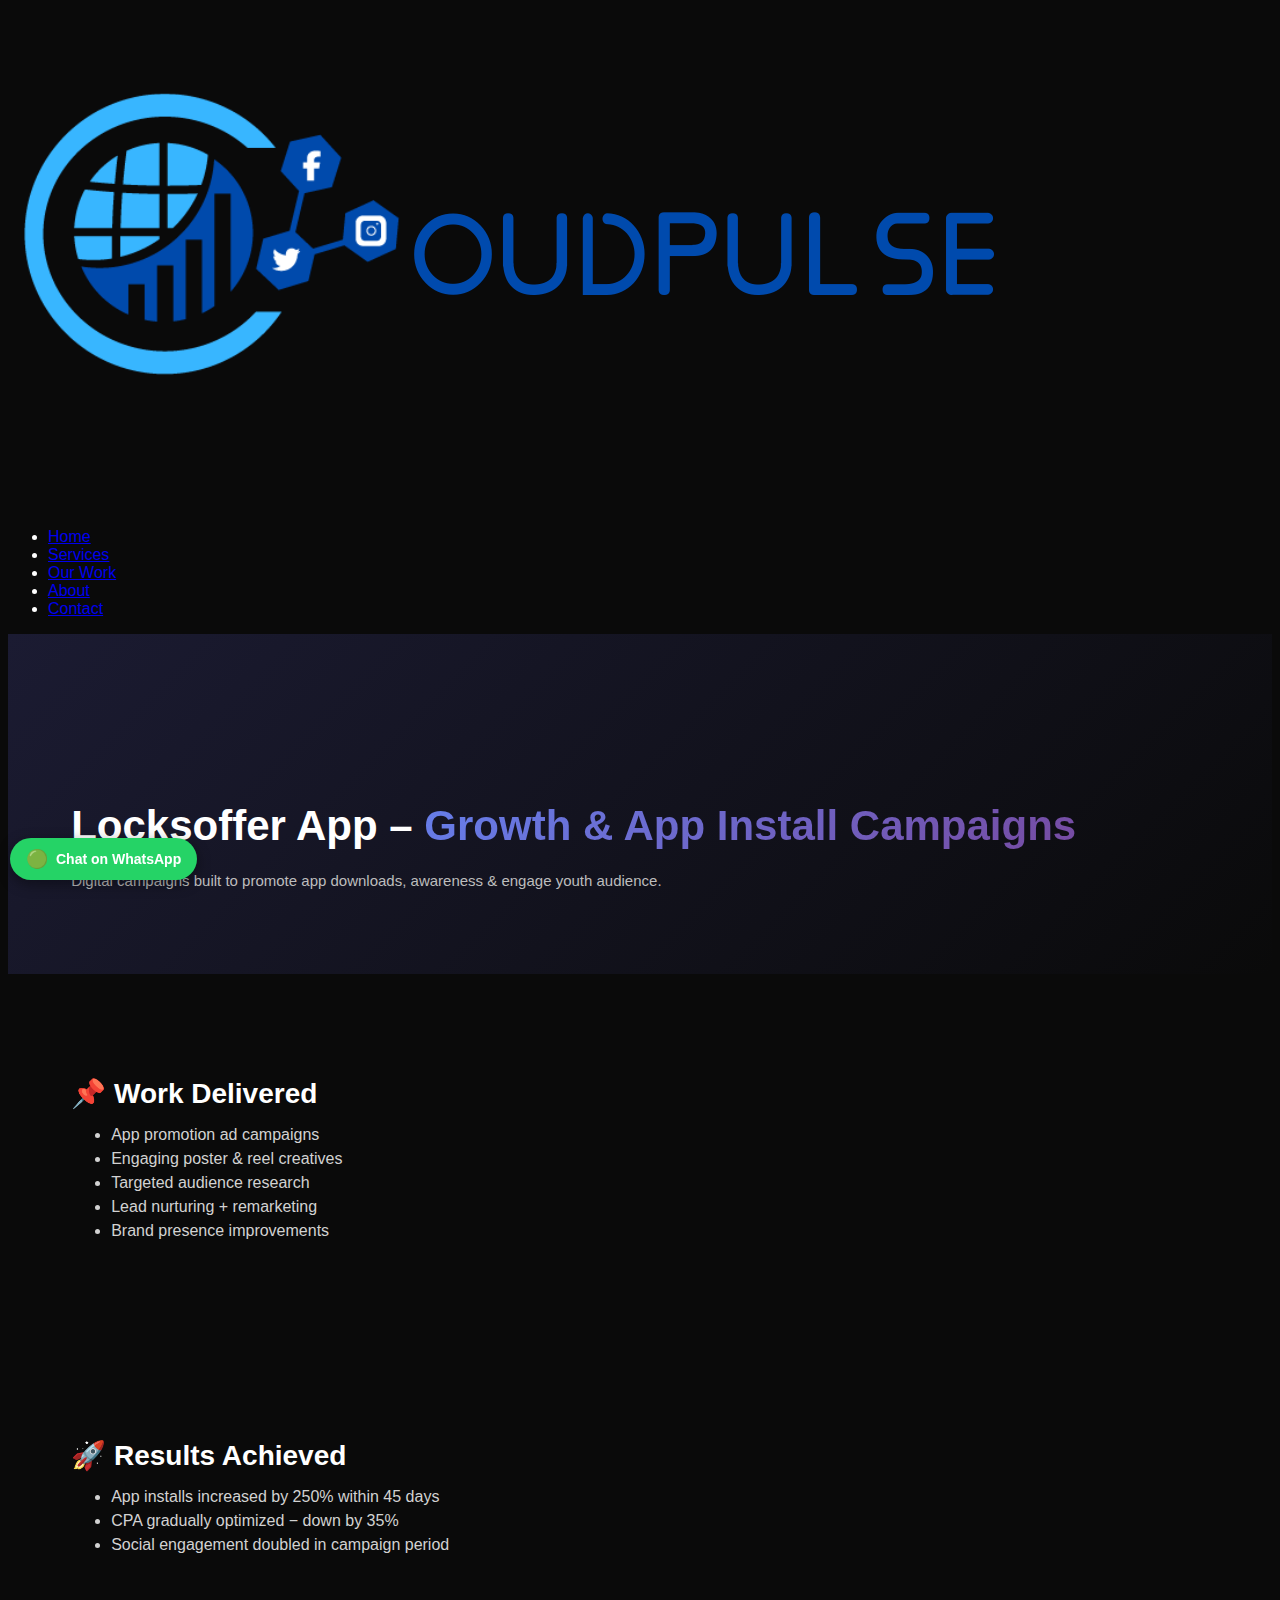
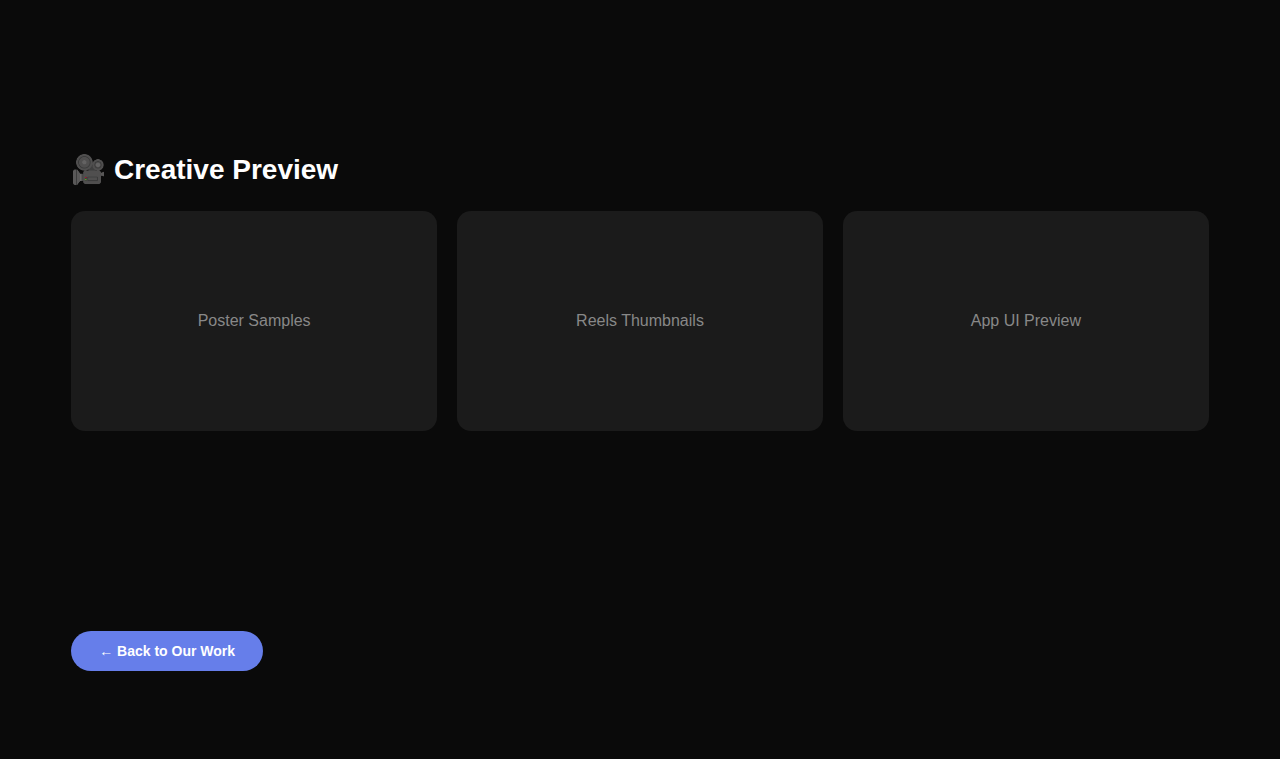
<file: work-locksoffer.html>
<!DOCTYPE html>
<html lang="en">
<head>
<meta charset="UTF-8">
<meta name="viewport" content="width=device-width, initial-scale=1.0">
<title>Locksoffer App – Campaign Case Study | CoudPulse Digital</title>
<style>
body{background:#0a0a0a;color:#fff;font-family:'Segoe UI',sans-serif;overflow-x:hidden}
.page-hero{padding:140px 5% 60px;background:linear-gradient(135deg,#1b1b32 0%,#0a0a0a 100%)}
.page-hero h1{font-size:42px;margin-bottom:18px}
.gradient{background:linear-gradient(135deg,#667eea 0%,#764ba2 100%);-webkit-background-clip:text;-webkit-text-fill-color:transparent}
.case-section{padding:80px 5%}
.section-title{font-size:28px;margin-bottom:10px}
.case-text{color:#bdbdbd;font-size:15px;line-height:1.7;max-width:900px;margin-bottom:20px}
.case-list li{margin:6px 0;color:#d2d2d2}
.gallery{display:grid;grid-template-columns:repeat(3,1fr);gap:20px;margin-top:25px}
.gallery-item{height:220px;background:#1b1b1b;border-radius:14px;display:flex;align-items:center;justify-content:center;color:#888}
.back-btn{background:#667eea;padding:12px 28px;border-radius:50px;font-weight:600;font-size:14px;border:none;color:#fff;cursor:pointer;margin-top:40px}
@media(max-width:768px){
.gallery{grid-template-columns:1fr}
.page-hero h1{font-size:30px}
}
/* WhatsApp Floating Button */
.whatsapp-float {
    position: fixed;
    bottom: 20px;
    right: 20px;
    background: #25D366;
    width: 52px;
    height: 52px;
    border-radius: 50%;
    display: flex;
    align-items: center;
    justify-content: center;
    font-size: 26px;
    color: #fff;
    text-decoration: none;
    box-shadow: 0 4px 14px rgba(0,0,0,0.4);
    z-index: 9999;
}

/* WhatsApp CTA Bar */
.whatsapp-cta {
    position: fixed;
    left: 10px;
    bottom: 20px;
    background: #25D366;
    color: #fff;
    padding: 10px 16px;
    border-radius: 999px;
    font-size: 14px;
    font-weight: 600;
    text-decoration: none;
    display: flex;
    align-items: center;
    gap: 8px;
    box-shadow: 0 4px 14px rgba(0,0,0,0.4);
    z-index: 9999;
}

.whatsapp-cta span.icon {
    font-size: 18px;
}

/* On very small screens hide one (optional) */
@media(max-width: 480px) {
    .whatsapp-cta {
        left: 50%;
        transform: translateX(-50%);
    }
}

</style>
</head>
<body>

<nav id="navbar">
<div class="nav-container">
<div class="logo" onclick="location.href='index.html'"><img src="logo.png" alt=""></div>
<ul class="nav-links">
<li><a href="index.html">Home</a></li>
<li><a href="index.html#services">Services</a></li>
<li><a href="work.html">Our Work</a></li>
<li><a href="about.html">About</a></li>
<li><a href="contact.html">Contact</a></li>
</ul>
</div>
</nav>

<section class="page-hero">
<h1>Locksoffer App – <span class="gradient">Growth & App Install Campaigns</span></h1>
<p class="case-text">Digital campaigns built to promote app downloads, awareness & engage youth audience.</p>
</section>

<section class="case-section">
<h2 class="section-title">📌 Work Delivered</h2>
<ul class="case-list">
<li>App promotion ad campaigns</li>
<li>Engaging poster & reel creatives</li>
<li>Targeted audience research</li>
<li>Lead nurturing + remarketing</li>
<li>Brand presence improvements</li>
</ul>
</section>

<section class="case-section">
<h2 class="section-title">🚀 Results Achieved</h2>
<ul class="case-list">
<li>App installs increased by 250% within 45 days</li>
<li>CPA gradually optimized − down by 35%</li>
<li>Social engagement doubled in campaign period</li>
</ul>
</section>

<section class="case-section">
<h2 class="section-title">🎥 Creative Preview</h2>
<div class="gallery">
<div class="gallery-item">Poster Samples</div>
<div class="gallery-item">Reels Thumbnails</div>
<div class="gallery-item">App UI Preview</div>
</div>
</section>

<div class="case-section">
<button class="back-btn" onclick="location.href='work.html'">← Back to Our Work</button>
</div>
<!-- WhatsApp CTA Pill -->
<a href="https://wa.me/919021272454?text=Hi%20CoudPulse%20team,%20I%20want%20help%20with%20my%20brand%20or%20campaign."
   class="whatsapp-cta" target="_blank">
    <span class="icon">🟢</span>
    <span>Chat on WhatsApp</span>
</a>

</body>
</html>
</file>
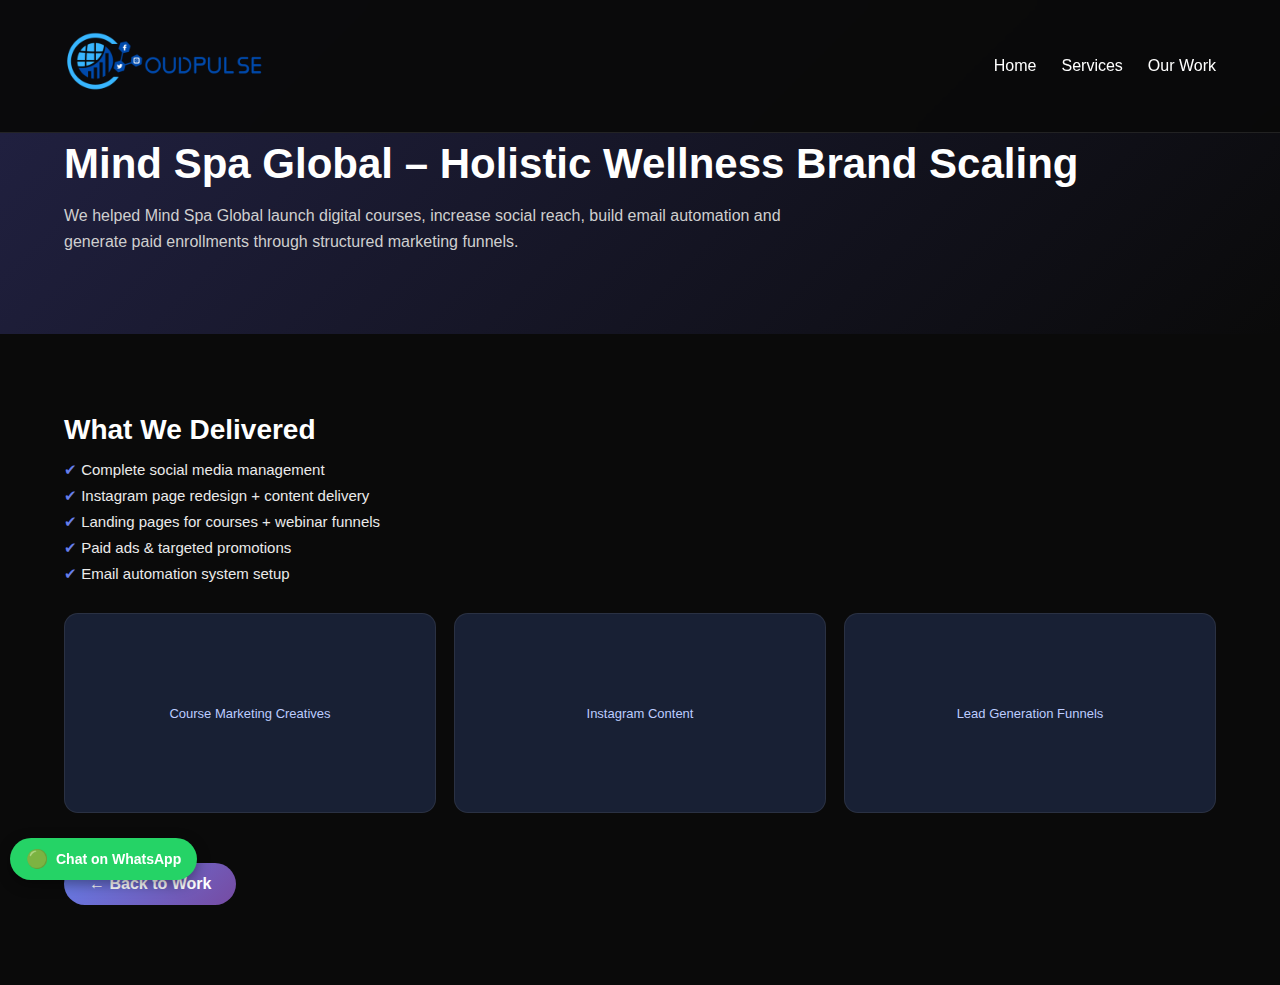
<file: work-mindspa.html>
<!DOCTYPE html>
<html lang="en">
<head>
    <meta charset="UTF-8">
    <meta name="viewport" content="width=device-width, initial-scale=1.0">
    <title>Mind Spa Global | Digital Growth Case Study | CoudPulse</title>
    <style>
        *{margin:0;padding:0;box-sizing:border-box}
        body{
            background:#0a0a0a;
            color:#fff;
            font-family:'Segoe UI',sans-serif;
        }
        a{text-decoration:none;color:inherit;}

        nav{
            position:fixed;
            top:0;
            width:100%;
            background:rgba(10,10,10,0.95);
            backdrop-filter:blur(10px);
            padding:16px 5%;
            z-index:1000;
            border-bottom:1px solid rgba(255,255,255,0.1);
        }
        .nav-container{
            max-width:1200px;
            margin:auto;
            display:flex;
            justify-content:space-between;
            align-items:center;
        }
       /* LOGO SIZE CONTROL */
    .logo img {
        height: 100px !important;
        width: auto !important;
        object-fit: contain;
        display: block;
    }

    @media(max-width: 768px) {
        .logo img { height: 28px !important; }
    }
    @media(max-width: 480px) {
        .logo img { height: 24px !important; }
    }
        .nav-links{display:flex;gap:25px;list-style:none;}
        .nav-links a:hover{color:#667eea;}

        .hero{
            padding:140px 5% 80px;
            background:linear-gradient(135deg,#222244,#0a0a0a);
        }
        .hero h1{
            font-size:42px;
            margin-bottom:15px;
        }
        .hero p{
            color:#cfcfcf;
            font-size:16px;
            max-width:750px;
            line-height:1.6;
        }

        .section{
            padding:80px 5%;
        }
        .section h2{
            font-size:28px;
            margin-bottom:15px;
        }
        .section ul{
            list-style:none;
            margin-top:10px;
        }
        .section li{
            margin-bottom:8px;
            font-size:15px;
            color:#eaeaea;
        }
        .section li::before{
            content:"✔ ";
            color:#667eea;
        }

        .gallery{
            display:grid;
            grid-template-columns:repeat(3,1fr);
            gap:18px;
            margin-top:30px;
        }
        .gallery-item{
            height:200px;
            border-radius:14px;
            background:#182034;
            display:flex;
            align-items:center;
            justify-content:center;
            font-size:13px;
            color:#bcccff;
            border:1px solid rgba(255,255,255,0.08);
        }

        .back-btn{
            display:inline-block;
            margin-top:50px;
            padding:12px 25px;
            background:linear-gradient(135deg,#667eea,#764ba2);
            border-radius:50px;
            font-weight:600;
            cursor:pointer;
        }

        @media(max-width:700px){
            .gallery{grid-template-columns:1fr;}
            .hero h1{font-size:28px;}
        }
        /* WhatsApp Floating Button */
.whatsapp-float {
    position: fixed;
    bottom: 20px;
    right: 20px;
    background: #25D366;
    width: 52px;
    height: 52px;
    border-radius: 50%;
    display: flex;
    align-items: center;
    justify-content: center;
    font-size: 26px;
    color: #fff;
    text-decoration: none;
    box-shadow: 0 4px 14px rgba(0,0,0,0.4);
    z-index: 9999;
}

/* WhatsApp CTA Bar */
.whatsapp-cta {
    position: fixed;
    left: 10px;
    bottom: 20px;
    background: #25D366;
    color: #fff;
    padding: 10px 16px;
    border-radius: 999px;
    font-size: 14px;
    font-weight: 600;
    text-decoration: none;
    display: flex;
    align-items: center;
    gap: 8px;
    box-shadow: 0 4px 14px rgba(0,0,0,0.4);
    z-index: 9999;
}

.whatsapp-cta span.icon {
    font-size: 18px;
}

/* On very small screens hide one (optional) */
@media(max-width: 480px) {
    .whatsapp-cta {
        left: 50%;
        transform: translateX(-50%);
    }
}
.mobile-menu-icon {
  display: none;
  font-size: 28px;
  color: #fff;
  cursor: pointer;
}

@media(max-width: 768px) {
  .nav-links {
    display: none;
    flex-direction: column;
    position: absolute;
    top: 70px;
    right: 0;
    width: 200px;
    background: rgba(10,10,10,0.95);
    border-left: 1px solid rgba(255,255,255,0.1);
    padding: 20px;
    gap: 15px;
  }
  .nav-links.show {
    display: flex;
  }
  .mobile-menu-icon {
    display: block;
  }
}
/* ===== GLOBAL MOBILE TWEAKS ===== */
@media(max-width: 768px) {
  /* Hero layout */
  .hero {
    padding: 110px 6% 50px;
    text-align: center;
  }

  .hero-content {
    flex-direction: column;
    align-items: center;
    gap: 30px;
  }

  .hero-text h1 {
    font-size: 30px;
    line-height: 1.3;
  }

  .hero-text p {
    font-size: 15px;
    max-width: 100%;
  }

  .hero-buttons {
    justify-content: center;
    flex-wrap: wrap;
  }

  .hero-stats {
    width: 100%;
    max-width: 360px;
  }

  /* Cards / grids (services, work etc.) */
  .services-grid,
  .portfolio-grid,
  .stats-grid {
    grid-template-columns: 1fr !important;
  }

  .service-card,
  .portfolio-item,
  .stat-item {
    width: 100%;
  }
}

/* Tiny phones */
@media(max-width: 480px) {
  .primary-btn,
  .secondary-btn {
    width: 100%;
    text-align: center;
  }

  /* Adjust WhatsApp button so it doesn't cover CTA or form */
  .whatsapp-float {
    bottom: 75px;
    right: 16px;
  }

  .whatsapp-cta {
    bottom: 20px;
    left: 50%;
    transform: translateX(-50%);
  }
}

    </style>
</head>
<body>

<nav>
    <div class="nav-container">
        <div class="logo" onclick="location.href='index.html'"><img src="logo.png" alt=""></div>
        <ul class="nav-links">
            <li><a href="index.html#top">Home</a></li>
            <li><a href="index.html#services">Services</a></li>
            <li><a href="work.html">Our Work</a></li>
        </ul>
    </div>
    <div class="mobile-menu-icon" onclick="toggleMenu()">☰</div>
</nav>

<section class="hero">
    <h1>Mind Spa Global – Holistic Wellness Brand Scaling</h1>
    <p>We helped Mind Spa Global launch digital courses, increase social reach, build email automation and generate paid enrollments through structured marketing funnels.</p>
</section>

<section class="section">
    <h2>What We Delivered</h2>
    <ul>
        <li>Complete social media management</li>
        <li>Instagram page redesign + content delivery</li>
        <li>Landing pages for courses + webinar funnels</li>
        <li>Paid ads & targeted promotions</li>
        <li>Email automation system setup</li>
    </ul>

    <div class="gallery">
        <div class="gallery-item">Course Marketing Creatives</div>
        <div class="gallery-item">Instagram Content</div>
        <div class="gallery-item">Lead Generation Funnels</div>
    </div>

    <a class="back-btn" href="work.html">← Back to Work</a>
</section>
<!-- WhatsApp CTA Pill -->
<a href="https://wa.me/919021272454?text=Hi%20CoudPulse%20team,%20I%20want%20help%20with%20my%20brand%20or%20campaign."
   class="whatsapp-cta" target="_blank">
    <span class="icon">🟢</span>
    <span>Chat on WhatsApp</span>
</a>
<script>
function toggleMenu() {
  document.querySelector('.nav-links').classList.toggle('show');
}
</script>


</body>
</html>
</file>
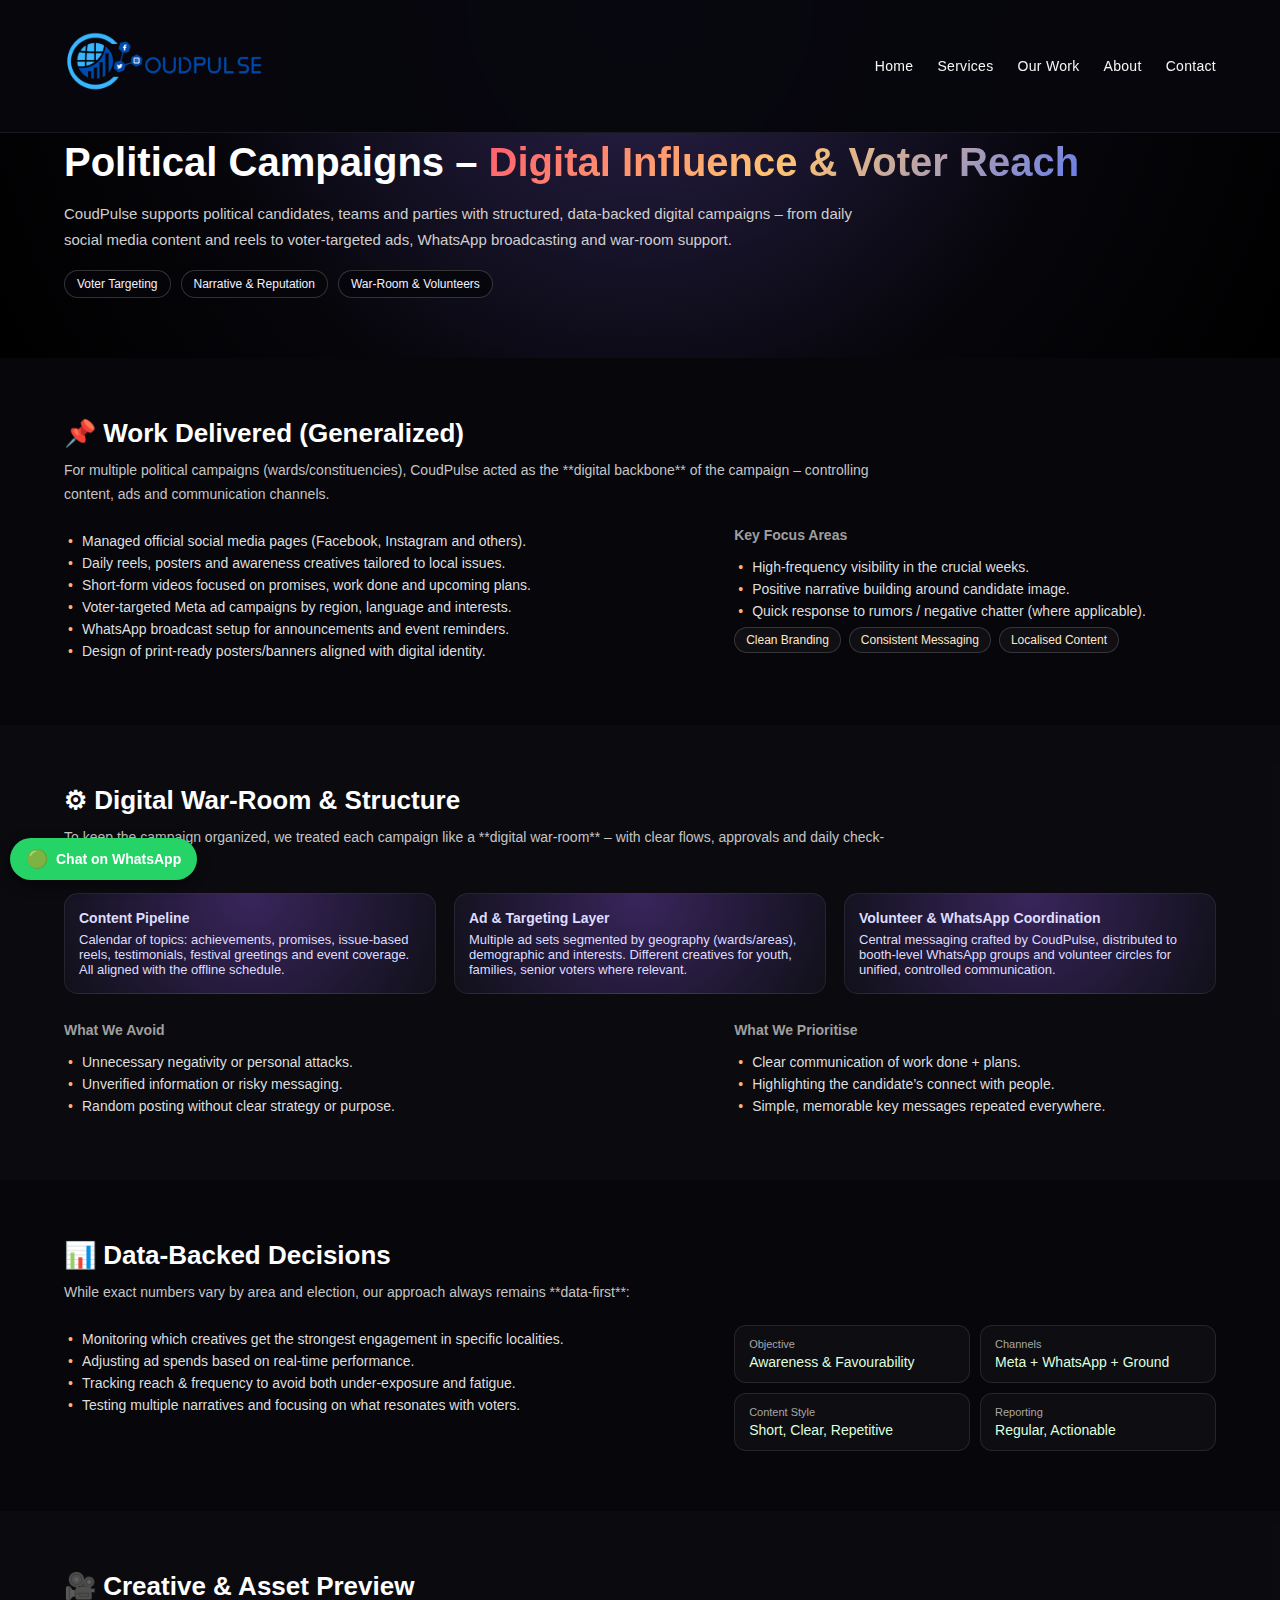
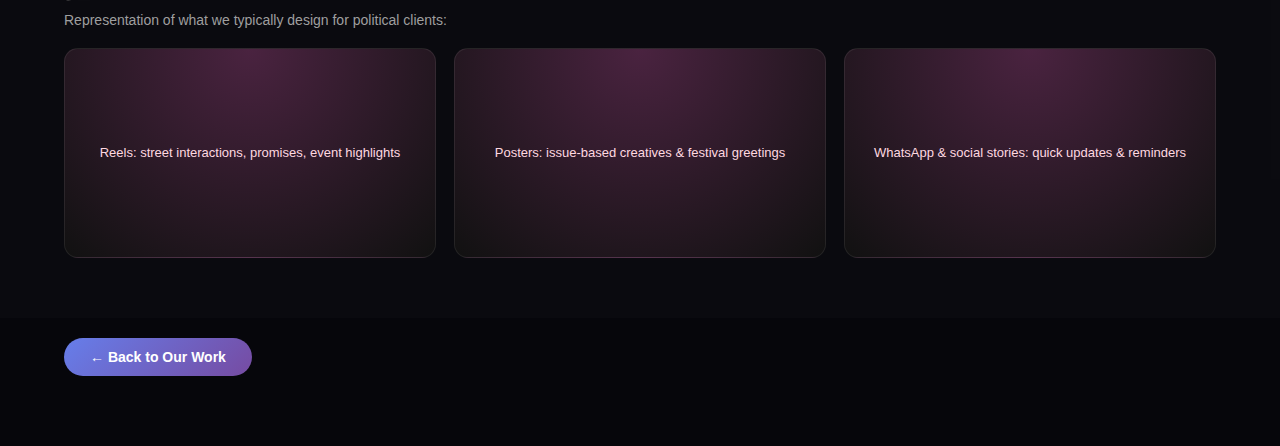
<file: work-political.html>
<!DOCTYPE html>
<html lang="en">
<head>
    <meta charset="UTF-8">
    <meta name="viewport" content="width=device-width, initial-scale=1.0">
    <title>Political Campaign Management Case Study | CoudPulse Digital Solutions</title>
    <style>
        *{margin:0;padding:0;box-sizing:border-box}
        body{
            background:#06060b;
            color:#fff;
            font-family:'Segoe UI',Tahoma,Geneva,Verdana,sans-serif;
            overflow-x:hidden;
        }
        a{text-decoration:none;color:inherit}

        /* Nav */
        nav{
            position:fixed;
            top:0;
            width:100%;
            background:rgba(6,6,12,0.96);
            backdrop-filter:blur(10px);
            padding:16px 5%;
            z-index:1000;
            border-bottom:1px solid rgba(255,255,255,0.08);
        }
        .nav-container{
            max-width:1200px;
            margin:0 auto;
            display:flex;
            justify-content:space-between;
            align-items:center;
            gap:20px;
        }
         /* LOGO SIZE CONTROL */
    .logo img {
        height: 100px !important;
        width: auto !important;
        object-fit: contain;
        display: block;
    }

    @media(max-width: 768px) {
        .logo img { height: 28px !important; }
    }
    @media(max-width: 480px) {
        .logo img { height: 24px !important; }
    }
        .nav-links{
            list-style:none;
            display:flex;
            gap:24px;
            font-size:14px;
        }
        .nav-links a{
            position:relative;
            color:#f5f5f5;
            letter-spacing:0.3px;
        }
        .nav-links a:after{
            content:'';
            position:absolute;
            left:0;
            bottom:-4px;
            width:0;
            height:2px;
            background:linear-gradient(135deg,#667eea 0%,#764ba2 100%);
            transition:width .25s;
        }
        .nav-links a:hover:after{width:100%}

        /* Hero */
        .page-hero{
            padding:140px 5% 60px;
            background:radial-gradient(circle at top,#2d234f 0%,#06060b 60%,#000 100%);
        }
        .page-inner{
            max-width:1200px;
            margin:0 auto;
        }
        .page-hero h1{
            font-size:40px;
            margin-bottom:16px;
        }
        .gradient{
            background:linear-gradient(135deg,#ff5f6d 0%,#ffc371 50%,#667eea 100%);
            -webkit-background-clip:text;
            -webkit-text-fill-color:transparent;
        }
        .case-text{
            color:#cfcfcf;
            font-size:15px;
            line-height:1.7;
            max-width:820px;
        }
        .badge-row{
            margin-top:18px;
            display:flex;
            flex-wrap:wrap;
            gap:10px;
        }
        .badge{
            font-size:12px;
            padding:6px 12px;
            border-radius:999px;
            border:1px solid rgba(255,255,255,0.18);
            background:rgba(5,5,10,0.8);
            color:#f2f2ff;
        }

        /* Sections */
        .case-section{
            padding:60px 5%;
        }
        .case-inner{
            max-width:1200px;
            margin:0 auto;
        }
        .section-title{
            font-size:26px;
            margin-bottom:10px;
        }
        .section-sub{
            font-size:14px;
            color:#9f9f9f;
            margin-bottom:16px;
        }
        .case-text-small{
            font-size:14px;
            color:#c5c5c5;
            line-height:1.7;
            max-width:840px;
            margin-bottom:10px;
        }
        .case-list{
            list-style:none;
            margin-top:6px;
        }
        .case-list li{
            position:relative;
            padding-left:18px;
            margin-bottom:6px;
            color:#dedede;
            font-size:14px;
        }
        .case-list li:before{
            content:"•";
            position:absolute;
            left:4px;
            color:#ffb36e;
        }

        .two-column{
            display:grid;
            grid-template-columns:1.7fr 1.3fr;
            gap:40px;
            margin-top:20px;
        }

        .tag-row{
            display:flex;
            flex-wrap:wrap;
            gap:8px;
            margin-top:8px;
        }
        .tag-pill{
            padding:5px 11px;
            border-radius:999px;
            border:1px solid rgba(255,255,255,0.16);
            background:rgba(255,255,255,0.04);
            font-size:12px;
            color:#ffe6c9;
        }

        .metric-grid{
            display:grid;
            grid-template-columns:1fr 1fr;
            gap:10px;
        }
        .metric-card{
            padding:12px 14px;
            border-radius:12px;
            background:rgba(255,255,255,0.03);
            border:1px solid rgba(255,255,255,0.1);
            font-size:13px;
        }
        .metric-label{
            color:#a7a7a7;
            font-size:11px;
            margin-bottom:4px;
        }
        .metric-value{
            color:#dfffdf;
            font-size:14px;
        }

        .grid-3{
            display:grid;
            grid-template-columns:repeat(3,1fr);
            gap:18px;
            margin-top:20px;
        }
        .grid-card{
            border-radius:14px;
            padding:16px 14px;
            background:radial-gradient(circle at top,#39255c,#101019);
            border:1px solid rgba(255,255,255,0.08);
            font-size:13px;
            color:#dedcff;
        }
        .grid-card h4{
            font-size:14px;
            margin-bottom:6px;
        }

        .gallery{
            display:grid;
            grid-template-columns:repeat(3,1fr);
            gap:18px;
            margin-top:20px;
        }
        .gallery-item{
            height:210px;
            border-radius:14px;
            background:radial-gradient(circle at top,#4a2340,#111);
            display:flex;
            align-items:center;
            justify-content:center;
            font-size:13px;
            color:#ffd8e0;
            border:1px solid rgba(255,255,255,0.08);
            text-align:center;
            padding:10px;
        }

        .back-row{
            padding:20px 5% 70px;
        }
        .back-inner{
            max-width:1200px;
            margin:0 auto;
        }
        .back-btn{
            background:linear-gradient(135deg,#667eea 0%,#764ba2 100%);
            padding:11px 26px;
            border-radius:999px;
            border:none;
            color:#fff;
            font-size:14px;
            font-weight:600;
            cursor:pointer;
        }

        @media(max-width:900px){
            .two-column{grid-template-columns:1fr}
            .grid-3{grid-template-columns:1fr 1fr}
            .gallery{grid-template-columns:1fr 1fr}
        }
        @media(max-width:600px){
            .page-hero h1{font-size:28px}
            .nav-links{display:none}
            .grid-3{grid-template-columns:1fr}
            .gallery{grid-template-columns:1fr}
        }
        /* WhatsApp Floating Button */
.whatsapp-float {
    position: fixed;
    bottom: 20px;
    right: 20px;
    background: #25D366;
    width: 52px;
    height: 52px;
    border-radius: 50%;
    display: flex;
    align-items: center;
    justify-content: center;
    font-size: 26px;
    color: #fff;
    text-decoration: none;
    box-shadow: 0 4px 14px rgba(0,0,0,0.4);
    z-index: 9999;
}

/* WhatsApp CTA Bar */
.whatsapp-cta {
    position: fixed;
    left: 10px;
    bottom: 20px;
    background: #25D366;
    color: #fff;
    padding: 10px 16px;
    border-radius: 999px;
    font-size: 14px;
    font-weight: 600;
    text-decoration: none;
    display: flex;
    align-items: center;
    gap: 8px;
    box-shadow: 0 4px 14px rgba(0,0,0,0.4);
    z-index: 9999;
}

.whatsapp-cta span.icon {
    font-size: 18px;
}

/* On very small screens hide one (optional) */
@media(max-width: 480px) {
    .whatsapp-cta {
        left: 50%;
        transform: translateX(-50%);
    }
}
.mobile-menu-icon {
  display: none;
  font-size: 28px;
  color: #fff;
  cursor: pointer;
}

@media(max-width: 768px) {
  .nav-links {
    display: none;
    flex-direction: column;
    position: absolute;
    top: 70px;
    right: 0;
    width: 200px;
    background: rgba(10,10,10,0.95);
    border-left: 1px solid rgba(255,255,255,0.1);
    padding: 20px;
    gap: 15px;
  }
  .nav-links.show {
    display: flex;
  }
  .mobile-menu-icon {
    display: block;
  }
}
/* ===== GLOBAL MOBILE TWEAKS ===== */
@media(max-width: 768px) {
  /* Hero layout */
  .hero {
    padding: 110px 6% 50px;
    text-align: center;
  }

  .hero-content {
    flex-direction: column;
    align-items: center;
    gap: 30px;
  }

  .hero-text h1 {
    font-size: 30px;
    line-height: 1.3;
  }

  .hero-text p {
    font-size: 15px;
    max-width: 100%;
  }

  .hero-buttons {
    justify-content: center;
    flex-wrap: wrap;
  }

  .hero-stats {
    width: 100%;
    max-width: 360px;
  }

  /* Cards / grids (services, work etc.) */
  .services-grid,
  .portfolio-grid,
  .stats-grid {
    grid-template-columns: 1fr !important;
  }

  .service-card,
  .portfolio-item,
  .stat-item {
    width: 100%;
  }
}

/* Tiny phones */
@media(max-width: 480px) {
  .primary-btn,
  .secondary-btn {
    width: 100%;
    text-align: center;
  }

  /* Adjust WhatsApp button so it doesn't cover CTA or form */
  .whatsapp-float {
    bottom: 75px;
    right: 16px;
  }

  .whatsapp-cta {
    bottom: 20px;
    left: 50%;
    transform: translateX(-50%);
  }
}

    </style>
    
</head>
<body>

<!-- Nav -->
<nav>
    <div class="nav-container">
        <div class="logo" onclick="location.href='index.html'"><img src="logo.png" alt=""></div>
        <ul class="nav-links">
            <li><a href="index.html#top">Home</a></li>
            <li><a href="index.html#services">Services</a></li>
            <li><a href="work.html">Our Work</a></li>
            <li><a href="about.html">About</a></li>
            <li><a href="contact.html">Contact</a></li>
        </ul>
        <div class="mobile-menu-icon" onclick="toggleMenu()">☰</div>
    </div>
</nav>

<!-- Hero -->
<section class="page-hero">
    <div class="page-inner">
        <h1>Political Campaigns – <span class="gradient">Digital Influence & Voter Reach</span></h1>
        <p class="case-text">
            CoudPulse supports political candidates, teams and parties with structured, data-backed digital campaigns –
            from daily social media content and reels to voter-targeted ads, WhatsApp broadcasting and war-room support.
        </p>
        <div class="badge-row">
            <span class="badge">Voter Targeting</span>
            <span class="badge">Narrative & Reputation</span>
            <span class="badge">War-Room & Volunteers</span>
        </div>
    </div>
</section>

<!-- Work Delivered -->
<section class="case-section">
    <div class="case-inner">
        <h2 class="section-title">📌 Work Delivered (Generalized)</h2>
        <p class="case-text-small">
            For multiple political campaigns (wards/constituencies), CoudPulse acted as the
            **digital backbone** of the campaign – controlling content, ads and communication channels.
        </p>

        <div class="two-column">
            <div>
                <ul class="case-list">
                    <li>Managed official social media pages (Facebook, Instagram and others).</li>
                    <li>Daily reels, posters and awareness creatives tailored to local issues.</li>
                    <li>Short-form videos focused on promises, work done and upcoming plans.</li>
                    <li>Voter-targeted Meta ad campaigns by region, language and interests.</li>
                    <li>WhatsApp broadcast setup for announcements and event reminders.</li>
                    <li>Design of print-ready posters/banners aligned with digital identity.</li>
                </ul>
            </div>
            <div>
                <h3 class="section-sub">Key Focus Areas</h3>
                <ul class="case-list">
                    <li>High-frequency visibility in the crucial weeks.</li>
                    <li>Positive narrative building around candidate image.</li>
                    <li>Quick response to rumors / negative chatter (where applicable).</li>
                </ul>
                <div class="tag-row">
                    <span class="tag-pill">Clean Branding</span>
                    <span class="tag-pill">Consistent Messaging</span>
                    <span class="tag-pill">Localised Content</span>
                </div>
            </div>
        </div>
    </div>
</section>

<!-- War Room & Structure -->
<section class="case-section" style="background:rgba(255,255,255,0.02);">
    <div class="case-inner">
        <h2 class="section-title">⚙ Digital War-Room & Structure</h2>
        <p class="case-text-small">
            To keep the campaign organized, we treated each campaign like a **digital war-room** –
            with clear flows, approvals and daily check-ins.
        </p>

        <div class="grid-3">
            <div class="grid-card">
                <h4>Content Pipeline</h4>
                <p>
                    Calendar of topics: achievements, promises, issue-based reels, testimonials,
                    festival greetings and event coverage. All aligned with the offline schedule.
                </p>
            </div>
            <div class="grid-card">
                <h4>Ad & Targeting Layer</h4>
                <p>
                    Multiple ad sets segmented by geography (wards/areas), demographic and interests.
                    Different creatives for youth, families, senior voters where relevant.
                </p>
            </div>
            <div class="grid-card">
                <h4>Volunteer & WhatsApp Coordination</h4>
                <p>
                    Central messaging crafted by CoudPulse, distributed to booth-level WhatsApp groups and
                    volunteer circles for unified, controlled communication.
                </p>
            </div>
        </div>

        <div style="margin-top:28px;" class="two-column">
            <div>
                <h3 class="section-sub">What We Avoid</h3>
                <ul class="case-list">
                    <li>Unnecessary negativity or personal attacks.</li>
                    <li>Unverified information or risky messaging.</li>
                    <li>Random posting without clear strategy or purpose.</li>
                </ul>
            </div>
            <div>
                <h3 class="section-sub">What We Prioritise</h3>
                <ul class="case-list">
                    <li>Clear communication of work done + plans.</li>
                    <li>Highlighting the candidate’s connect with people.</li>
                    <li>Simple, memorable key messages repeated everywhere.</li>
                </ul>
            </div>
        </div>
    </div>
</section>

<!-- Data & Outcomes -->
<section class="case-section">
    <div class="case-inner">
        <h2 class="section-title">📊 Data-Backed Decisions</h2>
        <p class="case-text-small">
            While exact numbers vary by area and election, our approach always remains **data-first**:
        </p>

        <div class="two-column">
            <div>
                <ul class="case-list">
                    <li>Monitoring which creatives get the strongest engagement in specific localities.</li>
                    <li>Adjusting ad spends based on real-time performance.</li>
                    <li>Tracking reach & frequency to avoid both under-exposure and fatigue.</li>
                    <li>Testing multiple narratives and focusing on what resonates with voters.</li>
                </ul>
            </div>
            <div>
                <div class="metric-grid">
                    <div class="metric-card">
                        <div class="metric-label">Objective</div>
                        <div class="metric-value">Awareness & Favourability</div>
                    </div>
                    <div class="metric-card">
                        <div class="metric-label">Channels</div>
                        <div class="metric-value">Meta + WhatsApp + Ground</div>
                    </div>
                    <div class="metric-card">
                        <div class="metric-label">Content Style</div>
                        <div class="metric-value">Short, Clear, Repetitive</div>
                    </div>
                    <div class="metric-card">
                        <div class="metric-label">Reporting</div>
                        <div class="metric-value">Regular, Actionable</div>
                    </div>
                </div>
            </div>
        </div>
    </div>
</section>

<!-- Creative Preview -->
<section class="case-section" style="background:rgba(255,255,255,0.02);">
    <div class="case-inner">
        <h2 class="section-title">🎥 Creative & Asset Preview</h2>
        <p class="section-sub">
            Representation of what we typically design for political clients:
        </p>
        <div class="gallery">
            <div class="gallery-item">
                Reels: street interactions, promises, event highlights
            </div>
            <div class="gallery-item">
                Posters: issue-based creatives & festival greetings
            </div>
            <div class="gallery-item">
                WhatsApp & social stories: quick updates & reminders
            </div>
        </div>
    </div>
</section>

<!-- Back -->
<section class="back-row">
    <div class="back-inner">
        <button class="back-btn" onclick="location.href='work.html'">← Back to Our Work</button>
    </div>
</section>
<!-- WhatsApp CTA Pill -->
<a href="https://wa.me/919021272454?text=Hi%20CoudPulse%20team,%20I%20want%20help%20with%20my%20brand%20or%20campaign."
   class="whatsapp-cta" target="_blank">
    <span class="icon">🟢</span>
    <span>Chat on WhatsApp</span>
</a>
<script>
function toggleMenu() {
  document.querySelector('.nav-links').classList.toggle('show');
}
</script>

</body>
</html>
</file>
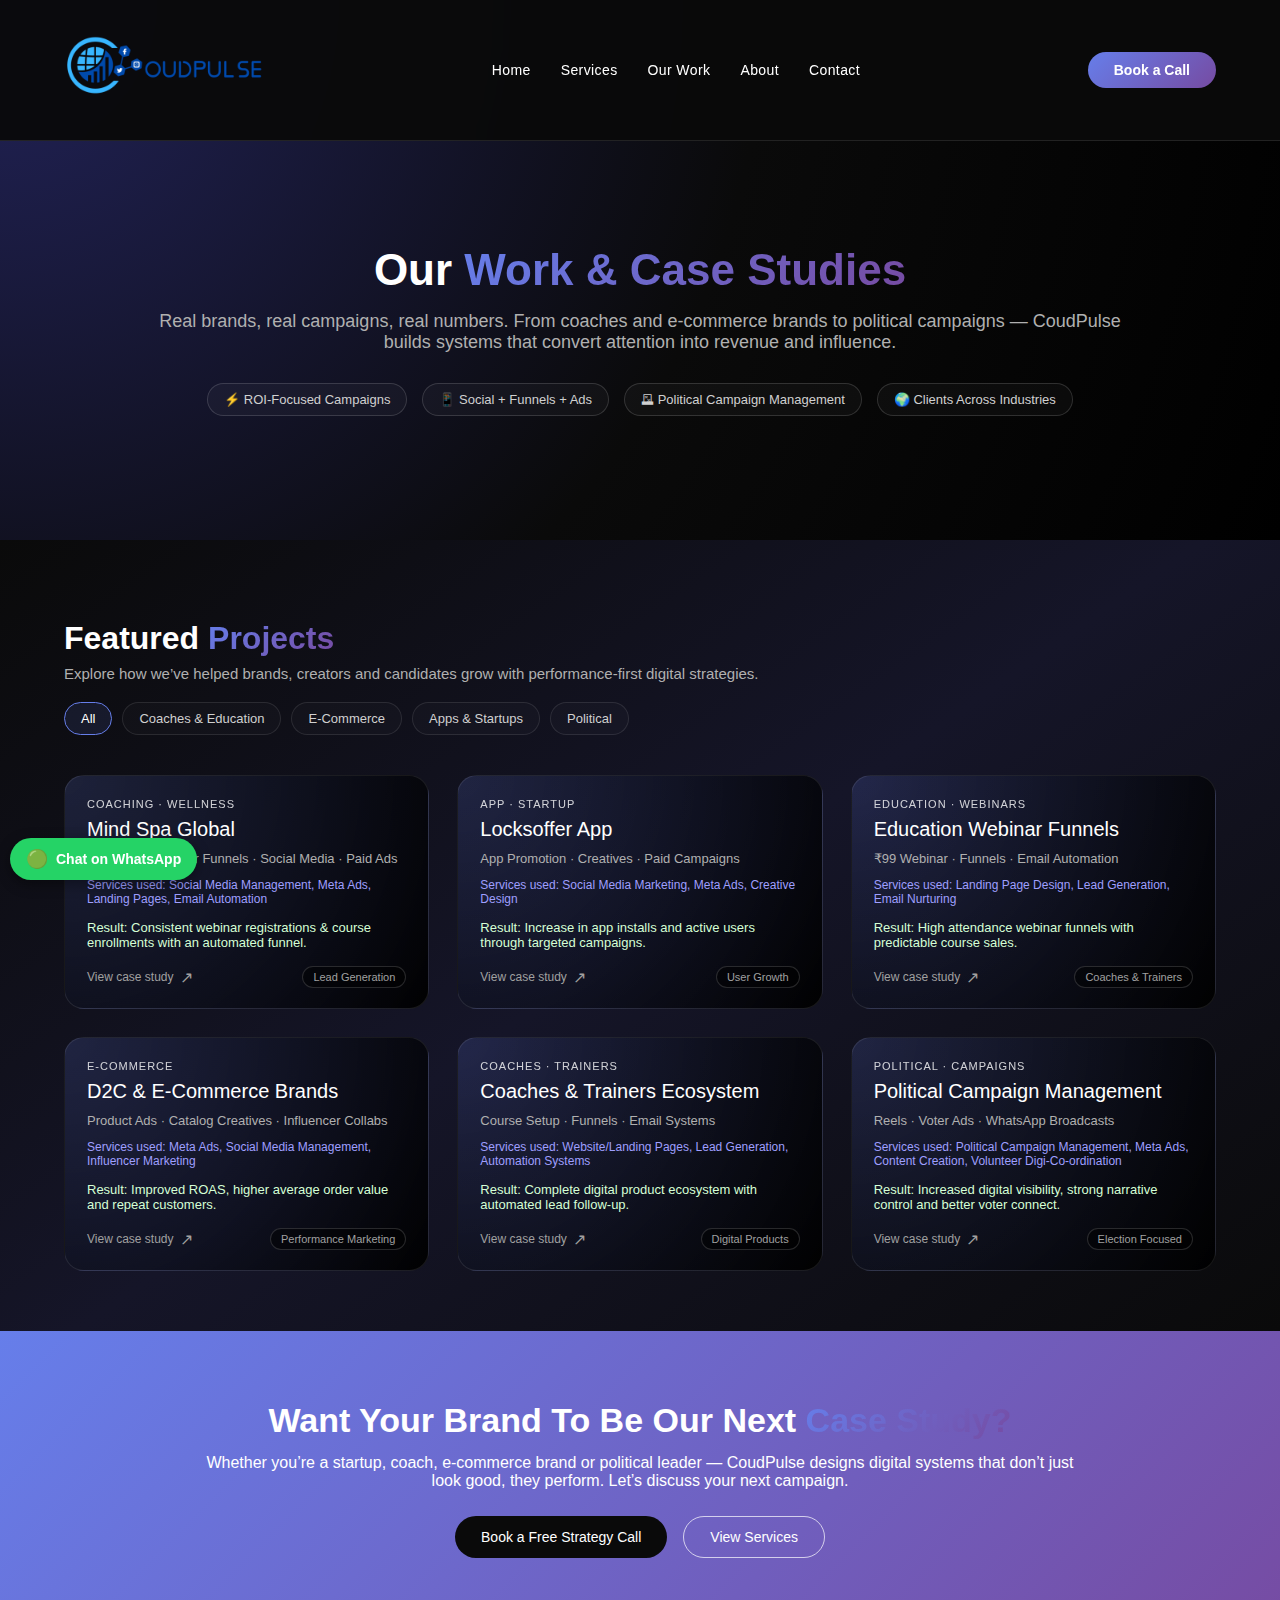
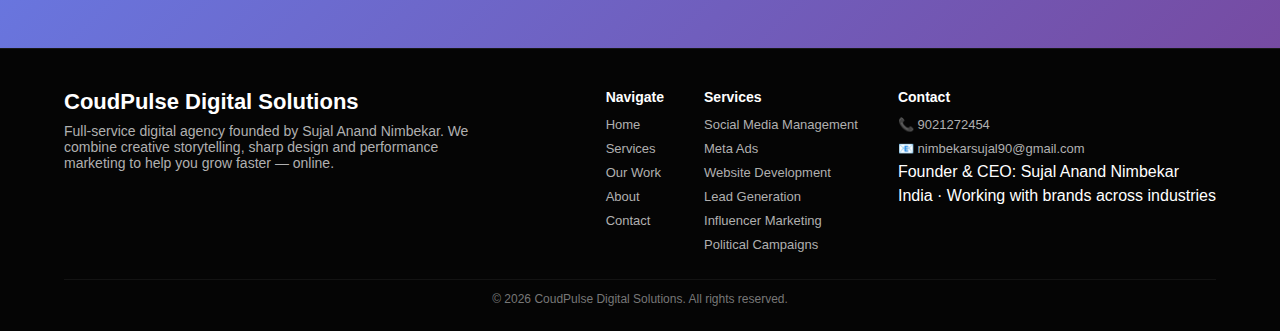
<file: work.html>
<!DOCTYPE html>
<html lang="en">
<head>
    <meta charset="UTF-8">
    <meta name="viewport" content="width=device-width, initial-scale=1.0">
    <title>Our Work - CoudPulse Digital Solutions</title>
    <style>
        * {
            margin: 0;
            padding: 0;
            box-sizing: border-box;
        }

        body {
            font-family: 'Segoe UI', Tahoma, Geneva, Verdana, sans-serif;
            overflow-x: hidden;
            background: #0a0a0a;
            color: #fff;
        }

        /* Navigation */
        nav {
            position: fixed;
            top: 0;
            width: 100%;
            background: rgba(10, 10, 10, 0.95);
            backdrop-filter: blur(10px);
            padding: 20px 5%;
            z-index: 1000;
            border-bottom: 1px solid rgba(255, 255, 255, 0.1);
            transition: all 0.3s ease;
        }

        nav.scrolled {
            padding: 15px 5%;
            box-shadow: 0 5px 30px rgba(0, 0, 0, 0.5);
        }

        .nav-container {
            display: flex;
            justify-content: space-between;
            align-items: center;
            max-width: 1400px;
            margin: 0 auto;
        }

         /* LOGO SIZE CONTROL */
    .logo img {
        height: 100px !important;
        width: auto !important;
        object-fit: contain;
        display: block;
    }

    @media(max-width: 768px) {
        .logo img { height: 28px !important; }
    }
    @media(max-width: 480px) {
        .logo img { height: 24px !important; }
    }

        .nav-links {
            display: flex;
            gap: 30px;
            list-style: none;
        }

        .nav-links a {
            color: #fff;
            text-decoration: none;
            transition: all 0.3s;
            position: relative;
            font-size: 14px;
            letter-spacing: 0.4px;
        }

        .nav-links a:after {
            content: '';
            position: absolute;
            bottom: -5px;
            left: 0;
            width: 0;
            height: 2px;
            background: linear-gradient(135deg, #667eea 0%, #764ba2 100%);
            transition: width 0.3s;
        }

        .nav-links a:hover:after {
            width: 100%;
        }

        .cta-btn {
            background: linear-gradient(135deg, #667eea 0%, #764ba2 100%);
            color: white;
            padding: 10px 26px;
            border-radius: 50px;
            border: none;
            cursor: pointer;
            font-weight: 600;
            transition: all 0.3s;
            font-size: 14px;
        }

        .cta-btn:hover {
            transform: translateY(-2px);
            box-shadow: 0 7px 25px rgba(102, 126, 234, 0.6);
        }

        /* Hero Section */
        .hero {
            min-height: 60vh;
            display: flex;
            align-items: center;
            justify-content: center;
            padding: 0 5%;
            background: radial-gradient(circle at top left, #22235a 0%, #0a0a0a 55%, #000000 100%);
            padding-top: 120px;
        }

        .hero-inner {
            max-width: 1000px;
            text-align: center;
        }

        .hero-title {
            font-size: 44px;
            margin-bottom: 16px;
        }

        .gradient-text {
            background: linear-gradient(135deg, #667eea 0%, #764ba2 100%);
            -webkit-background-clip: text;
            -webkit-text-fill-color: transparent;
        }

        .hero-subtitle {
            font-size: 18px;
            color: #b0b0b0;
            margin-bottom: 30px;
        }

        .hero-badge-row {
            display: flex;
            justify-content: center;
            gap: 15px;
            flex-wrap: wrap;
        }

        .hero-badge {
            padding: 8px 16px;
            border-radius: 999px;
            border: 1px solid rgba(255, 255, 255, 0.15);
            font-size: 13px;
            color: #d0d0d0;
            background: rgba(255, 255, 255, 0.03);
        }

        /* Work Grid Section */
        .work-section {
            padding: 80px 5% 60px;
            background: linear-gradient(145deg, #0a0a0a 0%, #151528 50%, #0a0a0a 100%);
        }

        .section-header {
            max-width: 1200px;
            margin: 0 auto 40px;
            display: flex;
            justify-content: space-between;
            align-items: flex-end;
            gap: 20px;
            flex-wrap: wrap;
        }

        .section-header-left h2 {
            font-size: 32px;
            margin-bottom: 8px;
        }

        .section-header-left p {
            color: #b0b0b0;
            font-size: 15px;
        }

        .section-header-right {
            display: flex;
            gap: 10px;
            flex-wrap: wrap;
        }

        .filter-pill {
            padding: 8px 16px;
            border-radius: 999px;
            border: 1px solid rgba(255, 255, 255, 0.1);
            font-size: 13px;
            cursor: pointer;
            background: rgba(255, 255, 255, 0.02);
            color: #d0d0d0;
            transition: all 0.25s;
        }

        .filter-pill.active,
        .filter-pill:hover {
            border-color: #667eea;
            background: rgba(102, 126, 234, 0.12);
            color: #fff;
        }

        .work-grid {
            max-width: 1200px;
            margin: 0 auto;
            display: grid;
            grid-template-columns: repeat(3, 1fr);
            gap: 28px;
        }

        .work-card {
            position: relative;
            border-radius: 20px;
            overflow: hidden;
            background: radial-gradient(circle at top left, rgba(102,126,234,0.18), rgba(0,0,0,0.95));
            border: 1px solid rgba(255, 255, 255, 0.09);
            padding: 22px 22px 20px;
            cursor: pointer;
            transition: all 0.3s;
        }

        .work-card:hover {
            transform: translateY(-8px);
            box-shadow: 0 20px 50px rgba(0, 0, 0, 0.8);
            border-color: rgba(102, 126, 234, 0.6);
        }

        .work-tag {
            font-size: 11px;
            text-transform: uppercase;
            letter-spacing: 1px;
            opacity: 0.8;
            margin-bottom: 8px;
        }

        .work-title {
            font-size: 20px;
            margin-bottom: 10px;
        }

        .work-meta {
            font-size: 13px;
            color: #b0b0b0;
            margin-bottom: 12px;
        }

        .work-services {
            font-size: 12px;
            color: #9f9fff;
            margin-bottom: 14px;
        }

        .work-results {
            font-size: 13px;
            color: #d5ffd5;
            margin-bottom: 16px;
        }

        .work-footer {
            display: flex;
            justify-content: space-between;
            align-items: center;
            font-size: 12px;
            color: #a0a0a0;
        }

        .case-study-label {
            display: inline-flex;
            align-items: center;
            gap: 6px;
        }

        .case-study-label span.arrow {
            font-size: 16px;
        }

        .badge {
            padding: 4px 10px;
            border-radius: 999px;
            background: rgba(0, 0, 0, 0.45);
            border: 1px solid rgba(255, 255, 255, 0.15);
            font-size: 11px;
        }

        /* CTA Section */
        .cta-section {
            padding: 70px 5% 90px;
            background: linear-gradient(135deg, #667eea 0%, #764ba2 100%);
        }

        .cta-inner {
            max-width: 900px;
            margin: 0 auto;
            text-align: center;
        }

        .cta-inner h2 {
            font-size: 34px;
            margin-bottom: 14px;
        }

        .cta-inner p {
            font-size: 16px;
            margin-bottom: 26px;
        }

        .cta-buttons {
            display: flex;
            justify-content: center;
            gap: 16px;
            flex-wrap: wrap;
        }

        .btn-light,
        .btn-outline {
            padding: 12px 26px;
            border-radius: 999px;
            font-size: 14px;
            cursor: pointer;
            transition: all 0.25s;
        }

        .btn-light {
            background: #0a0a0a;
            color: #fff;
            border: none;
        }

        .btn-light:hover {
            transform: translateY(-2px);
            box-shadow: 0 8px 20px rgba(0, 0, 0, 0.5);
        }

        .btn-outline {
            background: transparent;
            color: #fff;
            border: 1px solid rgba(255, 255, 255, 0.7);
        }

        .btn-outline:hover {
            background: rgba(0, 0, 0, 0.12);
        }

        /* Footer */
        footer {
            background: #050505;
            padding: 40px 5% 25px;
            border-top: 1px solid rgba(255, 255, 255, 0.08);
        }

        .footer-content {
            max-width: 1200px;
            margin: 0 auto 20px;
            display: flex;
            justify-content: space-between;
            gap: 30px;
            flex-wrap: wrap;
        }

        .footer-left {
            max-width: 420px;
        }

        .footer-left h3 {
            font-size: 22px;
            margin-bottom: 8px;
        }

        .footer-left p {
            font-size: 14px;
            color: #b0b0b0;
        }

        .footer-links {
            display: flex;
            gap: 40px;
            flex-wrap: wrap;
        }

        .footer-column h4 {
            font-size: 14px;
            margin-bottom: 10px;
        }

        .footer-column ul {
            list-style: none;
        }

        .footer-column li {
            margin-bottom: 6px;
        }

        .footer-column a {
            color: #b0b0b0;
            font-size: 13px;
            text-decoration: none;
            transition: all 0.25s;
        }

        .footer-column a:hover {
            color: #667eea;
            padding-left: 4px;
        }

        .footer-bottom {
            max-width: 1200px;
            margin: 0 auto;
            font-size: 12px;
            color: #777;
            text-align: center;
            border-top: 1px solid rgba(255, 255, 255, 0.06);
            padding-top: 12px;
        }

        /* Scroll to top button */
        .scroll-top {
            position: fixed;
            bottom: 30px;
            right: 30px;
            width: 46px;
            height: 46px;
            background: linear-gradient(135deg, #667eea 0%, #764ba2 100%);
            border-radius: 50%;
            display: flex;
            align-items: center;
            justify-content: center;
            cursor: pointer;
            opacity: 0;
            transition: all 0.3s;
            z-index: 999;
            box-shadow: 0 5px 20px rgba(102, 126, 234, 0.5);
            color: #fff;
            font-size: 22px;
        }

        .scroll-top.visible {
            opacity: 1;
        }

        .scroll-top:hover {
            transform: translateY(-4px);
        }

        /* Responsive */
        @media (max-width: 1024px) {
            .work-grid {
                grid-template-columns: repeat(2, 1fr);
            }

            .section-header {
                flex-direction: column;
                align-items: flex-start;
            }

            .footer-content {
                flex-direction: column;
            }
        }

        @media (max-width: 768px) {
            .nav-links {
                display: none;
            }

            .hero-title {
                font-size: 32px;
            }

            .hero-subtitle {
                font-size: 16px;
            }

            .work-grid {
                grid-template-columns: 1fr;
            }

            .cta-inner h2 {
                font-size: 26px;
            }
        }
        /* WhatsApp Floating Button */
.whatsapp-float {
    position: fixed;
    bottom: 20px;
    right: 20px;
    background: #25D366;
    width: 52px;
    height: 52px;
    border-radius: 50%;
    display: flex;
    align-items: center;
    justify-content: center;
    font-size: 26px;
    color: #fff;
    text-decoration: none;
    box-shadow: 0 4px 14px rgba(0,0,0,0.4);
    z-index: 9999;
}

/* WhatsApp CTA Bar */
.whatsapp-cta {
    position: fixed;
    left: 10px;
    bottom: 20px;
    background: #25D366;
    color: #fff;
    padding: 10px 16px;
    border-radius: 999px;
    font-size: 14px;
    font-weight: 600;
    text-decoration: none;
    display: flex;
    align-items: center;
    gap: 8px;
    box-shadow: 0 4px 14px rgba(0,0,0,0.4);
    z-index: 9999;
}

.whatsapp-cta span.icon {
    font-size: 18px;
}

/* On very small screens hide one (optional) */
@media(max-width: 480px) {
    .whatsapp-cta {
        left: 50%;
        transform: translateX(-50%);
    }
}

    </style>
</head>
<body>

    <!-- Navigation -->
    <nav id="navbar">
        <div class="nav-container">
           <div class="logo" onclick="location.href='index.html'"><img src="logo.png" alt=""></div>
            <ul class="nav-links">
                <li><a href="index.html#top">Home</a></li>
                <li><a href="index.html#services">Services</a></li>
                <li><a href="work.html">Our Work</a></li>
                <li><a href="about.html">About</a></li>
                <li><a href="contact.html">Contact</a></li>
            </ul>
            <button class="cta-btn" onclick="location.href='contact.html'">Book a Call</button>
        </div>
    </nav>

    <!-- Hero -->
    <section class="hero">
        <div class="hero-inner">
            <h1 class="hero-title">Our <span class="gradient-text">Work & Case Studies</span></h1>
            <p class="hero-subtitle">
                Real brands, real campaigns, real numbers.  
                From coaches and e-commerce brands to political campaigns — CoudPulse builds
                systems that convert attention into revenue and influence.
            </p>
            <div class="hero-badge-row">
                <div class="hero-badge">⚡ ROI-Focused Campaigns</div>
                <div class="hero-badge">📱 Social + Funnels + Ads</div>
                <div class="hero-badge">🗳 Political Campaign Management</div>
                <div class="hero-badge">🌍 Clients Across Industries</div>
            </div>
        </div>
    </section>

    <!-- Work Grid -->
    <section class="work-section">
        <div class="section-header">
            <div class="section-header-left">
                <h2>Featured <span class="gradient-text">Projects</span></h2>
                <p>Explore how we’ve helped brands, creators and candidates grow with performance-first digital strategies.</p>
            </div>
            <div class="section-header-right">
                <button class="filter-pill active">All</button>
                <button class="filter-pill">Coaches & Education</button>
                <button class="filter-pill">E-Commerce</button>
                <button class="filter-pill">Apps & Startups</button>
                <button class="filter-pill">Political</button>
            </div>
        </div>

        <div class="work-grid">
            <!-- Mind Spa Global -->
            <div class="work-card" onclick="location.href='work-mindspa.html'">
                <div class="work-tag">Coaching · Wellness</div>
                <div class="work-title">Mind Spa Global</div>
                <div class="work-meta">Branding · Webinar Funnels · Social Media · Paid Ads</div>
                <div class="work-services">
                    Services used: Social Media Management, Meta Ads, Landing Pages, Email Automation
                </div>
                <div class="work-results">
                    Result: Consistent webinar registrations & course enrollments with an automated funnel.
                </div>
                <div class="work-footer">
                    <div class="case-study-label">
                        <span>View case study</span>
                        <span class="arrow">↗</span>
                    </div>
                    <div class="badge">Lead Generation</div>
                </div>
            </div>

            <!-- Locksoffer App -->
            <div class="work-card" onclick="location.href='work-locksoffer.html'">
                <div class="work-tag">App · Startup</div>
                <div class="work-title">Locksoffer App</div>
                <div class="work-meta">App Promotion · Creatives · Paid Campaigns</div>
                <div class="work-services">
                    Services used: Social Media Marketing, Meta Ads, Creative Design
                </div>
                <div class="work-results">
                    Result: Increase in app installs and active users through targeted campaigns.
                </div>
                <div class="work-footer">
                    <div class="case-study-label">
                        <span>View case study</span>
                        <span class="arrow">↗</span>
                    </div>
                    <div class="badge">User Growth</div>
                </div>
            </div>

            <!-- Education Funnel -->
            <div class="work-card" onclick="location.href='work-education.html'">
                <div class="work-tag">Education · Webinars</div>
                <div class="work-title">Education Webinar Funnels</div>
                <div class="work-meta">₹99 Webinar · Funnels · Email Automation</div>
                <div class="work-services">
                    Services used: Landing Page Design, Lead Generation, Email Nurturing
                </div>
                <div class="work-results">
                    Result: High attendance webinar funnels with predictable course sales.
                </div>
                <div class="work-footer">
                    <div class="case-study-label">
                        <span>View case study</span>
                        <span class="arrow">↗</span>
                    </div>
                    <div class="badge">Coaches & Trainers</div>
                </div>
            </div>

            <!-- E-Commerce Clients -->
            <div class="work-card" onclick="location.href='work-ecommerce.html'">
                <div class="work-tag">E-Commerce</div>
                <div class="work-title">D2C & E-Commerce Brands</div>
                <div class="work-meta">Product Ads · Catalog Creatives · Influencer Collabs</div>
                <div class="work-services">
                    Services used: Meta Ads, Social Media Management, Influencer Marketing
                </div>
                <div class="work-results">
                    Result: Improved ROAS, higher average order value and repeat customers.
                </div>
                <div class="work-footer">
                    <div class="case-study-label">
                        <span>View case study</span>
                        <span class="arrow">↗</span>
                    </div>
                    <div class="badge">Performance Marketing</div>
                </div>
            </div>

            <!-- Coaches & Trainers -->
            <div class="work-card" onclick="location.href='work-coaches.html'">
                <div class="work-tag">Coaches · Trainers</div>
                <div class="work-title">Coaches & Trainers Ecosystem</div>
                <div class="work-meta">Course Setup · Funnels · Email Systems</div>
                <div class="work-services">
                    Services used: Website/Landing Pages, Lead Generation, Automation Systems
                </div>
                <div class="work-results">
                    Result: Complete digital product ecosystem with automated lead follow-up.
                </div>
                <div class="work-footer">
                    <div class="case-study-label">
                        <span>View case study</span>
                        <span class="arrow">↗</span>
                    </div>
                    <div class="badge">Digital Products</div>
                </div>
            </div>

            <!-- Political Campaigns -->
            <div class="work-card" onclick="location.href='work-political.html'">
                <div class="work-tag">Political · Campaigns</div>
                <div class="work-title">Political Campaign Management</div>
                <div class="work-meta">Reels · Voter Ads · WhatsApp Broadcasts</div>
                <div class="work-services">
                    Services used: Political Campaign Management, Meta Ads, Content Creation, Volunteer Digi-Co-ordination
                </div>
                <div class="work-results">
                    Result: Increased digital visibility, strong narrative control and better voter connect.
                </div>
                <div class="work-footer">
                    <div class="case-study-label">
                        <span>View case study</span>
                        <span class="arrow">↗</span>
                    </div>
                    <div class="badge">Election Focused</div>
                </div>
            </div>
        </div>
    </section>

    <!-- CTA -->
    <section class="cta-section">
        <div class="cta-inner">
            <h2>Want Your Brand To Be Our Next <span class="gradient-text">Case Study?</span></h2>
            <p>
                Whether you’re a startup, coach, e-commerce brand or political leader — CoudPulse designs digital systems
                that don’t just look good, they perform. Let’s discuss your next campaign.
            </p>
            <div class="cta-buttons">
                <button class="btn-light" onclick="location.href='contact.html'">Book a Free Strategy Call</button>
                <button class="btn-outline" onclick="location.href='index.html#services'">View Services</button>
            </div>
        </div>
    </section>

    <!-- Footer -->
    <footer>
        <div class="footer-content">
            <div class="footer-left">
                <h3>CoudPulse Digital Solutions</h3>
                <p>
                    Full-service digital agency founded by Sujal Anand Nimbekar.  
                    We combine creative storytelling, sharp design and performance marketing to help you grow faster — online.
                </p>
            </div>
            <div class="footer-links">
                <div class="footer-column">
                    <h4>Navigate</h4>
                    <ul>
                        <li><a href="index.html#top">Home</a></li>
                        <li><a href="index.html#services">Services</a></li>
                        <li><a href="work.html">Our Work</a></li>
                        <li><a href="about.html">About</a></li>
                        <li><a href="contact.html">Contact</a></li>
                    </ul>
                </div>
                <div class="footer-column">
                    <h4>Services</h4>
                    <ul>
                        <li><a href="index.html#services">Social Media Management</a></li>
                        <li><a href="index.html#services">Meta Ads</a></li>
                        <li><a href="index.html#services">Website Development</a></li>
                        <li><a href="index.html#services">Lead Generation</a></li>
                        <li><a href="index.html#services">Influencer Marketing</a></li>
                        <li><a href="index.html#services">Political Campaigns</a></li>
                    </ul>
                </div>
                <div class="footer-column">
                    <h4>Contact</h4>
                    <ul>
                        <li><a href="tel:9021272454">📞 9021272454</a></li>
                        <li><a href="mailto:nimbekarsujal90@gmail.com">📧 nimbekarsujal90@gmail.com</a></li>
                        <li>Founder & CEO: Sujal Anand Nimbekar</li>
                        <li>India · Working with brands across industries</li>
                    </ul>
                </div>
            </div>
        </div>
        <div class="footer-bottom">
            © <span id="year"></span> CoudPulse Digital Solutions. All rights reserved.
        </div>
    </footer>

    <!-- Scroll to Top -->
    <div class="scroll-top" id="scrollTopBtn">↑</div>

    <script>
        // Navbar scroll behavior
        const navbar = document.getElementById('navbar');
        const scrollTopBtn = document.getElementById('scrollTopBtn');

        window.addEventListener('scroll', () => {
            if (window.scrollY > 80) {
                navbar.classList.add('scrolled');
                scrollTopBtn.classList.add('visible');
            } else {
                navbar.classList.remove('scrolled');
                scrollTopBtn.classList.remove('visible');
            }
        });

        scrollTopBtn.addEventListener('click', () => {
            window.scrollTo({ top: 0, behavior: 'smooth' });
        });

        // Footer year
        document.getElementById('year').textContent = new Date().getFullYear();
    </script>
    <!-- WhatsApp CTA Pill -->
<a href="https://wa.me/919021272454?text=Hi%20CoudPulse%20team,%20I%20want%20help%20with%20my%20brand%20or%20campaign."
   class="whatsapp-cta" target="_blank">
    <span class="icon">🟢</span>
    <span>Chat on WhatsApp</span>
</a>
</body>
</html>
</file>
